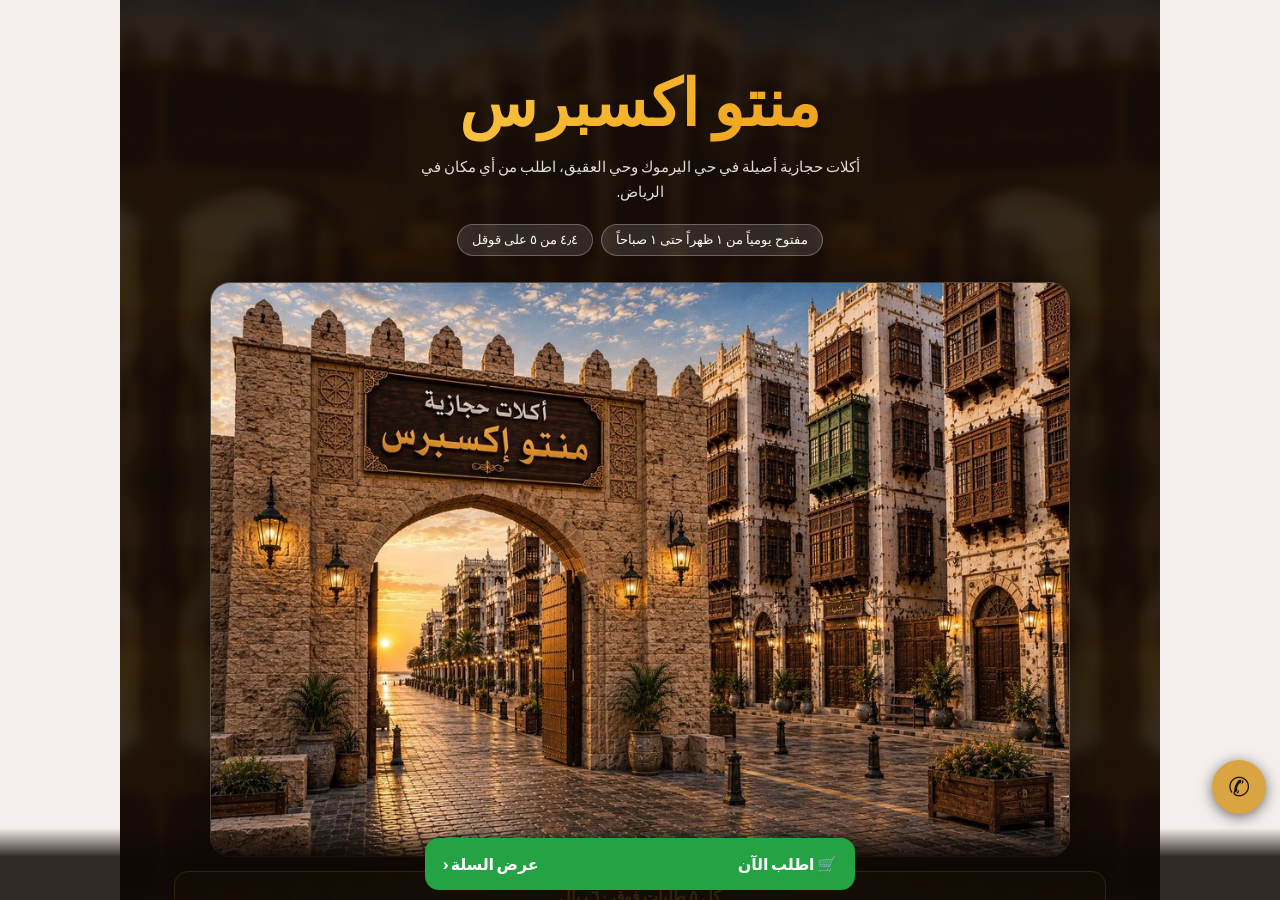
<file: index.html>
<!doctype html>
<html lang="ar" dir="rtl">
<head>
<!-- Google tag (gtag.js) -->
<script async src="https://www.googletagmanager.com/gtag/js?id=G-N0BZEYB4X1"></script>
<script>
  window.dataLayer = window.dataLayer || [];
  function gtag(){dataLayer.push(arguments);}
  gtag('js', new Date());
  gtag('config', 'G-N0BZEYB4X1');
</script>
<meta charset="utf-8">
<meta name="viewport" content="width=device-width,initial-scale=1,viewport-fit=cover">
<title>منتو اكسبرس</title>
<link rel="stylesheet" href="main.css">
<style>html,body{background:#f4efec}</style>
</head>
<body>
<div id="root"></div>
<script>window.instinctFile={initialRoute:"/",route:function(){},subscribe:function(){return function(){}},start:function(){},getOpen:function(){return null},setOpen:function(){},getData:function(){return {nodes:{}}}};</script>
<script src="main.js?v=20261127t"></script>
<script src="menu-data.js?v=1"></script>
<script src="menu-img.js?v=1"></script>
<script src="order.js?v=27" defer></script>
</body>
</html>
</file>
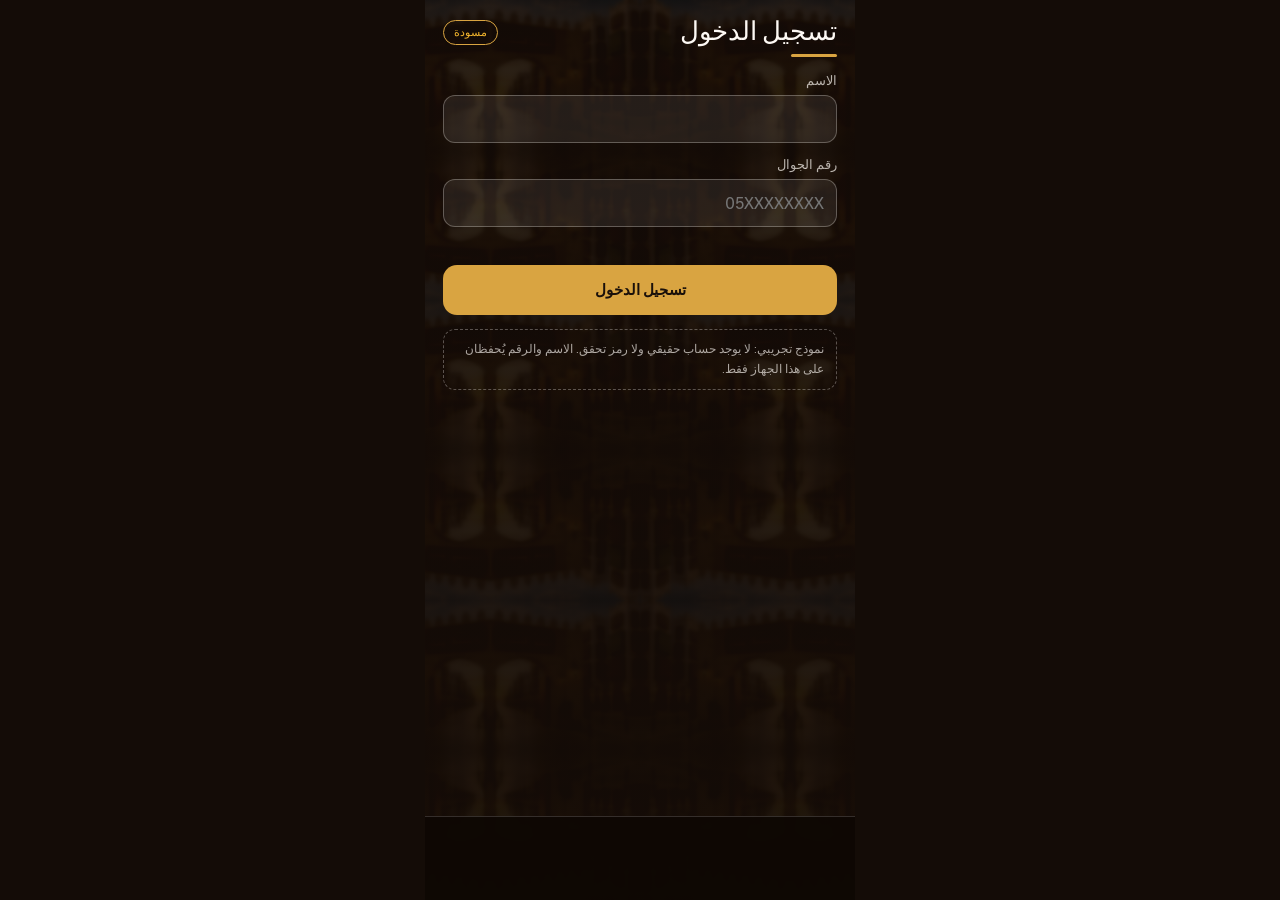
<file: app/index.html>
<!doctype html>
<html lang="ar" dir="rtl">
<head>
<meta charset="utf-8">
<meta name="viewport" content="width=device-width,initial-scale=1,viewport-fit=cover">
<meta name="robots" content="noindex,nofollow">
<title>منتو اكسبرس</title>
<meta name="theme-color" content="#140c07">
<meta name="apple-mobile-web-app-capable" content="yes">
<meta name="mobile-web-app-capable" content="yes">
<meta name="apple-mobile-web-app-title" content="منتو اكسبرس">
<meta name="apple-mobile-web-app-status-bar-style" content="black-translucent">
<link rel="apple-touch-icon" href="/app/icon-180.png">
<link rel="icon" href="/app/icon-180.png">
<link rel="manifest" href="/app/manifest.webmanifest">
<style>
@font-face{font-family:Aime;src:url(/RK4X2PXO.woff2)}
@font-face{font-family:KMR;src:url(/EDUFJISK.woff2)}
*{box-sizing:border-box;margin:0;-webkit-tap-highlight-color:transparent}
html,body{height:100%;background:#140c07}
body{font-family:KMR,"Noto Sans Arabic","Geeza Pro",sans-serif;color:#fdf9f4;display:flex;justify-content:center}
#app{position:relative;width:100%;max-width:430px;height:100dvh;overflow:hidden;background:linear-gradient(rgba(20,12,7,.86),rgba(20,12,7,.93)),url(/G4MONFL2.jpg) center/300px}
#view{position:absolute;inset:0;overflow-y:auto;padding:calc(env(safe-area-inset-top) + 16px) 18px calc(110px + env(safe-area-inset-bottom));-webkit-overflow-scrolling:touch}
.top{display:flex;justify-content:space-between;align-items:center}
.title{font-family:Aime,"Noto Sans Arabic";font-size:26px}
.badge{font-size:11px;border:1px solid #d9a441;color:#f5b72e;border-radius:99px;padding:4px 10px}
.uline{width:46px;height:3px;background:#d9a441;border-radius:2px;margin:6px 0 16px}
.gold{color:#f5b72e}
.sel{background:rgba(24,15,9,.6);border:1px solid rgba(253,249,244,.2);border-radius:14px;padding:10px 14px;display:flex;justify-content:space-between;align-items:center;font-size:14px;margin-bottom:16px;cursor:pointer}
.sel small{display:block;color:rgba(253,249,244,.6);font-size:11.5px}
.sec{display:flex;justify-content:space-between;font-size:15px;margin:4px 0 10px}
.cats{display:flex;gap:12px;margin:6px 0 18px}
.cat{flex:1;text-align:center;font-size:12.5px;cursor:pointer}
.cat img{width:100%;aspect-ratio:1;object-fit:cover;border-radius:50%;border:2px solid #d9a441;display:block;margin-bottom:6px}
.grid{display:grid;grid-template-columns:1fr 1fr;gap:10px}
.dish{position:relative;border-radius:14px;overflow:hidden;border:1px solid rgba(253,249,244,.16);background:rgba(24,15,9,.6);cursor:pointer}
.dish img{display:block;width:100%;aspect-ratio:1;object-fit:cover}
.dish b{display:block;padding:8px 10px 2px;font-size:13px;font-weight:600}
.pr{display:block;padding:0 10px 10px;font-size:12px;color:#f5b72e}
.pr em{font-style:normal;font-size:10px;color:rgba(253,249,244,.5);border:1px dashed rgba(253,249,244,.35);border-radius:6px;padding:1px 5px;margin-inline-start:4px}
.add{position:absolute;left:8px;bottom:8px;width:32px;height:32px;border:0;border-radius:50%;background:#d9a441;color:#1a100a;font-size:22px;line-height:1;font-family:inherit}
.chips{display:flex;gap:8px;margin-bottom:14px;font-size:12.5px;overflow-x:auto;scrollbar-width:none}
.chip{flex:none;padding:8px 14px;border-radius:99px;border:1px solid rgba(253,249,244,.28);background:rgba(253,249,244,.08);cursor:pointer}
.chip.a{background:#d9a441;color:#1a100a;border-color:#d9a441}
.row{position:relative;display:flex;gap:12px;align-items:center;background:rgba(24,15,9,.6);border:1px solid rgba(253,249,244,.16);border-radius:14px;padding:8px;margin-bottom:10px;cursor:pointer}
.row img{width:78px;height:78px;border-radius:10px;object-fit:cover}
.rt b{display:block;font-size:14px;font-weight:600;margin-bottom:6px}.rt .pr{padding:0}
.row .add{bottom:auto;top:50%;margin-top:-16px}
.back{position:fixed;top:calc(env(safe-area-inset-top) + 12px);right:calc(50% - min(50vw,215px) + 14px);width:38px;height:38px;border-radius:50%;border:0;background:rgba(14,8,4,.7);color:#fdf9f4;font-size:20px;z-index:5}
.hero{display:block;width:calc(100% + 36px);margin:calc(-16px - env(safe-area-inset-top)) -18px 0;height:300px;object-fit:cover}
.hero.full{object-fit:contain;background:#fff;height:auto;aspect-ratio:1}
.sheet{margin:-26px -18px 0;position:relative;background:#1a100a;border-radius:24px 24px 0 0;padding:20px 20px 10px;border-top:1px solid rgba(253,249,244,.2);min-height:60vh}
.dt{font-family:Aime,"Noto Sans Arabic";font-size:24px;margin-bottom:6px}
.sheet .pr{padding:0}
.in{background:rgba(253,249,244,.08);border:1px dashed rgba(253,249,244,.3);border-radius:12px;padding:12px;font-size:13px;color:rgba(253,249,244,.55);margin-top:14px}
.qty{display:flex;align-items:center;gap:16px;margin:18px 0;font-size:20px}
.qty button,.q button{width:36px;height:36px;border-radius:50%;border:1px solid #d9a441;background:none;color:#f5b72e;font-size:20px;font-family:inherit}
.cta{position:fixed;bottom:calc(92px + env(safe-area-inset-bottom));width:calc(min(100vw,430px) - 36px);height:52px;border-radius:14px;border:0;background:#d9a441;color:#1a100a;font-weight:700;font-size:15px;font-family:inherit;display:flex;justify-content:space-between;align-items:center;padding:0 18px;z-index:4}
.cta.wa{background:#25a244;color:#fff}
.card{background:rgba(24,15,9,.6);border:1px solid rgba(253,249,244,.2);border-radius:16px;padding:4px 14px}
.ci{display:flex;gap:10px;align-items:center;padding:10px 0;border-bottom:1px solid rgba(253,249,244,.14)}
.ci:last-child{border:0}.ci img{width:54px;height:54px;border-radius:10px;object-fit:cover}.ci div.n{flex:1;font-size:13.5px}.ci .pr{padding:0}
.q{display:flex;align-items:center;gap:10px}.q button{width:30px;height:30px;font-size:17px}
.tot{display:flex;justify-content:space-between;padding:10px 0;font-size:14px}.tot.b{font-size:16px;font-weight:700;color:#f5b72e}
.note2{font-size:11.5px;color:rgba(253,249,244,.6);margin:12px 0;text-align:center}
.br{background:rgba(24,15,9,.6);border:1.5px solid rgba(253,249,244,.2);border-radius:16px;padding:16px;margin-bottom:12px;cursor:pointer}
.br.on{border-color:#d9a441}
.br h4{font-size:16px;margin-bottom:6px;display:flex;justify-content:space-between}.br p{font-size:13px;color:rgba(253,249,244,.75);margin:3px 0}
.radio{width:20px;height:20px;border-radius:50%;border:2px solid #d9a441;display:inline-block}
.br.on .radio{background:radial-gradient(#d9a441 45%,transparent 50%)}
.empty{text-align:center;color:rgba(253,249,244,.6);padding:50px 0;font-size:14px}
.tabs{position:absolute;bottom:0;left:0;right:0;height:calc(84px + env(safe-area-inset-bottom));padding-bottom:env(safe-area-inset-bottom);background:rgba(14,8,4,.97);border-top:1px solid rgba(253,249,244,.16);display:flex;justify-content:space-around;padding-top:10px;font-size:11px;color:rgba(253,249,244,.6);z-index:6}
.tabs div{text-align:center;cursor:pointer;position:relative}.tabs u{display:block;text-decoration:none;font-size:20px;margin-bottom:3px}
.tabs .a{color:#f5b72e}
.cnt{position:absolute;top:-4px;right:-8px;min-width:18px;height:18px;border-radius:9px;background:#d9a441;color:#1a100a;font-size:11px;line-height:18px;font-weight:700}
.loy{background:rgba(24,15,9,.6);border:1px solid #d9a441;border-radius:16px;padding:14px;margin-bottom:16px}
.loy .lh{display:flex;justify-content:space-between;align-items:center;font-size:15px;font-weight:700;margin-bottom:12px}
.loy .lh em{font-style:normal;font-weight:400;font-size:10px;color:rgba(253,249,244,.6);border:1px dashed rgba(253,249,244,.35);border-radius:6px;padding:1px 6px}
.steps{display:flex;gap:8px;margin-bottom:10px}
.steps i{flex:1;height:34px;border-radius:10px;border:1.5px solid rgba(217,164,65,.6);display:flex;align-items:center;justify-content:center;font-style:normal;font-size:14px;color:rgba(253,249,244,.6)}
.steps i.f{background:#d9a441;color:#1a100a;font-weight:700;border-color:#d9a441}
.loy .lc{font-size:13px;color:#f5b72e;margin-bottom:6px}
.loy .lr{font-size:12px;line-height:1.7;color:rgba(253,249,244,.78)}
.freen{background:rgba(217,164,65,.14);border:1px solid #d9a441;border-radius:14px;padding:12px 14px;margin-bottom:12px;font-size:13px;line-height:1.7}
.freen b{color:#f5b72e}
.fld{display:block;margin-bottom:14px;font-size:12.5px;color:rgba(253,249,244,.7)}
.fld input{display:block;width:100%;margin-top:6px;height:48px;border-radius:12px;border:1px solid rgba(253,249,244,.28);background:rgba(253,249,244,.08);color:#fdf9f4;font-size:16px;font-family:inherit;padding:0 12px;direction:rtl}
.mockn{font-size:11.5px;line-height:1.7;color:rgba(253,249,244,.65);border:1px dashed rgba(253,249,244,.3);border-radius:12px;padding:10px 12px;margin:14px 0}
.btn{display:block;width:100%;height:50px;border-radius:14px;border:0;background:#d9a441;color:#1a100a;font-weight:700;font-size:15px;font-family:inherit;margin-top:6px}
.btn.o{background:none;border:1px solid #d9a441;color:#f5b72e}
.err{color:#ff8a7a;font-size:12px;min-height:18px;margin-bottom:6px}
.prow{display:flex;justify-content:space-between;align-items:center;padding:14px 0;border-bottom:1px solid rgba(253,249,244,.14);font-size:14px}
.prow:last-child{border:0}.prow span:first-child{color:rgba(253,249,244,.6)}
.prow.lk{cursor:pointer;color:#f5b72e}
.tg{width:46px;height:26px;border-radius:13px;background:rgba(253,249,244,.25);position:relative;flex:none;cursor:pointer}
.tg:after{content:"";position:absolute;top:3px;right:3px;width:20px;height:20px;border-radius:50%;background:#fdf9f4;transition:.2s}
.tg.on{background:#d9a441}.tg.on:after{right:23px;background:#1a100a}
.bk{color:#f5b72e;font-size:13px;margin-bottom:12px;cursor:pointer}
.ord{border-top:1px dashed rgba(253,249,244,.3);padding:12px 0;font-size:13.5px;line-height:1.9}
.ord em{font-style:normal;font-size:10px;color:rgba(253,249,244,.6);border:1px dashed rgba(253,249,244,.35);border-radius:6px;padding:1px 6px;margin-inline-start:6px}
.cl{display:flex;gap:8px;margin-top:6px}.cl a{flex:1;text-align:center;text-decoration:none;border:1px solid #d9a441;color:#f5b72e;border-radius:10px;padding:9px 0;font-size:13px}
.fld textarea{display:block;width:100%;margin-top:6px;height:130px;border-radius:12px;border:1px solid rgba(253,249,244,.28);background:rgba(253,249,244,.08);color:#fdf9f4;font-size:15px;font-family:inherit;padding:10px 12px;direction:rtl;resize:none}
.btn.d{border-color:#ff8a7a;color:#ff8a7a;margin-top:10px}
.x{color:#ff8a7a;font-size:20px;padding:0 6px;cursor:pointer}
.fld input.sm{height:44px}
.mapbox{height:380px;border-radius:14px;overflow:hidden;border:1px solid rgba(253,249,244,.2);background:#222}
.leaflet-container{font-family:inherit}
</style>
</head>
<body>
<div id="app"><div id="view"></div><div class="tabs" id="tabs"></div></div>
<script>
var BUILD="20261126-7";
(function(){try{if(sessionStorage.getItem("bchk"))return;sessionStorage.setItem("bchk","1");fetch(location.pathname,{cache:"reload"}).then(function(r){return r.text()}).then(function(t){if(t.indexOf('var BUILD="'+BUILD+'"')<0)location.reload()}).catch(function(){})}catch(e){}})();
</script>
<script src="/menu-data.js?v=1"></script>
<script src="/menu-img.js?v=1"></script>
<script>
var DISHES=window.MENU;
function IMG(s){return s.indexOf("data:")==0?s:"/"+s}
var CATS=[{k:"h",t:"الحجازيات",d:1},{k:"b",t:"البف",d:8},{k:"m",t:"ملفوف وورق عنب وبليلة",d:11}];
var BR={y:{n:"فرع حي اليرموك",a:"الرياض، حي اليرموك، شارع النجاح",p:"0551296445",w:"966551296445"},
a:{n:"فرع حي العقيق",a:"الرياض، حي العقيق، شارع السليمانية",p:"0509404366",w:"966509404366"}};
var HOURS="يومياً من ١ ظهراً حتى ١ صباحاً";
var S=JSON.parse(localStorage.getItem("mentu_app")||'{"cart":{},"br":null,"u":null}');
try{for(var _k in S.cart)if(_k.indexOf("_")<0){S.cart={};break}}catch(e){}
function save(){localStorage.setItem("mentu_app",JSON.stringify(S))}
var D=function(id){return DISHES.filter(function(x){return x.id==id})[0]};
function PRd(d){return '<span class="pr">من '+AR(d.o[0][1])+' ر.س - '+AR(d.k)+' سعرة '+(d.kn||"للحبة")+'</span>'}
function ck(k){var a=String(k).split("_");return {d:D(a[0]),o:+a[1]||0}}
function ctot(){var t=0;for(var k in S.cart){var x=ck(k);t+=x.d.o[x.o][1]*S.cart[k]}return t}
function olab(d,o){var x=d.o[o];return d.single?"":AR(x[0])+" حبة"}
var AR=function(n){return String(n).replace(/\d/g,function(d){return "٠١٢٣٤٥٦٧٨٩"[d]})};
function count(){var t=0;for(var k in S.cart)t+=S.cart[k];return t}
function addCart(id,q,o){var k=id+"_"+(o||0);S.cart[k]=(S.cart[k]||0)+(q||1);save();render()}
function quick(id){if(D(id).single)addCart(id,1,0);else go("dish/"+id)}
var so=0;
function pso(i){so=i;var y=document.getElementById("view").scrollTop;render();document.getElementById("view").scrollTop=y}
function route(){return (location.hash||"#home").slice(1).split("/")}
function go(h){location.hash=h}
function tabs(a){var t=[["home","⌂","الرئيسية"],["menu/b","▦","المنيو"],["cart","▤","السلة"],["branch","◎","الفروع"],["account","☺","حسابي"]];
return t.map(function(x){var on=a==x[0].split("/")[0];return '<div class="'+(on?"a":"")+'" onclick="go(\''+x[0]+'\')"><u>'+x[1]+'</u>'+x[2]+(x[0]=="cart"&&count()?'<span class="cnt">'+AR(count())+'</span>':'')+'</div>'}).join("")}
function hd(t){return '<div class="top"><div class="title">'+t+'</div><div class="badge">مسودة</div></div><div class="uline"></div>'}
function sel(){var b=S.br?BR[S.br].n:"اختر الفرع";return '<div class="sel" onclick="go(\'branch\')"><div><small>الطلب من</small>'+b+'</div><span class="gold">'+(S.br?"تغيير":"اختيار")+' ▾</span></div>'}
function card(d){return '<div class="dish" onclick="go(\'dish/'+d.id+'\')"><img src="'+IMG(d.i)+'"><b>'+d.n+'</b>'+PRd(d)+'<button class="add" onclick="event.stopPropagation();quick('+d.id+')">+</button></div>'}
function rowh(d){return '<div class="row" onclick="go(\'dish/'+d.id+'\')"><img src="'+IMG(d.i)+'"><div class="rt"><b>'+d.n+'</b>'+PRd(d)+'</div><button class="add" onclick="event.stopPropagation();quick('+d.id+')">+</button></div>'}
var dq=1;
var LOY=(location.search.match(/loy=(\d)/)||[0,3])[1]*1;
function loyCard(){var st="";for(var i=1;i<=5;i++)st+='<i class="'+(i<=LOY?"f":"")+'">'+AR(i)+'</i>';
return '<div class="loy"><div class="lh"><span>بطاقة الولاء</span><em>تجريبي</em></div><div class="steps">'+st+'</div><div class="lc">'+(LOY>=5?'طلبك القادم مجاني':AR(LOY)+' من ٥ طلبات')+'</div><div class="lr">كل طلب عبر التطبيق بقيمة أكثر من ٥٠ ريال يُحتسب في البطاقة. بعد ٥ طلبات يكون الطلب السادس مجانياً بقيمة حتى ٥٠ ريال، وما زاد على ذلك يدفعه العميل.</div></div>'}
function freeNote(){return LOY>=5?'<div class="freen"><b>هذا الطلب هو الطلب المجاني</b><br>القيمة المجانية حتى ٥٠ ريال، وما زاد على ذلك يدفعه العميل.</div>':''}
function doSignIn(){var n=document.getElementById("un").value.trim(),p=document.getElementById("up").value.replace(/\s/g,"");var e=document.getElementById("ue");
if(!n){e.textContent="الرجاء إدخال الاسم";return}
if(!/^05\d{8}$/.test(p)){e.textContent="الرجاء إدخال رقم جوال صحيح من ١٠ أرقام يبدأ بـ 05";return}
S.u={n:n,p:p};save();var same=location.hash=="#home";go("home");if(same)render()}
var esc=function(x){return String(x).replace(/[&<>"]/g,function(c){return {"&":"&amp;","<":"&lt;",">":"&gt;",'"':"&quot;"}[c]})};
function aadd(){var v=document.getElementById("na").value.trim();if(!v)return;S.ad=(S.ad||[]).concat(v);save();render()}
function adel(k){S.ad.splice(k,1);save();render()}
function fdel(k){S.fv=(S.fv||[2,8]).filter(function(x){return x!=k});save();render()}
function reord(){S.cart={"2_0":1,"7_1":2};save();go("cart")}
function doEdit(){var n=document.getElementById("un").value.trim(),p=document.getElementById("up").value.replace(/\s/g,""),e=document.getElementById("ue");
if(!n){e.textContent="الرجاء إدخال الاسم";return}
if(!/^05\d{8}$/.test(p)){e.textContent="الرجاء إدخال رقم جوال صحيح من ١٠ أرقام يبدأ بـ 05";return}
S.u={n:n,p:p};save();go("account")}
function delAcc(){localStorage.removeItem("mentu_app");S={"cart":{},"br":null,"u":null,"loc":null};go("home");render()}
function fsend(){document.getElementById("fm").innerHTML='<div class="mockn" style="font-size:13px;text-align:center">نموذج تجريبي: لم يتم إرسال أي شيء.</div>'}
function tgl(){S.nt=!S.nt;save();render()}
function signOut(){S.u=null;save();go("home");render()}
function render(){var r=route(),v=document.getElementById("view"),h="",a=r[0];
if(!S.u){h=hd("تسجيل الدخول")+'<label class="fld">الاسم<input id="un" type="text" autocomplete="off"></label><label class="fld">رقم الجوال<input id="up" type="tel" inputmode="numeric" placeholder="05XXXXXXXX" autocomplete="off"></label><div class="err" id="ue"></div><button class="btn" onclick="doSignIn()">تسجيل الدخول</button><div class="mockn">نموذج تجريبي: لا يوجد حساب حقيقي ولا رمز تحقق. الاسم والرقم يُحفظان على هذا الجهاز فقط.</div>';a="gate"}
else if(a=="home"||a==""){
h=hd("منتو اكسبرس")+sel()+loyCard()+'<div class="sec"><b>الأقسام</b></div><div class="cats">'+CATS.map(function(c){return '<div class="cat" onclick="go(\'menu/'+c.k+'\')"><img src="'+IMG(D(c.d).i)+'">'+c.t+'</div>'}).join("")+'</div><div class="sec"><b>أطباقنا</b><span class="gold" style="font-size:12.5px" onclick="go(\'menu/h\')">عرض الكل</span></div><div class="grid">'+[2,3].map(function(i){return card(D(i))}).join("")+'</div>';a="home"}
else if(a=="menu"){var k=r[1]||"h",ct=CATS.filter(function(c){return c.k==k})[0];
h=hd(ct.t)+'<div class="chips">'+CATS.map(function(c){return '<div class="chip '+(c.k==k?"a":"")+'" onclick="go(\'menu/'+c.k+'\')">'+c.t+'</div>'}).join("")+'</div>'+DISHES.filter(function(d){return d.c==k}).map(rowh).join("");a="menu"}
else if(a=="dish"){var d=D(r[1]);if(!window.__dq||window.__dqid!=d.id){dq=1;so=0;window.__dq=1;window.__dqid=d.id}
h='<button class="back" onclick="history.back()">›</button><img class="hero'+(d.id==1?" full":"")+'" src="'+IMG(d.i)+'"><div class="sheet"><div class="dt">'+d.n+'</div><span class="pr">'+AR(d.k)+' سعرة '+(d.kn||'للحبة')+'</span>'+(d.single?'':'<div class="chips" style="margin-top:14px;flex-wrap:wrap">'+d.o.map(function(x,i){return '<div class="chip '+(i==so?'a':'')+'" onclick="pso('+i+')">'+AR(x[0])+' حبة - '+AR(x[1])+' ر.س</div>'}).join('')+'</div>')+'<div class="qty"><button onclick="qd(-1)">−</button><b id="qn">'+AR(dq)+'</b><button onclick="qd(1)">+</button></div></div><button class="cta" onclick="addCart('+d.id+',dq,so);dq=1;go(\'cart\')"><span>أضف إلى السلة</span><span>'+AR(d.o[so][1]*dq)+' ر.س</span></button>';a="menu"}
else if(a=="cart"){var ids=Object.keys(S.cart).filter(function(k){return S.cart[k]>0});
if(!ids.length){h=hd("السلة")+'<div class="empty">السلة فارغة<br><br><span class="gold" onclick="go(\'menu/h\')">تصفح المنيو</span></div>'}
else{h=hd("السلة")+sel()+'<div class="sel" onclick="go(\'map\')"><div><small>موقع التوصيل</small>'+(S.loc?"تم تحديد الموقع على الخريطة":"اختر الموقع على الخريطة")+'</div><span class="gold">'+(S.loc?"تغيير":"اختيار")+'</span></div>'+'<div class="card">'+ids.map(function(k){var x=ck(k),d=x.d;return '<div class="ci"><img src="'+IMG(d.i)+'"><div class="n">'+d.n+(d.single?'':' - '+olab(d,x.o))+'<br><span class="pr">'+AR(d.o[x.o][1]*S.cart[k])+' ر.س</span></div><div class="q"><button onclick="cq(\''+k+'\',1)">+</button><b>'+AR(S.cart[k])+'</b><button onclick="cq(\''+k+'\',-1)">−</button></div></div>'}).join("")+'</div><div class="card" style="margin-top:12px"><div class="tot b"><span>مجموع الطلب</span><span>'+AR(ctot())+' ر.س</span></div></div>'+freeNote()+'<div class="note2">الطلب يصل إلى واتساب الفرع</div><button class="cta wa" onclick="send()"><span>إرسال الطلب عبر واتساب</span><span>✆</span></button>'}
a="cart"}
else if(a=="account"){
if(!S.u){h=hd("تسجيل الدخول")+'<label class="fld">الاسم<input id="un" type="text" autocomplete="off"></label><label class="fld">رقم الجوال<input id="up" type="tel" inputmode="numeric" placeholder="05XXXXXXXX" autocomplete="off"></label><div class="err" id="ue"></div><button class="btn" onclick="doSignIn()">تسجيل الدخول</button><div class="mockn">نموذج تجريبي: لا يوجد حساب حقيقي ولا رمز تحقق. الاسم والرقم يُحفظان على هذا الجهاز فقط.</div>'}
else{h=hd("حسابي")+'<div class="card"><div class="prow"><span>الاسم</span><span>'+S.u.n.replace(/</g,"&lt;")+'</span></div><div class="prow"><span>رقم الجوال</span><span dir="ltr">'+S.u.p+'</span></div></div><div class="card" style="margin-top:12px"><div class="prow lk" onclick="go(\'orders\')"><span class="gold">طلباتي</span><span>‹</span></div><div class="prow lk" onclick="go(\'reorder\')"><span class="gold">اطلب مرة ثانية</span><span>‹</span></div><div class="prow lk" onclick="go(\'fav\')"><span class="gold">الأطباق المفضلة</span><span>‹</span></div><div class="prow lk" onclick="go(\'addr\')"><span class="gold">عناويني</span><span>‹</span></div><div class="prow lk" onclick="go(\'home\')"><span class="gold">بطاقة الولاء</span><span>‹</span></div><div class="prow lk" onclick="go(\'promo\')"><span class="gold">كود خصم / دعوة صديق</span><span>‹</span></div><div class="prow lk" onclick="go(\'edit\')"><span class="gold">تعديل الاسم والرقم</span><span>‹</span></div><div class="prow lk" onclick="go(\'settings\')"><span class="gold">الإعدادات</span><span>‹</span></div><div class="prow lk" onclick="go(\'suggest\')"><span class="gold">اقتراحات</span><span>‹</span></div><div class="prow lk" onclick="go(\'complaint\')"><span class="gold">شكاوى</span><span>‹</span></div><div class="prow lk" onclick="go(\'privacy\')"><span class="gold">سياسة الخصوصية</span><span>‹</span></div><div class="prow lk" onclick="go(\'contact\')"><span class="gold">تواصل معنا</span><span>‹</span></div><div class="prow lk" onclick="go(\'about\')"><span class="gold">عن التطبيق</span><span>‹</span></div></div></div><div class="mockn">نموذج تجريبي: كل هذه الشاشات للعرض فقط، والبيانات محفوظة على هذا الجهاز فقط ولا تُرسل لأي جهة.</div><button class="btn o" onclick="signOut()">تسجيل الخروج</button><button class="btn o d" onclick="go(\'delete\')">حذف الحساب</button>'}
a="account"}
else if(a=="orders"||a=="privacy"||a=="contact"||a=="about"||a=="settings"||a=="suggest"||a=="complaint"||a=="addr"||a=="fav"||a=="reorder"||a=="promo"||a=="edit"||a=="delete"){var B='<div class="bk" onclick="go(\'account\')">› رجوع</div>';
if(a=="addr")h=hd("عناويني")+B+(S.ad&&S.ad.length?'<div class="card">'+S.ad.map(function(x,k){return '<div class="prow"><span style="color:#fdf9f4">'+esc(x)+'</span><span class="x" onclick="adel('+k+')">×</span></div>'}).join("")+'</div>':'<div class="empty" style="padding:20px 0">لا توجد عناوين محفوظة</div>')+'<label class="fld" style="margin-top:14px">عنوان جديد<input class="sm" id="na" type="text" autocomplete="off"></label><button class="btn" onclick="aadd()">إضافة عنوان</button><div class="mockn">نموذج تجريبي: العناوين تُحفظ على هذا الجهاز فقط ولا تُستخدم في الطلب حالياً.</div>';
else if(a=="fav"){var fv=S.fv||[2,8];h=hd("الأطباق المفضلة")+B+(fv.length?'<div class="card">'+fv.map(function(k){var d=D(k);return '<div class="ci"><img src="'+IMG(d.i)+'"><div class="n">'+d.n+'</div><span class="x" onclick="fdel('+k+')">×</span></div>'}).join("")+'</div>':'<div class="empty" style="padding:20px 0">لا توجد أطباق مفضلة</div>')+'<div class="mockn">نموذج تجريبي: الأطباق أعلاه أمثلة للعرض فقط، ولا يوجد زر إضافة للمفضلة حالياً.</div>'}
else if(a=="reorder")h=hd("اطلب مرة ثانية")+B+'<div class="card" style="padding:14px"><div class="ord" style="border:0;padding:0"><b>آخر طلب</b><em>مثال توضيحي</em><br>'+D(2).n+' × ١<br>'+D(7).n+' × ٢</div></div><button class="btn" onclick="reord()" style="margin-top:12px">أعد الطلب</button><div class="mockn">نموذج تجريبي: هذا مثال للعرض، والزر يضيف الأطباق أعلاه إلى السلة فقط.</div>';
else if(a=="promo")h=hd("كود خصم / دعوة صديق")+B+'<label class="fld">كود الخصم<input class="sm" id="pc" type="text" autocomplete="off"></label><div class="err" id="pe"></div><button class="btn" onclick="document.getElementById(\'pe\').style.color=\'#f5b72e\';document.getElementById(\'pe\').textContent=\'نموذج تجريبي: لا توجد أكواد خصم مفعّلة\'">تطبيق</button><div class="card" style="padding:14px;margin-top:16px;font-size:13.5px;line-height:1.9"><b>دعوة صديق</b><br>رابط التطبيق:<br><span dir="ltr" class="gold">https://mentuexpress.com/app/</span></div><div class="mockn">نموذج تجريبي: لا توجد مكافآت أو أكواد فعلية حالياً. شروط الخصم والدعوة تُحدد لاحقاً من المطعم.</div>';
else if(a=="edit")h=hd("تعديل الاسم والرقم")+B+'<label class="fld">الاسم<input id="un" type="text" value="'+esc(S.u.n)+'" autocomplete="off"></label><label class="fld">رقم الجوال<input id="up" type="tel" inputmode="numeric" value="'+esc(S.u.p)+'" autocomplete="off"></label><div class="err" id="ue"></div><button class="btn" onclick="doEdit()">حفظ</button><div class="mockn">نموذج تجريبي: التعديل يُحفظ على هذا الجهاز فقط ولا يوجد تحقق برمز.</div>';
else if(a=="delete")h=hd("حذف الحساب")+B+'<div class="card" style="padding:14px;font-size:13.5px;line-height:1.9">سيتم حذف الاسم والرقم وبيانات هذا النموذج المحفوظة على هذا الجهاز، وتعود إلى شاشة تسجيل الدخول.</div><button class="btn o d" onclick="delAcc()">تأكيد حذف الحساب</button><div class="mockn">نموذج تجريبي: لا يوجد حساب حقيقي على أي خادم، والحذف يمسح بيانات هذا الجهاز فقط.</div>';
else if(a=="settings")h=hd("الإعدادات")+B+'<div class="card"><div class="prow"><span style="color:#fdf9f4">الإشعارات</span><span class="tg '+(S.nt?"on":"")+'" onclick="tgl()"></span></div><div class="prow"><span style="color:#fdf9f4">اللغة</span><span>العربية</span></div></div><div class="mockn">نموذج تجريبي: لا تصل أي إشعارات فعلية، والاختيار محفوظ على هذا الجهاز فقط.</div>';
else if(a=="suggest"||a=="complaint"){var sg=a=="suggest";h=hd(sg?"اقتراحات":"شكاوى")+B+'<div id="fm"><label class="fld">'+(sg?"اقتراحك":"نص الشكوى")+'<textarea id="ft"></textarea></label><button class="btn" onclick="fsend()">إرسال</button><div class="mockn">نموذج تجريبي: لن يتم إرسال أي شيء، ولا يُحفظ النص.</div></div>'}
else if(a=="orders")h=hd("طلباتي")+B+'<div class="card" style="padding:14px"><div class="empty" style="padding:20px 0">لا توجد طلبات سابقة</div><div class="ord"><b>طلب رقم ٠٠٠١</b><em>مثال توضيحي</em><br>'+D(2).n+' × ١<br>'+D(7).n+' × ٢<br>'+BR.y.n+'</div></div><div class="mockn">نموذج تجريبي: الطلب أعلاه مثال للعرض فقط وليس طلباً حقيقياً. لا يوجد حفظ فعلي للطلبات حالياً.</div>';
else if(a=="privacy")h=hd("سياسة الخصوصية")+B+'<div class="card" style="padding:14px;font-size:13.5px;line-height:1.9">نص سياسة الخصوصية يُضاف لاحقاً بعد اعتماده من المطعم.</div><div class="mockn">نموذج تجريبي: هذا مكان مخصص للنص الرسمي ولا يحتوي على أي سياسة فعلية.</div>';
else if(a=="contact")h=hd("تواصل معنا")+B+Object.keys(BR).map(function(k){var b=BR[k];return '<div class="br" style="cursor:default"><h4>'+b.n+'</h4><p>'+b.a+'</p><p dir="ltr" style="text-align:right">'+b.p+'</p><div class="cl"><a href="tel:'+b.p+'">اتصال</a><a href="https://wa.me/'+b.w+'">واتساب</a></div></div>'}).join("")+'<div class="gold" style="font-size:12.5px;text-align:center">'+HOURS+'</div>';
else h=hd("عن التطبيق")+B+'<div class="card" style="padding:14px;font-size:13.5px;line-height:1.9">تطبيق منتو اكسبرس، الرياض.<br>'+HOURS+'</div><div class="mockn">نموذج تجريبي (مسودة) لعرض الفكرة فقط وليس النسخة النهائية.</div>';
a="account"}
else if(a=="map"){h=hd("موقع التوصيل")+'<div class="bk" onclick="go(\'cart\')">› رجوع</div><div class="mapbox" id="mp"></div><div class="mockn" id="lc" style="margin:10px 0">'+(S.loc?"الموقع المحدد: "+S.loc.lat.toFixed(5)+" ، "+S.loc.lng.toFixed(5):"اضغط على الخريطة لتحديد موقع التوصيل في الرياض")+'</div><button class="btn" onclick="locOk()">تأكيد الموقع</button><div class="mockn">نموذج تجريبي: لا توجد مناطق أو رسوم توصيل بعد، والموقع يُحفظ على هذا الجهاز ويُضاف لرسالة الطلب فقط.</div>';a="cart"}
else if(a=="branch"){h=hd("اختر الفرع")+Object.keys(BR).map(function(k){var b=BR[k];return '<div class="br '+(S.br==k?"on":"")+'" onclick="pick(\''+k+'\')"><h4>'+b.n+' <span class="radio"></span></h4><p>'+b.a+'</p><p>'+b.p+'</p><p class="gold">'+HOURS+'</p></div>'}).join("");a="branch"}
v.innerHTML=h;if(r[0]=="map")initMap();document.getElementById("tabs").innerHTML=a=="gate"?"":tabs(a);v.scrollTop=0}
function qd(x){dq=Math.max(1,dq+x);var y=document.getElementById('view').scrollTop;render();document.getElementById('view').scrollTop=y}
function cq(k,x){S.cart[k]=Math.max(0,(S.cart[k]||0)+x);if(!S.cart[k])delete S.cart[k];save();var y=document.getElementById("view").scrollTop;render();document.getElementById("view").scrollTop=y}
function pick(k){S.br=k;save();go(count()?'cart':'home')}
var TMP=null;
function locOk(){if(!TMP&&!S.loc){document.getElementById("lc").textContent="الرجاء تحديد الموقع على الخريطة أولاً";return}if(TMP)S.loc=TMP;save();go("cart")}
function initMap(){function run(){var c=S.loc?[S.loc.lat,S.loc.lng]:[24.7136,46.6753];var m=L.map("mp").setView(c,S.loc?15:11);
L.tileLayer("https://tile.openstreetmap.org/{z}/{x}/{y}.png",{maxZoom:19,attribution:"&copy; OpenStreetMap"}).addTo(m);TMP=null;var mk=S.loc?L.marker(c).addTo(m):null;
var cl=0;m.on("click",function(e){cl=1;TMP={lat:e.latlng.lat,lng:e.latlng.lng};if(mk)mk.setLatLng(e.latlng);else mk=L.marker(e.latlng).addTo(m);document.getElementById("lc").textContent="الموقع المحدد: "+TMP.lat.toFixed(5)+" ، "+TMP.lng.toFixed(5)});
var lc=function(t){var e=document.getElementById("lc");if(e)e.textContent=t};
if(!S.loc&&navigator.geolocation){lc("جاري تحديد موقعك الحالي...");navigator.geolocation.getCurrentPosition(function(p){if(cl)return;var ll=L.latLng(p.coords.latitude,p.coords.longitude);TMP={lat:ll.lat,lng:ll.lng};m.setView(ll,16);if(mk)mk.setLatLng(ll);else mk=L.marker(ll).addTo(m);lc("موقعك الحالي: "+ll.lat.toFixed(5)+" ، "+ll.lng.toFixed(5)+" (اضغط على الخريطة لتعديل الدبوس)")},function(){if(!cl)lc("تعذر تحديد موقعك. اختر موقع التوصيل على الخريطة")},{enableHighAccuracy:true,timeout:10000})}}
if(window.L){run();return}
var l=document.createElement("link");l.rel="stylesheet";l.href="https://unpkg.com/leaflet@1.9.4/dist/leaflet.css";document.head.appendChild(l);
var j=document.createElement("script");j.src="https://unpkg.com/leaflet@1.9.4/dist/leaflet.js";j.onload=run;document.head.appendChild(j)}
function send(){if(!S.br){go("branch");return}
var l=["السلام عليكم، أرغب بطلب من "+BR[S.br].n+":",""];
Object.keys(S.cart).forEach(function(k){var x=ck(k),d=x.d;l.push("- "+d.n+(d.single?"":" ("+olab(d,x.o)+")")+" × "+AR(S.cart[k])+" = "+AR(d.o[x.o][1]*S.cart[k])+" ر.س")});l.push("","مجموع الطلب: "+AR(ctot())+" ر.س");
if(S.loc)l.push("","موقع التوصيل: https://maps.google.com/?q="+S.loc.lat.toFixed(6)+","+S.loc.lng.toFixed(6));
l.push("","(طلب تجريبي من تطبيق منتو اكسبرس)");
window.location.href="https://wa.me/"+BR[S.br].w+"?text="+encodeURIComponent(l.join("\n"))}
window.addEventListener("hashchange",render);render();
</script>
</body>
</html>
</file>
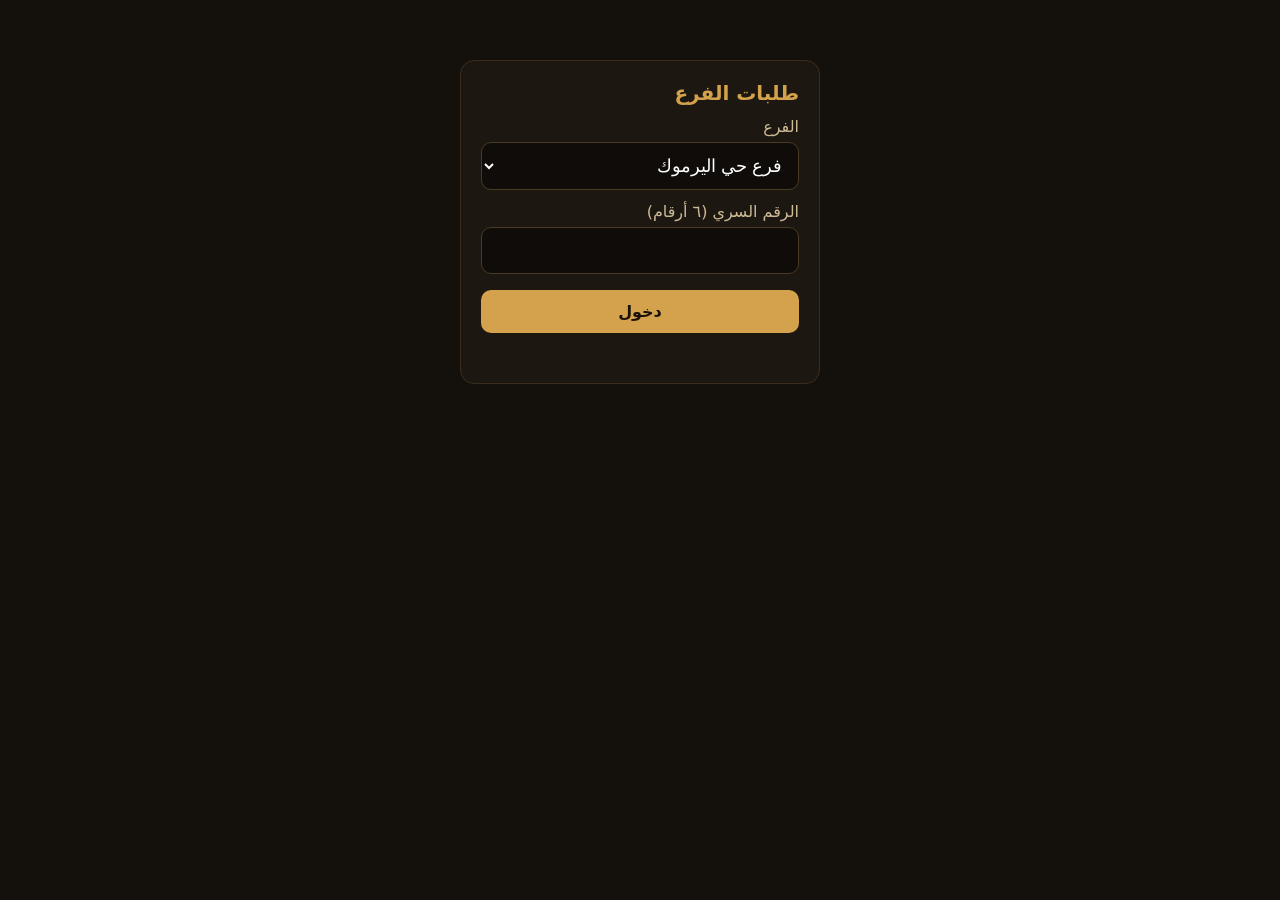
<file: staff.html>
<!doctype html>
<html lang="ar" dir="rtl"><head><meta charset="utf-8">
<meta name="viewport" content="width=device-width,initial-scale=1">
<meta name="robots" content="noindex,nofollow">
<title>طلبات الفرع | منتو اكسبرس</title>
<style>
*{box-sizing:border-box}body{margin:0;background:#14100c;color:#f4ead6;font-family:system-ui,-apple-system,"Segoe UI",Tahoma,sans-serif;font-size:16px}
h1{font-size:20px;margin:0;color:#d4a24c}
.top{display:flex;justify-content:space-between;align-items:center;padding:12px 14px;background:#1d1711;border-bottom:1px solid #3a2d1c;position:sticky;top:0}
.wrap{max-width:720px;margin:0 auto;padding:12px}
.login{max-width:360px;margin:60px auto;padding:20px;background:#1d1711;border:1px solid #3a2d1c;border-radius:14px}
label{display:block;margin:12px 0 6px;color:#cdbb97}
select,input{width:100%;padding:12px;border-radius:10px;border:1px solid #4a3a24;background:#0f0c09;color:#fff;font-size:18px}
button{font:inherit;cursor:pointer;border:0;border-radius:10px;padding:12px 16px;background:#d4a24c;color:#1a1208;font-weight:700}
button.g{background:#2b2218;color:#f4ead6;border:1px solid #4a3a24}button.r{background:#5a1f1a;color:#fff}
.login button{width:100%;margin-top:16px}
.err{color:#ff8a7a;margin-top:10px;min-height:20px}
.card{background:#1d1711;border:1px solid #3a2d1c;border-radius:14px;padding:14px;margin:12px 0}
.card.pending{border-color:#d4a24c;box-shadow:0 0 0 1px #d4a24c}
.row{display:flex;justify-content:space-between;gap:8px;margin:4px 0}
.badge{display:inline-block;padding:2px 10px;border-radius:99px;font-size:13px;background:#3a2d1c}
.badge.pending{background:#d4a24c;color:#1a1208}.badge.confirmed{background:#2d5a2d}.badge.cancelled,.badge.expired{background:#5a1f1a}
.gift{margin:8px 0;padding:8px;border-radius:8px;background:#2d3a1a;color:#e6f5b8}
.acts{display:flex;gap:8px;margin-top:10px;flex-wrap:wrap}
.items{margin:8px 0;padding:8px 0;border-top:1px dashed #4a3a24;border-bottom:1px dashed #4a3a24}
a{color:#d4a24c}.muted{color:#a8977a;font-size:14px}
#rc{display:none}
.tabs{display:flex;gap:8px;max-width:720px;margin:12px auto 0;padding:0 12px}.tabs button{flex:1;background:#2b2218;color:#f4ead6;border:1px solid #4a3a24}.tabs button.on{background:#d4a24c;color:#1a1208}
.rf{display:grid;grid-template-columns:1fr 1fr;gap:8px}.rf input{font-size:16px;padding:10px}.rq{display:flex;gap:8px;margin:8px 0;flex-wrap:wrap}
.card h3{margin:0 0 8px;font-size:17px;color:#d4a24c}.big{font-size:26px;font-weight:700;color:#e6f5b8}
.card.att{border-color:#5a4a2a;background:#17120d}
.rg td,.rg th{padding:4px 6px;text-align:right;border-bottom:1px solid #2b2218;font-weight:400}.rg{width:100%;border-collapse:collapse}.rg th{color:#a8977a;font-size:14px}
@media print{html,body{background:#fff!important;color:#000!important;margin:0!important;padding:0!important;height:auto!important}
body>*:not(#rc){display:none!important}
#rc{display:block!important;position:static!important;color:#000!important;background:#fff!important;width:100%!important;max-width:72mm;margin:0;font-size:14px;line-height:1.5;direction:rtl;text-align:right;padding:0}
#rc *{color:#000!important;background:none!important}
#rc .num{text-align:center;font-size:18px;font-weight:700}#rc h2{text-align:center;margin:0 0 4px}#rc div,#rc b{display:block}#rc hr{border:0;border-top:1px dashed #000;margin:4px 0}@page{size:80mm auto;margin:3mm}}
</style></head><body>
<div id="lg" class="login"><h1>طلبات الفرع</h1>
<label for="br">الفرع</label><select id="br"><option value="yarmouk">فرع حي اليرموك</option><option value="aqiq">فرع حي العقيق</option></select>
<label for="pin">الرقم السري (٦ أرقام)</label><input id="pin" type="password" inputmode="numeric" maxlength="6" autocomplete="off">
<button id="go">دخول</button><div class="err" id="er"></div></div>
<div id="ap" style="display:none"><div class="top"><h1 id="bn"></h1><div><span class="muted" id="st"></span> <button class="g" id="out">خروج</button></div></div><div class="tabs"><button id="t1" class="on">الطلبات</button><button id="t2" class="g">التقارير</button></div>
<div class="wrap" id="ls"></div>
<div class="wrap" id="rp" style="display:none"><div class="card"><div class="rf"><div><label for="rfrom" style="margin-top:0">من تاريخ</label><input type="date" id="rfrom"></div><div><label for="rto" style="margin-top:0">إلى تاريخ</label><input type="date" id="rto"></div></div>
<div class="rq"><button class="g" id="rtd">اليوم</button><button class="g" id="ryd">أمس</button><button class="g" id="r7">آخر ٧ أيام</button><button id="rgo">عرض التقرير</button></div>
<div class="muted">يوم العمل يبدأ ٦ صباحاً وينتهي ٦ صباحاً اليوم التالي، فطلبات ما بعد منتصف الليل تُحسب على اليوم السابق.</div></div>
<div id="rr"></div></div></div>
<div id="rc"></div>
<script>
(function(){
var U="https://cdqqxjbadgivujibehzt.supabase.co",K="sb_publishable_dpe06zJ0jZ68-ZEVonhqAQ_7DkEXOjS";
var NM={yarmouk:"فرع حي اليرموك",aqiq:"فرع حي العقيق"};
var $=function(i){return document.getElementById(i)};
var br,pin,seen=null,ac=null,timer=null,data=[];
function rpc(f,b){return fetch(U+"/rest/v1/rpc/"+f,{method:"POST",headers:{apikey:K,"Content-Type":"application/json"},body:JSON.stringify(b)}).then(function(r){return r.json()})}
function AR(x){return String(x).replace(/\d/g,function(d){return "٠١٢٣٤٥٦٧٨٩"[d]})}
function beep(){try{if(!ac)return;[0,.25,.5].forEach(function(t){var o=ac.createOscillator(),g=ac.createGain();o.frequency.value=880;o.connect(g);g.connect(ac.destination);g.gain.setValueAtTime(.3,ac.currentTime+t);g.gain.setValueAtTime(0,ac.currentTime+t+.15);o.start(ac.currentTime+t);o.stop(ac.currentTime+t+.2)})}catch(e){}}
function msg(e){return e==="bad"?"الرقم السري غير صحيح":e==="locked"?"الفرع مقفل مؤقتاً بسبب محاولات خاطئة، حاول بعد ١٥ دقيقة":"تعذر الاتصال، حاول مرة ثانية"}
function login(){var b=$("br").value,p=$("pin").value.trim();
 if(!/^\d{6}$/.test(p)){$("er").textContent="أدخل ٦ أرقام";return}
 try{ac=ac||new (window.AudioContext||window.webkitAudioContext)()}catch(e){}
 $("er").textContent="...";
 rpc("staff_orders",{p_branch:b,p_pin:p}).then(function(r){
  if(r.error){$("er").textContent=msg(r.error);return}
  br=b;pin=p;sessionStorage.setItem("sb",b);sessionStorage.setItem("sp",p);start(r)
 },function(){$("er").textContent=msg()})}
function start(r){$("lg").style.display="none";$("ap").style.display="";$("bn").textContent=NM[br];render(r.orders,true);timer=setInterval(poll,10000)}
function poll(){rpc("staff_orders",{p_branch:br,p_pin:pin}).then(function(r){if(r.error){$("st").textContent=msg(r.error);if(r.error==="bad")logout();return}$("st").textContent="";render(r.orders,false)},function(){$("st").textContent="لا يوجد اتصال"})}
function logout(){clearInterval(timer);sessionStorage.clear();location.reload()}
function t(el,tag,txt,cls){var e=document.createElement(tag);if(txt!=null)e.textContent=txt;if(cls)e.className=cls;el.appendChild(e);return e}
function tm(s){var d=new Date(s);return AR(d.toLocaleTimeString("ar-SA",{hour:"2-digit",minute:"2-digit",timeZone:"Asia/Riyadh"}))}
function render(o,first){data=o;var ids=o.filter(function(x){return x.status==="pending"}).map(function(x){return x.id});
 if(seen&&ids.some(function(i){return seen.indexOf(i)<0}))beep();
 seen=ids;var L=$("ls");L.textContent="";
 if(!o.length)t(L,"p","لا توجد طلبات في آخر ٢٤ ساعة","muted");
 o.forEach(function(x){var c=t(L,"div",null,"card "+x.status);
  var h=t(c,"div",null,"row");t(h,"b","طلب #"+AR(x.id));var sl={pending:"جديد",confirmed:"مؤكد",cancelled:"ملغي",expired:"منتهي"};t(h,"span",sl[x.status]||x.status,"badge "+x.status);
  t(c,"div",tm(x.created_at),"muted");
  t(c,"div",x.name);var p=t(c,"a",x.phone);p.href="tel:"+String(x.phone).replace(/[^\d+]/g,"");
  var it=t(c,"div",null,"items");(x.items||[]).forEach(function(i){t(it,"div","• "+i.n+(i.o?" ("+ol(i.o)+")":"")+" × "+AR(i.q)+" = "+AR(i.s)+" ر.س")});
  var f=Number(x.delivery_fee)||0,tt=Number(x.total)||0;
  r2(c,"المجموع",AR(tt)+" ر.س");r2(c,"التوصيل ("+AR(Number(x.distance_km||0).toFixed(1))+" كم)",f?AR(f)+" ر.س":"مجاني");r2(c,"الإجمالي",AR(tt+f)+" ر.س");
  if(x.lat&&x.lng){var m=t(c,"a","موقع التوصيل على الخريطة");m.href="https://maps.google.com/?q="+x.lat+","+x.lng;m.target="_blank";m.rel="noopener"}
  if(x.status==="pending"&&x.reward_eligible)t(c,"div","العميل مؤهل: مشكل حجازي ٤٠ حبة مجاناً مع هذا الطلب","gift");
  if(x.status==="confirmed"&&x.free_reward)t(c,"div","هذا الطلب فيه مشكل حجازي ٤٠ حبة مجاناً","gift");
  var a=t(c,"div",null,"acts");
  if(x.status==="pending"){t(a,"button","تأكيد وطباعة").onclick=function(){setS(x,"confirmed",true)};t(a,"button","إلغاء","r").onclick=function(){if(confirm("إلغاء الطلب؟"))setS(x,"cancelled",false)}}
  if(x.status==="confirmed")t(a,"button","طباعة","g").onclick=function(){pr(x)}
  t(a,"button","🗑 حذف","g").onclick=function(){if(confirm(x.status==="confirmed"?"حذف الطلب #"+AR(x.id)+" نهائياً؟ سيُحذف من احتساب الولاء أيضاً.":"حذف الطلب #"+AR(x.id)+" نهائياً؟"))del(x)}
 })}
function del(x){rpc("staff_delete_order",{p_branch:br,p_pin:pin,p_id:x.id}).then(function(r){if(r.error){alert("تعذر الحذف: "+r.error);return}poll()},function(){alert("لا يوجد اتصال")})}
function ol(o){return /^\d+$/.test(String(o))?AR(o)+" حبة":o}
function r2(c,a,b){var r=t(c,"div",null,"row");t(r,"span",a);t(r,"b",b)}
function setS(x,s,print){rpc("staff_set_status",{p_branch:br,p_pin:pin,p_id:x.id,p_status:s}).then(function(r){
 if(r.error){alert(r.error==="expired"?"الطلب منتهي (أكثر من ٢٤ ساعة)":"تعذر التنفيذ: "+r.error);poll();return}
 if(print){x.status="confirmed";x.free_reward=r.reward;pr(x)}poll()},function(){alert("لا يوجد اتصال")})}
function bc(txt){var P="212222,222122,222221,121223,121322,131222,122213,122312,132212,221213,221312,231212,112232,122132,122231,113222,123122,123221,223211,221132,221231,213212,223112,312131,311222,321122,321221,312212,322112,322211,212123,212321,232121,111323,131123,131321,112313,132113,132311,211313,231113,231311,112133,112331,132131,113123,113321,133121,313121,211331,231131,213113,213311,213131,311123,311321,331121,312113,312311,332111,314111,221411,431111,111224,111422,121124,121421,141122,141221,112214,112412,122114,122411,142112,142211,241211,221114,413111,241112,134111,111242,121142,121241,114212,124112,124211,411212,421112,421211,212141,214121,412121,111143,111341,131141,114113,114311,411113,411311,113141,114131,311141,411131,211412,211214,211232,2331112".split(",");var v=[104],i,sum=104;for(i=0;i<txt.length;i++){var c=txt.charCodeAt(i)-32;v.push(c);sum+=c*(i+1)}v.push(sum%103);v.push(106);
 var w=[];v.forEach(function(x){P[x].split("").forEach(function(d){w.push(+d)})});var N=10+w.reduce(function(a,b){return a+b},0)+10,X=10,ns="http://www.w3.org/2000/svg";
 var svg=document.createElementNS(ns,"svg");svg.setAttribute("viewBox","0 0 "+N+" 40");svg.setAttribute("preserveAspectRatio","none");svg.style.cssText="display:block;width:100%;height:16mm;margin:2mm 0";
 w.forEach(function(d,k){if(k%2===0){var r=document.createElementNS(ns,"rect");r.setAttribute("x",X);r.setAttribute("y",0);r.setAttribute("width",d);r.setAttribute("height",40);r.setAttribute("fill","#000");svg.appendChild(r)}X+=d});return svg}
function pr(x){var R=$("rc");R.textContent="";R.appendChild(bc(String(x.id)));t(R,"div","#"+x.id,"num");t(R,"h2","منتو اكسبرس");t(R,"div",NM[br]);t(R,"div","طلب #"+AR(x.id)+" - "+tm(x.created_at));t(R,"hr");
 t(R,"div",x.name);t(R,"div",x.phone);t(R,"hr");(x.items||[]).forEach(function(i){t(R,"div",i.n+(i.o?" ("+ol(i.o)+")":"")+" × "+AR(i.q)+" = "+AR(i.s))});
 var f=Number(x.delivery_fee)||0,tt=Number(x.total)||0;t(R,"hr");t(R,"div","المجموع: "+AR(tt)+" ر.س");if(f)t(R,"div","التوصيل: "+AR(f)+" ر.س");t(R,"b","الإجمالي: "+AR(tt+f)+" ر.س");
 setTimeout(function(){window.print()},100)}

var rd=null,rm=null;
function bday(off){var d=new Date(Date.now()+3*36e5-6*36e5-(off||0)*864e5);return d.toISOString().slice(0,10)}
function showTab(k){$("ls").style.display=k==="o"?"":"none";$("rp").style.display=k==="r"?"":"none";$("t1").className=k==="o"?"on":"g";$("t2").className=k==="r"?"on":"g";if(k==="r"&&!$("rfrom").value){$("rfrom").value=$("rto").value=bday(0);loadRep()}}
function money(x){return AR((Math.round(x*100)/100).toString().replace(".","٫"))+" ر.س"}
function loadRep(){var a=$("rfrom").value,b=$("rto").value;if(!a||!b){$("rr").textContent="";t($("rr"),"p","اختر التاريخ","muted");return}
 if(b<a){$("rr").textContent="";t($("rr"),"p","تاريخ النهاية قبل البداية","err");return}
 $("rr").textContent="";t($("rr"),"p","...","muted");
 rpc("staff_report",{p_branch:br,p_pin:pin,p_from:a,p_to:b}).then(function(r){
  if(r.error){$("rr").textContent="";t($("rr"),"p",r.error==="bad range"?"الفترة طويلة (أقصاها ٦٢ يوماً)":msg(r.error),"err");if(r.error==="bad")logout();return}
  rd=r.orders;buildRep(a,b);drawRep()},function(){$("rr").textContent="";t($("rr"),"p","لا يوجد اتصال","err")})}
function buildRep(a,b){var o=rd,cf=o.filter(function(x){return x.status==="confirmed"}),at=o.filter(function(x){return x.status!=="confirmed"});
 var F=function(x){return Number(x.delivery_fee)||0},T=function(x){return Number(x.total)||0};
 var sales=0,fees=0,fr=0,im={},dm={};
 cf.forEach(function(x){sales+=T(x);fees+=F(x);if(x.free_reward)fr++;
  var d=new Date(new Date(x.created_at).getTime()+3*36e5-6*36e5).toISOString().slice(0,10);dm[d]=dm[d]||{n:0,s:0,f:0};dm[d].n++;dm[d].s+=T(x);dm[d].f+=F(x);
  (x.items||[]).forEach(function(i){var k=i.n+(i.o?" ("+ol(i.o)+")":"");im[k]=im[k]||{q:0,s:0};im[k].q+=Number(i.q)||0;im[k].s+=Number(i.s)||0})});
 var pend=at.filter(function(x){return x.status==="pending"}),canc=at.filter(function(x){return x.status==="cancelled"});
 var sum=function(l){return l.reduce(function(a,x){return a+T(x)+F(x)},0)};
 var m=[];m.push({h:NM[br]+" - "+(a===b?"\u2066"+a+"\u2069":"من \u2066"+a+"\u2069 إلى \u2066"+b+"\u2069")});
 m.push({k:"عدد الطلبات المؤكدة",v:AR(cf.length),big:1});m.push({k:"المبيعات (بدون التوصيل)",v:money(sales)});m.push({k:"رسوم التوصيل",v:money(fees)});m.push({k:"الإجمالي المحصّل",v:money(sales+fees),big:1});
 if(cf.length)m.push({k:"متوسط الطلب",v:money((sales+fees)/cf.length)});
 if(fr)m.push({k:"مشكل حجازي مجاني (ولاء)",v:AR(fr)});
 if(a!==b){m.push({h:"حسب اليوم"});m.push({tb:["اليوم","طلبات","المبيعات","التوصيل"]});Object.keys(dm).sort().forEach(function(d){m.push({tb:[d,AR(dm[d].n),money(dm[d].s),money(dm[d].f)]})})}
 m.push({h:"الأصناف المباعة"});var ks=Object.keys(im).sort(function(x,y){return im[y].q-im[x].q});
 if(!ks.length)m.push({x:"لا توجد مبيعات"});else{m.push({tb:["الصنف","الكمية","القيمة"]});ks.forEach(function(k){m.push({tb:[k,AR(im[k].q),money(im[k].s)]})})}
 m.push({h:"محاولات غير مؤكدة (لا تُحسب مبيعات)",att:1});m.push({k:"جديد/لم يُؤكد",v:AR(pend.length)+" ("+money(sum(pend))+")",att:1});m.push({k:"ملغي",v:AR(canc.length)+" ("+money(sum(canc))+")",att:1});
 rm=m;rm.conf=cf}
function drawRep(){var R=$("rr");R.textContent="";var c=null,tb=null;
 var a=t(R,"div",null,"rq");t(a,"button","🖨 طباعة").onclick=prRep;t(a,"button","⬇ تصدير CSV","g").onclick=csvRep;
 rm.forEach(function(e){if(e.h){c=t(R,"div",null,"card"+(e.att?" att":""));t(c,"h3",e.h);tb=null;return}
  if(!c)c=t(R,"div",null,"card");
  if(e.k){tb=null;var r=t(c,"div",null,"row");t(r,"span",e.k);t(r,"b",e.v,e.big?"big":"");return}
  if(e.x){t(c,"div",e.x,"muted");return}
  if(e.tb){if(!tb)tb=t(c,"table",null,"rg");var tr=t(tb,"tr");e.tb.forEach(function(v){t(tr,tb.rows.length===1?"th":"td",v)})}})}
function prRep(){var Rc=$("rc");Rc.textContent="";t(Rc,"h2","منتو اكسبرس");t(Rc,"div","تقرير المبيعات","num");
 rm.forEach(function(e){if(e.h){t(Rc,"hr");t(Rc,"b",e.h);return}if(e.k){t(Rc,"div",e.k+": "+e.v);return}if(e.x){t(Rc,"div",e.x);return}if(e.tb)t(Rc,"div",e.tb.join(" | "))});
 t(Rc,"hr");t(Rc,"div","طُبع: "+AR(new Date().toLocaleString("en-GB",{timeZone:"Asia/Riyadh"})));setTimeout(function(){window.print()},100)}
function csvRep(){var q=function(v){return '"'+String(v==null?"":v).replace(/"/g,'""')+'"'};
 var rows=[["رقم الطلب","التاريخ","الوقت","الاسم","الجوال","الحالة","المجموع","التوصيل","الإجمالي","المسافة كم","الأصناف"]];
 var sl={pending:"جديد",confirmed:"مؤكد",cancelled:"ملغي"};
 rd.forEach(function(x){var d=new Date(x.created_at),f=Number(x.delivery_fee)||0,tt=Number(x.total)||0;
  rows.push([x.id,d.toLocaleDateString("en-CA",{timeZone:"Asia/Riyadh"}),d.toLocaleTimeString("en-GB",{timeZone:"Asia/Riyadh",hour:"2-digit",minute:"2-digit"}),x.name,x.phone,sl[x.status]||x.status,tt,f,tt+f,x.distance_km==null?"":x.distance_km,(x.items||[]).map(function(i){return i.n+(i.o?" ("+i.o+")":"")+" x"+i.q}).join(" + ")])});
 var blob=new Blob(["\ufeff"+rows.map(function(r){return r.map(q).join(",")}).join("\r\n")],{type:"text/csv;charset=utf-8"});
 var a=document.createElement("a");a.href=URL.createObjectURL(blob);a.download="mentu-"+br+"-"+$("rfrom").value+"_"+$("rto").value+".csv";document.body.appendChild(a);a.click();setTimeout(function(){a.remove()},500)}
$("t1").onclick=function(){showTab("o")};$("t2").onclick=function(){showTab("r")};$("rgo").onclick=loadRep;
$("rtd").onclick=function(){$("rfrom").value=$("rto").value=bday(0);loadRep()};$("ryd").onclick=function(){$("rfrom").value=$("rto").value=bday(1);loadRep()};$("r7").onclick=function(){$("rfrom").value=bday(6);$("rto").value=bday(0);loadRep()};
$("go").onclick=login;$("pin").onkeydown=function(e){if(e.key==="Enter")login()};$("out").onclick=logout;
var sb=sessionStorage.getItem("sb"),sp=sessionStorage.getItem("sp");if(sb&&sp){$("br").value=sb;$("pin").value=sp;login()}
})();
</script></body></html>
</file>
<file: main.css>
/* ../../opt/files/kit/design.css */
*,
:after,
:before {
  --tw-border-spacing-x:0;
  --tw-border-spacing-y:0;
  --tw-translate-x:0;
  --tw-translate-y:0;
  --tw-rotate:0;
  --tw-skew-x:0;
  --tw-skew-y:0;
  --tw-scale-x:1;
  --tw-scale-y:1;
  --tw-pan-x: ;
  --tw-pan-y: ;
  --tw-pinch-zoom: ;
  --tw-scroll-snap-strictness:proximity;
  --tw-gradient-from-position: ;
  --tw-gradient-via-position: ;
  --tw-gradient-to-position: ;
  --tw-ordinal: ;
  --tw-slashed-zero: ;
  --tw-numeric-figure: ;
  --tw-numeric-spacing: ;
  --tw-numeric-fraction: ;
  --tw-ring-inset: ;
  --tw-ring-offset-width:0px;
  --tw-ring-offset-color:#fff;
  --tw-ring-color:rgba(59,130,246,.5);
  --tw-ring-offset-shadow:0 0 #0000;
  --tw-ring-shadow:0 0 #0000;
  --tw-shadow:0 0 #0000;
  --tw-shadow-colored:0 0 #0000;
  --tw-blur: ;
  --tw-brightness: ;
  --tw-contrast: ;
  --tw-grayscale: ;
  --tw-hue-rotate: ;
  --tw-invert: ;
  --tw-saturate: ;
  --tw-sepia: ;
  --tw-drop-shadow: ;
  --tw-backdrop-blur: ;
  --tw-backdrop-brightness: ;
  --tw-backdrop-contrast: ;
  --tw-backdrop-grayscale: ;
  --tw-backdrop-hue-rotate: ;
  --tw-backdrop-invert: ;
  --tw-backdrop-opacity: ;
  --tw-backdrop-saturate: ;
  --tw-backdrop-sepia: ;
  --tw-contain-size: ;
  --tw-contain-layout: ;
  --tw-contain-paint: ;
  --tw-contain-style: ;
}
::backdrop {
  --tw-border-spacing-x:0;
  --tw-border-spacing-y:0;
  --tw-translate-x:0;
  --tw-translate-y:0;
  --tw-rotate:0;
  --tw-skew-x:0;
  --tw-skew-y:0;
  --tw-scale-x:1;
  --tw-scale-y:1;
  --tw-pan-x: ;
  --tw-pan-y: ;
  --tw-pinch-zoom: ;
  --tw-scroll-snap-strictness:proximity;
  --tw-gradient-from-position: ;
  --tw-gradient-via-position: ;
  --tw-gradient-to-position: ;
  --tw-ordinal: ;
  --tw-slashed-zero: ;
  --tw-numeric-figure: ;
  --tw-numeric-spacing: ;
  --tw-numeric-fraction: ;
  --tw-ring-inset: ;
  --tw-ring-offset-width:0px;
  --tw-ring-offset-color:#fff;
  --tw-ring-color:rgba(59,130,246,.5);
  --tw-ring-offset-shadow:0 0 #0000;
  --tw-ring-shadow:0 0 #0000;
  --tw-shadow:0 0 #0000;
  --tw-shadow-colored:0 0 #0000;
  --tw-blur: ;
  --tw-brightness: ;
  --tw-contrast: ;
  --tw-grayscale: ;
  --tw-hue-rotate: ;
  --tw-invert: ;
  --tw-saturate: ;
  --tw-sepia: ;
  --tw-drop-shadow: ;
  --tw-backdrop-blur: ;
  --tw-backdrop-brightness: ;
  --tw-backdrop-contrast: ;
  --tw-backdrop-grayscale: ;
  --tw-backdrop-hue-rotate: ;
  --tw-backdrop-invert: ;
  --tw-backdrop-opacity: ;
  --tw-backdrop-saturate: ;
  --tw-backdrop-sepia: ;
  --tw-contain-size: ;
  --tw-contain-layout: ;
  --tw-contain-paint: ;
  --tw-contain-style: ;
}
*,
:after,
:before {
  box-sizing: border-box;
  border: 0 solid #e5e7eb;
}
:after,
:before {
  --tw-content:"";
}
:host,
html {
  line-height: 1.5;
  -webkit-text-size-adjust: 100%;
  -moz-tab-size: 4;
  -o-tab-size: 4;
  tab-size: 4;
  font-family:
    GT America,
    -apple-system,
    BlinkMacSystemFont,
    sans-serif;
  font-feature-settings: normal;
  font-variation-settings: normal;
  -webkit-tap-highlight-color: transparent;
}
body {
  margin: 0;
  line-height: inherit;
}
hr {
  height: 0;
  color: inherit;
  border-top-width: 1px;
}
abbr:where([title]) {
  -webkit-text-decoration: underline dotted;
  text-decoration: underline dotted;
}
h1,
h2,
h3,
h4,
h5,
h6 {
  font-size: inherit;
  font-weight: inherit;
}
a {
  color: inherit;
  text-decoration: inherit;
}
b,
strong {
  font-weight: bolder;
}
code,
kbd,
pre,
samp {
  font-family:
    ui-monospace,
    SFMono-Regular,
    Menlo,
    Monaco,
    Consolas,
    Liberation Mono,
    Courier New,
    monospace;
  font-feature-settings: normal;
  font-variation-settings: normal;
  font-size: 1em;
}
small {
  font-size: 80%;
}
sub,
sup {
  font-size: 75%;
  line-height: 0;
  position: relative;
  vertical-align: baseline;
}
sub {
  bottom: -.25em;
}
sup {
  top: -.5em;
}
table {
  text-indent: 0;
  border-color: inherit;
  border-collapse: collapse;
}
button,
input,
optgroup,
select,
textarea {
  font-family: inherit;
  font-feature-settings: inherit;
  font-variation-settings: inherit;
  font-size: 100%;
  font-weight: inherit;
  line-height: inherit;
  letter-spacing: inherit;
  color: inherit;
  margin: 0;
  padding: 0;
}
button,
select {
  text-transform: none;
}
button,
input:where([type=button]),
input:where([type=reset]),
input:where([type=submit]) {
  -webkit-appearance: button;
  background-color: transparent;
  background-image: none;
}
:-moz-focusring {
  outline: auto;
}
:-moz-ui-invalid {
  box-shadow: none;
}
progress {
  vertical-align: baseline;
}
::-webkit-inner-spin-button,
::-webkit-outer-spin-button {
  height: auto;
}
[type=search] {
  -webkit-appearance: textfield;
  outline-offset: -2px;
}
::-webkit-search-decoration {
  -webkit-appearance: none;
}
::-webkit-file-upload-button {
  -webkit-appearance: button;
  font: inherit;
}
summary {
  display: list-item;
}
blockquote,
dd,
dl,
figure,
h1,
h2,
h3,
h4,
h5,
h6,
hr,
p,
pre {
  margin: 0;
}
fieldset {
  margin: 0;
}
fieldset,
legend {
  padding: 0;
}
menu,
ol,
ul {
  list-style: none;
  margin: 0;
  padding: 0;
}
dialog {
  padding: 0;
}
textarea {
  resize: vertical;
}
input::-moz-placeholder,
textarea::-moz-placeholder {
  opacity: 1;
  color: #9ca3af;
}
input::placeholder,
textarea::placeholder {
  opacity: 1;
  color: #9ca3af;
}
[role=button],
button {
  cursor: pointer;
}
:disabled {
  cursor: default;
}
audio,
canvas,
embed,
iframe,
img,
object,
svg,
video {
  display: block;
  vertical-align: middle;
}
img,
video {
  max-width: 100%;
  height: auto;
}
[hidden]:where(:not([hidden=until-found])) {
  display: none;
}
.font-text {
  font-variant-numeric: proportional-nums;
}
:root {
  --text-primary:#101113;
  --text-secondary:rgba(16,17,19,.6);
  --text-tertiary:rgba(16,17,19,.35);
  --text-placeholder:rgba(16,17,19,.25);
  --background:30 33.3% 98.82%;
  --background-2:#faf9f7;
  --background-3:#f6f5f3;
  --foreground:220 9% 7%;
  --card:0 0% 100%;
  --card-foreground:220 9% 7%;
  --popover:0 0% 100%;
  --popover-foreground:220 9% 7%;
  --primary:220 9% 7%;
  --primary-foreground:0 0% 100%;
  --secondary:220 14% 96%;
  --secondary-foreground:220 9% 7%;
  --muted:220 14% 96%;
  --muted-foreground:220 9% 46%;
  --accent:217 91% 60%;
  --accent-foreground:0 0% 100%;
  --destructive:0 84% 60%;
  --destructive-foreground:0 0% 100%;
  --border:220 13% 91%;
  --input:220 13% 91%;
  --ring:217 91% 60%;
  --radius:0.375rem;
  --hover:rgba(16,17,19,.05);
  --active:rgba(16,17,19,.1);
  --selected:rgba(16,17,19,.05);
  --badge:rgba(16,17,19,.05);
  --loading:rgba(16,17,19,.05);
}
* {
  border-color: hsl(var(--border));
}
body,
html {
  position: fixed;
  width: 100%;
  height: 100%;
  overflow: hidden;
  overscroll-behavior: none;
  scroll-behavior: auto;
}
#root {
  position: fixed;
  top: 0;
  left: 0;
  right: 0;
  height: var(--app-height,100%);
  overflow-x: hidden;
  overflow-y: auto;
}
body {
  background-color: hsl(var(--background));
  color: var(--text-primary);
  font-family:
    GT America,
    -apple-system,
    BlinkMacSystemFont,
    system-ui,
    sans-serif;
  -webkit-font-smoothing: antialiased;
  -moz-osx-font-smoothing: grayscale;
  font-feature-settings: "cv11", "ss01";
  letter-spacing: -.011em;
}
.container {
  width: 100%;
}
@media (min-width: 640px) {
  .container {
    max-width: 640px;
  }
}
@media (min-width: 768px) {
  .container {
    max-width: 768px;
  }
}
@media (min-width: 1024px) {
  .container {
    max-width: 1024px;
  }
}
@media (min-width: 1280px) {
  .container {
    max-width: 1280px;
  }
}
@media (min-width: 1536px) {
  .container {
    max-width: 1536px;
  }
}
.m-px {
  margin: 1px;
}
.box-border {
  box-sizing: border-box;
}
.flex {
  display: flex;
}
.inline-flex {
  display: inline-flex;
}
.h-10 {
  height: 2.5rem;
}
.h-11 {
  height: 2.75rem;
}
.h-8 {
  height: 2rem;
}
.h-9 {
  height: 2.25rem;
}
.h-\[var\(--ds-control\)\] {
  height: var(--ds-control);
}
.h-\[var\(--ds-control-compact\)\] {
  height: var(--ds-control-compact);
}
.w-8 {
  width: 2rem;
}
.w-9 {
  width: 2.25rem;
}
.w-\[calc\(100\%-2px\)\] {
  width: calc(100% - 2px);
}
.flex-none {
  flex: none;
}
.cursor-pointer {
  cursor: pointer;
}
.select-none {
  -webkit-user-select: none;
  -moz-user-select: none;
  user-select: none;
}
.items-center {
  align-items: center;
}
.justify-center {
  justify-content: center;
}
.gap-2 {
  gap: .5rem;
}
.overflow-hidden {
  overflow: hidden;
}
.whitespace-nowrap {
  white-space: nowrap;
}
.rounded {
  border-radius: .25rem;
}
.rounded-\[2px\] {
  border-radius: 2px;
}
.rounded-\[var\(--ds-radius\)\] {
  border-radius: var(--ds-radius);
}
.rounded-\[var\(--ds-radius-compact\)\] {
  border-radius: var(--ds-radius-compact);
}
.rounded-full {
  border-radius: 9999px;
}
.rounded-lg {
  border-radius: var(--radius);
}
.border {
  border-width: 1px;
}
.border-0 {
  border-width: 0;
}
.border-border {
  border-color: hsl(var(--border));
}
.border-destructive\/40 {
  border-color: hsl(var(--destructive)/.4);
}
.border-ds-foreground1 {
  border-color: var(--ds-foreground-1);
}
.border-transparent {
  border-color: transparent;
}
.bg-card {
  background-color: hsl(var(--card));
}
.bg-destructive\/10 {
  background-color: hsl(var(--destructive)/.1);
}
.bg-ds-background1 {
  background-color: var(--ds-background-1);
}
.bg-ds-dangerWash {
  background-color: var(--ds-danger-wash);
}
.bg-ds-foreground1 {
  background-color: var(--ds-foreground-1);
}
.bg-ds-successWash {
  background-color: var(--ds-success-wash);
}
.bg-foreground {
  background-color: hsl(var(--foreground));
}
.bg-red-600 {
  --tw-bg-opacity:1;
  background-color: rgb(220 38 38/var(--tw-bg-opacity,1));
}
.bg-secondary {
  background-color: hsl(var(--secondary));
}
.bg-transparent {
  background-color: transparent;
}
.p-0 {
  padding: 0;
}
.p-2 {
  padding: .5rem;
}
.px-2\.5 {
  padding-left: .625rem;
  padding-right: .625rem;
}
.px-3 {
  padding-left: .75rem;
  padding-right: .75rem;
}
.px-3\.5 {
  padding-left: .875rem;
  padding-right: .875rem;
}
.px-4 {
  padding-left: 1rem;
  padding-right: 1rem;
}
.px-6 {
  padding-left: 1.5rem;
  padding-right: 1.5rem;
}
.py-2 {
  padding-top: .5rem;
  padding-bottom: .5rem;
}
.font-text {
  font-family:
    KMR Melange Grotesk,
    -apple-system,
    Helvetica Neue,
    Arial,
    sans-serif;
}
.text-sizeBody {
  font-size: .875rem;
}
.text-sizeSm {
  font-size: .75rem;
}
.text-sm {
  font-size: .8125rem;
  line-height: 1.5;
}
.text-xs {
  font-size: .75rem;
  line-height: 1.5;
}
.font-\[350\] {
  font-weight: 350;
}
.font-medium {
  font-weight: 500;
}
.font-normal {
  font-weight: 400;
}
.font-semibold {
  font-weight: 600;
}
.leading-none {
  line-height: 1;
}
.text-background {
  color: hsl(var(--background));
}
.text-card-foreground {
  color: hsl(var(--card-foreground));
}
.text-destructive {
  color: hsl(var(--destructive));
}
.text-ds-danger {
  color: var(--ds-danger);
}
.text-ds-foreground1 {
  color: var(--ds-foreground-1);
}
.text-ds-ink {
  color: var(--ds-ink);
}
.text-ds-onPrimary {
  color: var(--ds-on-primary);
}
.text-ds-success {
  color: var(--ds-success);
}
.text-textPrimary {
  color: var(--text-primary);
}
.text-textSecondary {
  color: var(--text-secondary);
}
.text-white {
  --tw-text-opacity:1;
  color: rgb(255 255 255/var(--tw-text-opacity,1));
}
.underline {
  text-decoration-line: underline;
}
.underline-offset-4 {
  text-underline-offset: 4px;
}
.shadow-\[0_0_0_1px_var\(--ds-hairline\)\] {
  --tw-shadow:0 0 0 1px var(--ds-hairline);
  --tw-shadow-colored:0 0 0 1px var(--tw-shadow-color);
}
.shadow-\[0_0_0_1px_var\(--ds-hairline\)\],
.shadow-sm {
  box-shadow:
    var(--tw-ring-offset-shadow,0 0 #0000),
    var(--tw-ring-shadow,0 0 #0000),
    var(--tw-shadow);
}
.shadow-sm {
  --tw-shadow:0 1px 2px 0 rgba(0,0,0,.05);
  --tw-shadow-colored:0 1px 2px 0 var(--tw-shadow-color);
}
.outline {
  outline-style: solid;
}
.ring {
  --tw-ring-offset-shadow:var(--tw-ring-inset) 0 0 0 var(--tw-ring-offset-width) var(--tw-ring-offset-color);
  --tw-ring-shadow:var(--tw-ring-inset) 0 0 0 calc(3px + var(--tw-ring-offset-width)) var(--tw-ring-color);
  box-shadow:
    var(--tw-ring-offset-shadow),
    var(--tw-ring-shadow),
    var(--tw-shadow,0 0 #0000);
}
.transition-\[background-color\,border-color\,color\,transform\] {
  transition-property:
    background-color,
    border-color,
    color,
    transform;
  transition-timing-function: cubic-bezier(.4, 0, .2, 1);
  transition-duration: .15s;
}
.transition-\[background-color\,color\,transform\] {
  transition-property:
    background-color,
    color,
    transform;
  transition-timing-function: cubic-bezier(.4, 0, .2, 1);
  transition-duration: .15s;
}
.transition-all {
  transition-property: all;
  transition-timing-function: cubic-bezier(.4, 0, .2, 1);
  transition-duration: .15s;
}
@keyframes enter {
  0% {
    opacity: var(--tw-enter-opacity,1);
    transform: translate3d(var(--tw-enter-translate-x,0), var(--tw-enter-translate-y,0), 0) scale3d(var(--tw-enter-scale,1), var(--tw-enter-scale,1), var(--tw-enter-scale,1)) rotate(var(--tw-enter-rotate,0));
  }
}
@keyframes exit {
  to {
    opacity: var(--tw-exit-opacity,1);
    transform: translate3d(var(--tw-exit-translate-x,0), var(--tw-exit-translate-y,0), 0) scale3d(var(--tw-exit-scale,1), var(--tw-exit-scale,1), var(--tw-exit-scale,1)) rotate(var(--tw-exit-rotate,0));
  }
}
.running {
  animation-play-state: running;
}
.\[text-decoration-skip-ink\:none\] {
  -webkit-text-decoration-skip-ink: none;
  text-decoration-skip-ink: none;
}
.\[text-decoration-thickness\:from-font\] {
  text-decoration-thickness: from-font;
}
.\[text-underline-position\:from-font\] {
  text-underline-position: from-font;
}
.\[transition-duration\:120ms\] {
  transition-duration: .12s;
}
.draggable-region {
  display: none;
}
@font-face {
  font-family: GT America;
  src: url("2L3TNOC4.woff2") format("woff2");
  font-weight: 400;
  font-style: normal;
  font-display: swap;
}
@font-face {
  font-family: GT America;
  src: url("GWBPHQBQ.woff2") format("woff2");
  font-weight: 500;
  font-style: normal;
  font-display: swap;
}
@font-face {
  font-family: GT America;
  src: url("6HBTCF3E.woff2") format("woff2");
  font-weight: 700;
  font-style: normal;
  font-display: swap;
}
@font-face {
  font-family: Season Mix;
  src: url("7UAGB34N.woff2") format("woff2");
  font-weight: 400;
  font-style: normal;
  font-display: swap;
  font-feature-settings: "ss03", "ss06";
}
@font-face {
  font-family: Season Mix;
  src: url("ZITNQAWX.woff2") format("woff2");
  font-weight: 500;
  font-style: normal;
  font-display: swap;
  font-feature-settings: "ss03", "ss06";
}
@font-face {
  font-family: Aime;
  src: url("RK4X2PXO.woff2") format("woff2");
  font-weight: 300;
  font-style: normal;
  font-display: swap;
}
@font-face {
  font-family: Aime;
  src: url("E34RMFMI.woff2") format("woff2");
  font-weight: 700;
  font-style: normal;
  font-display: swap;
}
@font-face {
  font-family: Aime;
  src: url("DCUCO6EG.woff2") format("woff2");
  font-weight: 800;
  font-style: normal;
  font-display: swap;
}
@font-face {
  font-family: KMR Melange Grotesk;
  src: url("WM77GZQE.ttf") format("truetype");
  font-weight: 350;
  font-style: normal;
  font-display: swap;
  font-feature-settings: "pnum";
}
@font-face {
  font-family: KMR Melange Grotesk;
  src: url("EDUFJISK.woff2") format("woff2");
  font-weight: 400;
  font-style: normal;
  font-display: swap;
  font-feature-settings: "pnum";
}
@font-face {
  font-family: KMR Melange Grotesk;
  src: url("ESVYJHOG.woff2") format("woff2");
  font-weight: 500;
  font-style: normal;
  font-display: swap;
  font-feature-settings: "pnum";
}
@font-face {
  font-family: KMR Melange Grotesk;
  src: url("PQNVRRKH.otf") format("opentype");
  font-weight: 600;
  font-style: normal;
  font-display: swap;
  font-feature-settings: "pnum";
}
:root {
  --ds-terracotta:#c95f5b;
  --ds-orange:#e36d42;
  --ds-ochre:#d8b76a;
  --ds-olive:#a8af6d;
  --ds-seafoam:#7f9c7d;
  --ds-mint:#c0e1dc;
  --ds-blue:#5c76ad;
  --ds-indigo:#706f9c;
  --ds-purple:#987fa0;
  --ds-salmon:#d99091;
  --ds-pink:#fac7c2;
  --ds-background-1:#fff;
  --ds-background-2:#fdfcfb;
  --ds-background-3:#dacbc0;
  --ds-foreground-1:#4d3533;
  --ds-foreground-2:rgba(77,53,51,.7);
  --ds-foreground-3:rgba(77,53,51,.5);
  --ds-foreground-4:rgba(77,53,51,.2);
  --ds-foreground-5:rgba(77,53,51,.05);
  --ds-border:var(--ds-foreground-4);
  --ds-hairline:rgba(77,53,51,.1);
  --ds-muted:#f6f2ef;
  --ds-primary:var(--ds-foreground-1);
  --ds-on-primary:#fdfcfb;
  --ds-success:#73a89a;
  --ds-success-wash:rgba(115,168,154,.1);
  --ds-danger:#ed313e;
  --ds-danger-wash:rgba(237,49,62,.1);
  --ds-radius:12px;
  --ds-radius-compact:8px;
  --ds-control:44px;
  --ds-control-compact:32px;
  --ds-fg1:var(--ds-foreground-1);
  --ds-fg2:var(--ds-foreground-2);
  --ds-fg3:var(--ds-foreground-3);
  --ds-fg4:var(--ds-foreground-4);
  --ds-fg5:var(--ds-foreground-5);
  --ds-bg1:var(--ds-background-1);
  --ds-bg2:var(--ds-background-2);
  --ds-bg3:var(--ds-background-3);
  --ds-white:var(--ds-background-1);
  --ds-page:var(--ds-background-2);
  --ds-raised:var(--ds-muted);
  --ds-ink:var(--ds-foreground-1);
  --ds-ink-2:var(--ds-foreground-2);
  --ds-ink-3:var(--ds-foreground-3);
  --ds-ink-4:var(--ds-foreground-4);
  --ds-teal:var(--ds-success);
  --ds-red:var(--ds-danger);
  --ds-red-border:var(--ds-danger);
  --ds-hover:var(--ds-foreground-5);
  --ds-hover-strong:color-mix(in srgb,#4d3533 10%,transparent);
  --ds-hover-red:color-mix(in srgb,#ed313e 5%,transparent);
  --ds-scrim:rgba(77,53,51,.4);
  --ds-shadow-control:0 1px 2px color-mix(in srgb,#251f21 5%,transparent);
  --ds-ring:0 0 0 1px rgba(77,53,51,.05);
  --ds-elevation-0:0 1px 2px rgba(77,53,51,.05);
  --ds-elevation-1:0 2px 5px rgba(77,53,51,.075),0 9px 10px rgba(77,53,51,.064),0 21px 13px rgba(77,53,51,.038),0 38px 16px rgba(77,53,51,.011),0 59px 16px rgba(77,53,51,0);
  --ds-elevation-2:var(--ds-ring),0 6px 12px rgba(77,53,51,.1),0 22px 23px rgba(77,53,51,.085),0 50px 31px rgba(77,53,51,.05),0 88px 37px rgba(77,53,51,.015),0 138px 38px rgba(77,53,51,0);
  --ds-elevation-3:0 11px 24px rgba(77,53,51,.13),0 44px 45px rgba(77,53,51,.111),0 99px 62px rgba(77,53,51,.065),0 176px 73px rgba(77,53,51,.019),0 275px 77px rgba(77,53,51,0);
  --ds-lift:var(--ds-elevation-0);
  --ds-shadow-modal:var(--ds-elevation-3);
  --ds-font-display:"Aime",Georgia,serif;
  --ds-font-text:"KMR Melange Grotesk",-apple-system,"Helvetica Neue",Arial,sans-serif;
}
.font-serif {
  font-feature-settings: "ss03", "ss06";
}
@keyframes fade-in-up {
  0% {
    opacity: 0;
    transform: translateY(10px);
  }
  to {
    opacity: 1;
    transform: translateY(0);
  }
}
@keyframes fade-in-scale {
  0% {
    opacity: 0;
    transform: scale(.95);
  }
  to {
    opacity: 1;
    transform: scale(1);
  }
}
@keyframes page-enter {
  0% {
    opacity: 0;
    transform: translateY(8px);
  }
  to {
    opacity: 1;
    transform: translateY(0);
  }
}
.ds-tooltip[data-flash],
.ds-tooltip[data-state=delayed-open] {
  transform-origin: var(--radix-tooltip-content-transform-origin);
  animation: ds-tooltip-pop .5s linear(0, .092, .296, .528, .736, .897, 1.004, 1.063, 1.085, 1.084, 1.068, 1.049, 1.029, 1.014, 1.003, .996, .993, .993, .993, .995, .997, .998, .999, 1), ds-tooltip-fade .12s linear;
}
@keyframes ds-tooltip-pop {
  0% {
    scale: .6;
  }
}
@keyframes ds-tooltip-fade {
  0% {
    opacity: 0;
  }
}
@keyframes otp-caret-blink {
  0%, 49% {
    opacity: 1;
  }
  50%, to {
    opacity: 0;
  }
}
.scrollbar-hide {
  -ms-overflow-style: none;
  scrollbar-width: none;
}
.scrollbar-hide::-webkit-scrollbar {
  display: none;
}
.scrollbar-subtle {
  scrollbar-width: thin;
  scrollbar-color: hsl(var(--border)) transparent;
  scrollbar-gutter: stable;
}
.scrollbar-subtle::-webkit-scrollbar {
  width: 8px;
  height: 8px;
}
.scrollbar-subtle::-webkit-scrollbar-track {
  background: transparent;
}
.scrollbar-subtle::-webkit-scrollbar-thumb {
  background: hsl(var(--border));
  border-radius: 9999px;
  border: 2px solid transparent;
  background-clip: padding-box;
}
.dark .bg-white {
  background-color: hsl(var(--card));
}
.dark .bg-white\/20 {
  background-color: hsl(var(--card)/.2);
}
.dark .bg-gray-100,
.dark .bg-gray-50 {
  background-color: hsl(var(--muted));
}
.dark .bg-gray-200 {
  background-color: hsl(var(--muted)/.85);
}
.dark .bg-gray-800,
.dark .bg-gray-900 {
  background-color: hsl(var(--background));
}
.dark .text-black {
  color: hsl(var(--foreground));
}
.dark .text-black\/80 {
  color: hsl(var(--foreground)/.8);
}
.dark .text-black\/70 {
  color: hsl(var(--foreground)/.7);
}
.dark .text-black\/40,
.dark .text-black\/50,
.dark .text-black\/60 {
  color: hsl(var(--muted-foreground));
}
.dark .text-black\/15,
.dark .text-black\/20,
.dark .text-black\/25,
.dark .text-black\/30 {
  color: hsl(var(--muted-foreground)/.85);
}
.dark .border-black,
.dark .border-black\/10,
.dark .border-black\/15,
.dark .border-black\/20,
.dark .border-black\/25,
.dark .border-black\/30,
.dark .border-black\/40,
.dark .border-black\/5,
.dark .border-black\/50,
.dark .border-gray-100,
.dark .border-gray-200,
.dark .border-gray-300 {
  border-color: hsl(var(--border));
}
.dark .bg-black {
  background-color: hsl(var(--foreground));
}
.dark .bg-black\/5 {
  background-color: hsl(var(--foreground)/.08);
}
.dark .bg-black\/10 {
  background-color: hsl(var(--foreground)/.12);
}
.dark .bg-black\/20 {
  background-color: hsl(var(--foreground)/.18);
}
.dark .bg-black\/25 {
  background-color: hsl(var(--foreground)/.22);
}
.dark .hover\:bg-gray-100:hover,
.dark .hover\:bg-gray-50:hover {
  background-color: hsl(var(--muted));
}
.dark .hover\:bg-gray-200:hover {
  background-color: hsl(var(--muted)/.85);
}
.dark .hover\:bg-white:hover {
  background-color: hsl(var(--card));
}
.dark .hover\:border-black\/20:hover,
.dark .hover\:border-gray-300:hover {
  border-color: hsl(var(--border));
}
.dark .hover\:text-black:hover {
  color: hsl(var(--foreground));
}
@font-face {
  font-family: Aime;
  src: url("KZYIEKM3.woff2") format("woff2");
  font-weight: 400;
  font-style: normal;
  font-display: swap;
}
.ds-top-fade:before {
  content: "";
  position: absolute;
  inset: -32px calc(50% - 50vw - 32px) auto;
  z-index: -1;
  height: calc(100% + 56px);
  pointer-events: none;
  background:
    linear-gradient(
      to bottom,
      var(--ds-background-2) calc(100% - 24px),
      color-mix(in srgb, var(--ds-background-2) 60%, transparent) calc(100% - 12px),
      transparent 100%);
}
html.ds-sheet-frame,
html.ds-sheet-frame body {
  position: fixed;
  width: 100%;
  overflow: hidden;
  overscroll-behavior: none;
}
.hover\:bg-destructive\/20:hover {
  background-color: hsl(var(--destructive)/.2);
}
.hover\:bg-destructive\/5:hover {
  background-color: hsl(var(--destructive)/.05);
}
.hover\:bg-ds-hover:hover {
  background-color: var(--ds-hover);
}
.hover\:bg-foreground\/90:hover {
  background-color: hsl(var(--foreground)/.9);
}
.hover\:bg-muted:hover {
  background-color: hsl(var(--muted));
}
.hover\:bg-red-700:hover {
  --tw-bg-opacity:1;
  background-color: rgb(185 28 28/var(--tw-bg-opacity,1));
}
.hover\:bg-secondary\/80:hover {
  background-color: hsl(var(--secondary)/.8);
}
.hover\:text-textPrimary:hover {
  color: var(--text-primary);
}
.hover\:underline:hover {
  text-decoration-line: underline;
}
.hover\:opacity-70:hover {
  opacity: .7;
}
.focus-visible\:outline-none:focus-visible {
  outline: 2px solid transparent;
  outline-offset: 2px;
}
.focus-visible\:ring-2:focus-visible {
  --tw-ring-offset-shadow:var(--tw-ring-inset) 0 0 0 var(--tw-ring-offset-width) var(--tw-ring-offset-color);
  --tw-ring-shadow:var(--tw-ring-inset) 0 0 0 calc(2px + var(--tw-ring-offset-width)) var(--tw-ring-color);
  box-shadow:
    var(--tw-ring-offset-shadow),
    var(--tw-ring-shadow),
    var(--tw-shadow,0 0 #0000);
}
.focus-visible\:ring-ds-foreground4:focus-visible {
  --tw-ring-color:var(--ds-foreground-4);
}
.focus-visible\:ring-ds-ink4:focus-visible {
  --tw-ring-color:var(--ds-ink-4);
}
.focus-visible\:ring-ring\/40:focus-visible {
  --tw-ring-color:hsl(var(--ring)/0.4);
}
.focus-visible\:ring-offset-2:focus-visible {
  --tw-ring-offset-width:2px;
}
.active\:bg-ds-hoverStrong:active {
  background-color: var(--ds-hover-strong);
}
.disabled\:pointer-events-none:disabled {
  pointer-events: none;
}
.disabled\:cursor-default:disabled {
  cursor: default;
}
.disabled\:border-transparent:disabled {
  border-color: transparent;
}
.disabled\:bg-ds-background2:disabled {
  background-color: var(--ds-background-2);
}
.disabled\:bg-ds-muted:disabled {
  background-color: var(--ds-muted);
}
.disabled\:bg-transparent:disabled {
  background-color: transparent;
}
.disabled\:font-medium:disabled {
  font-weight: 500;
}
.disabled\:text-ds-foreground4:disabled {
  color: var(--ds-foreground-4);
}
.disabled\:text-ds-ink4:disabled {
  color: var(--ds-ink-4);
}
.disabled\:opacity-50:disabled {
  opacity: .5;
}
.disabled\:shadow-\[0_0_0_1px_var\(--ds-hairline\)\]:disabled {
  --tw-shadow:0 0 0 1px var(--ds-hairline);
  --tw-shadow-colored:0 0 0 1px var(--tw-shadow-color);
  box-shadow:
    var(--tw-ring-offset-shadow,0 0 #0000),
    var(--tw-ring-shadow,0 0 #0000),
    var(--tw-shadow);
}
.disabled\:shadow-none:disabled {
  --tw-shadow:0 0 #0000;
  --tw-shadow-colored:0 0 #0000;
  box-shadow:
    var(--tw-ring-offset-shadow,0 0 #0000),
    var(--tw-ring-shadow,0 0 #0000),
    var(--tw-shadow);
}
.\[\&_svg\]\:pointer-events-none svg {
  pointer-events: none;
}
.\[\&_svg\]\:size-4 svg {
  width: 1rem;
  height: 1rem;
}
.\[\&_svg\]\:h-4 svg {
  height: 1rem;
}
.\[\&_svg\]\:w-4 svg {
  width: 1rem;
}
.\[\&_svg\]\:shrink-0 svg {
  flex-shrink: 0;
}
:is(p, span, li, label) > .\[\:is\(p\,span\,li\,label\)\>\&\]\:text-inherit {
  color: inherit;
}
:is(p, span, li, label) > .\[\:is\(p\,span\,li\,label\)\>\&\]\:\[font\:inherit\] {
  font: inherit;
}
@media (prefers-reduced-motion: no-preference) {
  [data-app-motion] .\[\[data-app-motion\]_\&\]\:motion-safe\:enabled\:active\:scale-\[0\.94\]:active:enabled {
    --tw-scale-x:0.94;
    --tw-scale-y:0.94;
    transform: translate(var(--tw-translate-x), var(--tw-translate-y)) rotate(var(--tw-rotate)) skewX(var(--tw-skew-x)) skewY(var(--tw-skew-y)) scaleX(var(--tw-scale-x)) scaleY(var(--tw-scale-y));
  }
  [data-app-motion] .\[\[data-app-motion\]_\&\]\:motion-safe\:enabled\:active\:scale-\[0\.98\]:active:enabled {
    --tw-scale-x:0.98;
    --tw-scale-y:0.98;
    transform: translate(var(--tw-translate-x), var(--tw-translate-y)) rotate(var(--tw-rotate)) skewX(var(--tw-skew-x)) skewY(var(--tw-skew-y)) scaleX(var(--tw-scale-x)) scaleY(var(--tw-scale-y));
  }
}

/* ../../opt/files/kit/library.css */
:root {
  --file-font-scripts:
    "Noto Sans Hebrew",
    "Noto Sans Arabic",
    "Noto Naskh Arabic",
    "Noto Sans Devanagari",
    "Noto Sans Tamil",
    "Noto Color Emoji";
  --file-font-text: var(--ds-font-text), var(--file-font-scripts);
  --file-font-display: var(--ds-font-display), var(--file-font-scripts);
  --file-shadow: 0 1px 2px rgb(37 31 33 / 6%), 0 6px 18px rgb(37 31 33 / 5%);
  --file-pad-x: 24px;
  --file-col: 200px;
  --file-product-col: 300px;
  --file-text: 14px;
  --file-small: 12px;
  --file-button-roll: 320ms;
  --file-low-stock: #d59b53;
  --file-photo-max-height: 600px;
  --file-strip-height: min(320px, 48vw);
  --file-tracking: 1;
  --file-label-col: min(var(--file-col), 38%);
}
.file-ground {
  box-sizing: border-box;
  min-height: 100%;
  padding: 24px 16px;
  background: var(--ds-raised);
  color: var(--ds-ink);
  font-family: var(--file-font-text);
  font-size: var(--file-text);
  font-weight: 350;
  line-height: 24px;
  letter-spacing: calc(-0.01em * var(--file-tracking));
  -webkit-font-smoothing: antialiased;
}
.file-card {
  box-sizing: border-box;
  width: 100%;
  max-width: 1040px;
  margin: 0 auto;
  padding: 24px var(--file-pad-x);
  background: var(--ds-page);
  color: var(--ds-ink);
  display: flex;
  flex-direction: column;
  gap: 48px;
  font-family: var(--file-font-text);
  font-size: var(--file-text);
  font-weight: 350;
  line-height: 24px;
  letter-spacing: calc(-0.01em * var(--file-tracking));
  overflow-wrap: break-word;
}
.file-card[data-width=phone] {
  max-width: 390px;
}
.file-ground .file-card {
  border-radius: 24px;
  box-shadow: var(--file-shadow);
}
.file-card > * {
  min-width: 0;
}
:where(.file-card) a {
  color: var(--ds-ink);
}
.file-card :focus-visible {
  outline: 2px solid var(--ds-ink);
  outline-offset: 2px;
}
.file-strong {
  font-weight: 600;
}
.file-secondary {
  color: var(--ds-ink-2);
}
.file-known {
  color: var(--ds-teal);
  font-weight: 600;
}
.file-unavailable {
  color: var(--ds-ink-4);
  text-decoration: line-through;
}
.file-visually-hidden {
  position: absolute;
  width: 1px;
  height: 1px;
  margin: -1px;
  padding: 0;
  overflow: hidden;
  clip: rect(0 0 0 0);
  white-space: nowrap;
  border: 0;
}
[data-live-enter] {
  animation: file-live-enter 360ms cubic-bezier(0.2, 0.7, 0.2, 1) var(--file-live-enter-delay, 0ms) both;
}
@keyframes file-live-enter {
  from {
    opacity: 0;
    transform: translateY(10px);
  }
}
@media (prefers-reduced-motion: reduce) {
  [data-live-enter] {
    animation: none;
  }
}
[data-live-marks] {
  position: absolute;
  top: 0;
  left: 0;
  width: 0;
  height: 0;
  pointer-events: none;
}
[data-live-drawn] {
  position: absolute;
  overflow: visible;
  pointer-events: none;
  mix-blend-mode: multiply;
  opacity: 0;
}
[data-live-drawn][data-phase=shown] {
  opacity: 1;
}
[data-live-drawn][data-phase=leaving] {
  transition: opacity var(--file-live-mark-fade) ease;
}
[data-live-drawn=stroke] {
  fill: var(--ds-background-3);
  clip-path: inset(0 100% 0 0);
}
[data-live-drawn=stroke][data-rtl] {
  clip-path: inset(0 0 0 100%);
}
[data-live-drawn=stroke][data-phase] {
  clip-path: inset(0 0% 0 0%);
}
[data-live-drawn=stroke][data-phase=shown] {
  transition: clip-path var(--file-live-mark-ms) cubic-bezier(0.33, 1, 0.68, 1) var(--file-live-mark-wait);
}
[data-live-drawn=loop] path {
  fill: none;
  stroke: var(--ds-background-3);
  stroke-width: 6px;
  stroke-linecap: round;
  stroke-linejoin: round;
  stroke-dasharray: 1 2;
  stroke-dashoffset: 1;
}
[data-live-drawn=loop][data-phase] path {
  stroke-dashoffset: 0;
}
[data-live-drawn=loop][data-phase=shown] path {
  transition: stroke-dashoffset var(--file-live-mark-ms) cubic-bezier(0.4, 0, 0.2, 1);
}
@media (prefers-reduced-motion: reduce) {
  [data-live-drawn][data-phase],
  [data-live-drawn][data-phase] path {
    transition: none;
  }
}
.file-header {
  display: flex;
  flex-direction: column;
  gap: 24px;
}
.file-title {
  margin: 0;
  font-family: var(--file-font-display);
  font-weight: 400;
  font-size: 28px;
  line-height: 1.1;
  letter-spacing: calc(-0.025em * var(--file-tracking));
  text-wrap: balance;
}
.file-fact {
  margin: 0;
  color: var(--ds-ink-2);
  font-weight: 400;
}
.file-fact.is-known {
  color: var(--ds-teal);
  font-weight: 600;
}
.file-intro {
  margin: 12px 0 0;
  line-height: 24px;
  text-wrap: pretty;
}
.file-group {
  display: flex;
  flex-direction: column;
  gap: 24px;
}
.file-group-label {
  margin: 0;
  font: inherit;
  color: var(--ds-ink-2);
}
.file-group-head {
  display: flex;
  flex-direction: column;
  gap: 4px;
  margin: 0;
}
.file-group-heading {
  margin: 0;
  font-family: var(--file-font-display);
  font-weight: 400;
  font-size: 21px;
  line-height: 1.1;
  letter-spacing: calc(-0.025em * var(--file-tracking));
}
.file-rows {
  display: flex;
  flex-direction: column;
  margin: 0;
  padding: 0;
  list-style: none;
}
.file-rows.is-numbered {
  counter-reset: file-row;
}
.file-rows.is-numbered .file-row {
  counter-increment: file-row;
}
.file-row-slot.is-counted::before {
  content: counter(file-row);
}
.file-row {
  display: flex;
  align-items: flex-start;
  gap: 16px;
  padding: 12px 0;
  border-bottom: 1px solid var(--ds-hairline);
}
.file-row:last-child {
  border-bottom: 0;
}
.file-row-slot {
  position: relative;
  flex: none;
  width: 40px;
  height: 40px;
  border-radius: 3px;
  background: var(--ds-raised);
  overflow: hidden;
}
.file-list {
  --file-list-motion: 320ms cubic-bezier(0.32, 0.72, 0, 1);
  --file-list-open-max: min(480px, 70vh);
  display: flex;
  flex-direction: column;
  margin: 0;
  padding: 0;
  list-style: none;
  line-height: 22px;
}
.file-list-row {
  position: relative;
  transition: transform var(--file-list-motion), margin var(--file-list-motion);
}
.file-list-row + .file-list-row::before {
  content: "";
  position: absolute;
  inset: 0 0 auto;
  height: 1px;
  background: var(--ds-hairline);
  pointer-events: none;
  transition: opacity var(--file-list-motion);
}
.file-list-row[data-quiet-line]::before {
  opacity: 0;
}
.file-list-row[data-above] {
  transform: translateY(-16px);
}
.file-list-row[data-lifted] {
  margin-bottom: 16px;
}
.file-list-pillow {
  position: absolute;
  inset: -4px -16px 0;
  border-radius: 16px;
  background: var(--ds-white);
  box-shadow: var(--file-shadow);
  opacity: 0;
  transform: scale(0.97);
  pointer-events: none;
  transition: opacity var(--file-list-motion), transform var(--file-list-motion);
}
[data-lifted] > .file-list-pillow {
  opacity: 1;
  transform: none;
  pointer-events: auto;
}
.file-list-card,
.file-list-editor {
  position: relative;
}
.file-list-stack {
  position: relative;
  display: grid;
  grid-template-columns: minmax(0, 1fr);
}
.file-list-stack > * {
  grid-area: 1 / 1;
  min-width: 0;
}
.file-list-summary {
  position: relative;
  display: flex;
  align-items: flex-start;
  gap: 12px;
  padding: 12px 0;
}
[data-lifted] .file-list-summary {
  pointer-events: none;
}
.file-list-hit,
.file-list-add,
.file-list-more,
.file-list-menu-item {
  -webkit-tap-highlight-color: transparent;
}
.file-list-hit {
  position: absolute;
  inset: 0;
  width: 100%;
  padding: 0;
  border: 0;
  background: transparent;
  cursor: pointer;
}
.file-list-hit:focus-visible {
  outline: 2px solid var(--ds-ink-4);
  outline-offset: 2px;
  border-radius: 8px;
}
.file-list-text {
  display: flex;
  flex: 1;
  flex-direction: column;
  justify-content: center;
  min-width: 0;
  pointer-events: none;
}
.file-list-summary[data-card] .file-list-text {
  min-height: 44px;
}
.file-list-title {
  font-weight: 600;
  color: var(--ds-ink);
  overflow-wrap: anywhere;
}
.file-list-sub {
  color: var(--ds-ink-2);
  overflow-wrap: anywhere;
}
.file-list-sub[data-note] {
  color: var(--ds-ink);
}
.file-list-text > * {
  overflow: hidden;
  text-overflow: ellipsis;
  white-space: nowrap;
}
.file-list-thumb {
  flex: none;
  width: 44px;
  height: 44px;
  border-radius: 10px;
  object-fit: cover;
  background: var(--ds-white);
  box-shadow: inset 0 0 0 1px var(--ds-hairline);
  pointer-events: none;
}
.file-list-fades,
.file-list-shows {
  transition: opacity var(--file-list-motion);
}
[data-lifted] .file-list-fades,
.file-list-shows {
  opacity: 0;
}
[data-lifted] .file-list-held,
.file-list-swap {
  visibility: hidden;
}
[data-lifted] .file-list-swap {
  visibility: visible;
}
[data-lifted] .file-list-shows {
  opacity: 1;
}
.file-list-reveal {
  display: grid;
  grid-template-rows: 0fr;
  pointer-events: none;
  transition: grid-template-rows var(--file-list-motion);
}
[data-lifted] .file-list-reveal {
  grid-template-rows: 1fr;
  pointer-events: auto;
}
.file-list-reveal-inner,
.file-list-detail-inner {
  margin-inline: -16px;
  padding-inline: 16px;
  overflow: hidden;
}
.file-list-reveal-inner {
  min-height: 68px;
}
.file-list-details {
  display: flex;
  flex-direction: column;
  padding: 23px 0 16px;
}
.file-list-details[data-two-lines] {
  padding-top: 12px;
}
.file-list-head {
  display: flex;
  align-items: flex-start;
  gap: 8px;
}
.file-list-head > .file-list-title {
  flex: 1;
  min-width: 0;
}
.file-list-head > .file-list-shows:last-child {
  flex: none;
  margin: -5px 0;
}
.file-list-copy,
.file-list-body {
  display: contents;
}
.file-list-group {
  display: flex;
  flex-direction: column;
}
.file-list-body > :is(.file-list-group, .file-list-action, .file-list-foot) {
  margin-top: 12px;
}
.file-list-head {
  order: 0;
}
.file-list-body > .file-list-group {
  order: 1;
}
.file-list-details > .file-list-photos {
  order: 2;
}
.file-list-body > .file-list-words {
  order: 3;
}
.file-list-body > :is(.file-list-action, .file-list-foot) {
  order: 4;
}
:is(.file-list-body > :not(.file-list-head), .file-list-details > .file-list-photos, .file-list-photo-arrows) {
  transition: opacity var(--file-list-motion);
}
.file-list-card:not([data-lifted]) :is(.file-list-body > :not(.file-list-head), .file-list-details > .file-list-photos, .file-list-photo-arrows) {
  opacity: 0;
}
.file-list-price {
  color: var(--ds-teal);
  font-weight: 600;
}
.file-list-price-line {
  display: flex;
  flex-wrap: wrap;
  align-items: baseline;
  gap: 2px 8px;
}
.file-list-was {
  color: var(--ds-ink-3);
}
.file-list-rating {
  display: inline-flex;
  align-items: baseline;
  gap: 4px;
  color: var(--ds-ink-2);
}
.file-list-stars {
  position: relative;
  display: inline-flex;
  gap: 1px;
  align-self: center;
  color: var(--ds-ink-4);
}
.file-list-stars-on {
  position: absolute;
  inset: 0 auto 0 0;
  display: flex;
  gap: 1px;
  overflow: hidden;
  color: var(--ds-ink-2);
}
.file-list-stars svg {
  flex: none;
}
.file-list-photos {
  margin-top: 12px;
}
.file-list-strip {
  --file-pad-x: 16px;
}
.file-list-strip.file-product-gallery .file-photos {
  border-radius: 0;
}
.file-list-photo-stack {
  display: none;
  flex-direction: column;
  gap: 8px;
}
.file-list-photo-arrows {
  display: none;
}
.file-list-photo-arrows > .file-strip-arrow {
  pointer-events: auto;
}
.file-list-photo-arrows svg {
  transform: rotate(90deg);
}
.file-list-photo {
  position: relative;
  display: block;
  width: 100%;
  padding: 0;
  border: 0;
  border-radius: 8px;
  overflow: hidden;
  background: var(--ds-raised);
  cursor: zoom-in;
}
.file-list-photo > img {
  display: block;
  width: 100%;
  height: auto;
}
.file-list-badge {
  position: absolute;
  top: 12px;
  inset-inline-start: 12px;
  max-width: calc(100% - 24px);
  padding: 2px 8px;
  border-radius: 4px;
  background: var(--ds-white);
  box-shadow: var(--ds-ring);
  color: var(--ds-ink);
  font-size: var(--file-small);
  font-weight: 500;
  line-height: 20px;
  white-space: nowrap;
  overflow: hidden;
  text-overflow: ellipsis;
}
.file-list-action {
  display: flex;
}
.file-list-foot {
  display: flex;
  justify-content: flex-start;
}
.file-list-source {
  display: inline-flex;
  align-items: center;
  gap: 4px;
  color: var(--ds-ink-2);
  text-decoration: underline;
  text-decoration-color: color-mix(in srgb, currentColor 50%, transparent);
  text-underline-offset: 2px;
}
.file-list-editor {
  display: flex;
  align-items: flex-start;
  gap: 8px;
  padding: 12px 0;
  transition: padding var(--file-list-motion);
}
.file-list-editor[data-lifted] {
  padding-bottom: 16px;
}
.file-list-fields {
  position: relative;
  display: flex;
  flex: 1;
  flex-direction: column;
  min-width: 0;
}
.file-list-field {
  display: block;
  width: 100%;
  min-width: 0;
  height: 22px;
  margin: 0;
  padding: 0;
  border: 0;
  background: transparent;
  font: inherit;
  line-height: 22px;
  letter-spacing: inherit;
  resize: none;
  overflow: hidden;
  outline: none;
  transition: height var(--file-list-motion), opacity var(--file-list-motion);
}
.file-list .file-list-field:focus-visible {
  outline: none;
}
.file-list-field.file-list-title {
  font-weight: 600;
}
.file-list-field::placeholder {
  color: var(--ds-ink-3);
  font-weight: 350;
}
.file-list-lead {
  position: relative;
  display: grid;
  flex: none;
  place-items: center;
  width: 16px;
  height: 22px;
  color: var(--ds-ink-3);
  overflow: hidden;
  transition:
    width var(--file-list-motion),
    margin var(--file-list-motion),
    opacity var(--file-list-motion);
}
.file-list-lead[data-gone] {
  width: 0;
  margin-inline-end: -8px;
  opacity: 0;
}
.file-list-note {
  color: var(--ds-ink);
}
.file-list-editor > .file-list-fades-in {
  position: relative;
  flex: none;
  margin: -5px 0;
  opacity: 0;
  pointer-events: none;
  transition: opacity var(--file-list-motion);
}
.file-list-editor[data-lifted] > .file-list-fades-in {
  opacity: 1;
  pointer-events: auto;
}
.file-list-ghost {
  position: absolute;
  inset: 0 0 auto;
  display: flex;
  flex-direction: column;
  pointer-events: none;
}
.file-list-ghost > * {
  overflow: hidden;
  text-overflow: ellipsis;
  white-space: nowrap;
}
[data-lifted] > .file-list-fields > .file-list-ghost {
  visibility: hidden;
}
.file-list-field[data-hidden] {
  visibility: hidden;
}
.file-list-detail {
  display: grid;
  grid-template-rows: 0fr;
  transition: grid-template-rows var(--file-list-motion);
}
.file-list-detail[data-open] {
  grid-template-rows: 1fr;
}
.file-list-detail-inner {
  min-height: 0;
}
.file-list-menu-anchor {
  position: relative;
  display: inline-flex;
}
.file-list-more {
  display: grid;
  place-items: center;
  width: 32px;
  height: 32px;
  padding: 0;
  border: 0;
  border-radius: 999px;
  background: transparent;
  color: var(--ds-ink-2);
  cursor: pointer;
}
.file-list-more:hover,
.file-list-more[aria-expanded=true] {
  background: var(--ds-raised);
  color: var(--ds-ink);
}
.file-list-menu {
  position: absolute;
  z-index: 3;
  top: calc(100% + 4px);
  inset-inline-end: 0;
  display: flex;
  flex-direction: column;
  min-width: 160px;
  padding: 4px;
  border-radius: 12px;
  background: var(--ds-white);
  box-shadow: var(--ds-shadow-modal);
}
.file-list-menu-item {
  display: block;
  padding: 8px 12px;
  border: 0;
  border-radius: 8px;
  background: transparent;
  color: var(--ds-ink);
  font: inherit;
  text-align: start;
  text-decoration: none;
  cursor: pointer;
}
.file-list-menu-item:hover,
.file-list-menu-item:focus-visible {
  background: var(--ds-raised);
  outline: none;
}
.file-list-menu-item[data-destructive] {
  color: var(--ds-red);
}
.file-list-add-row[data-hidden] .file-list-add {
  opacity: 0;
  transform: scale(0.9);
}
.file-list-add {
  transition: opacity var(--file-list-motion), transform var(--file-list-motion);
  transform-origin: left center;
  display: flex;
  align-items: center;
  gap: 8px;
  width: 100%;
  min-height: 44px;
  margin: 0;
  padding: 12px 0;
  border: 0;
  background: transparent;
  color: var(--ds-ink-3);
  font: inherit;
  text-align: start;
  cursor: pointer;
}
.file-list-add[data-returning] {
  animation: file-list-add-in var(--file-list-motion) both;
}
@keyframes file-list-add-in {
  from {
    opacity: 0;
  }
}
.file-list-add:hover {
  color: var(--ds-ink-2);
}
.file-list-add:disabled {
  cursor: default;
  color: var(--ds-ink-4);
}
.file-list[data-checks] :is(.file-list-card, .file-list-editor) {
  padding-inline-start: 32px;
}
.file-list-check {
  position: absolute;
  z-index: 1;
  inset-inline-start: 0;
  top: 13px;
  display: grid;
  place-items: center;
  box-sizing: border-box;
  width: 20px;
  height: 20px;
  padding: 0;
  border: 1.5px solid var(--ds-ink-3);
  border-radius: 999px;
  background: transparent;
  color: var(--ds-page);
  cursor: pointer;
  -webkit-tap-highlight-color: transparent;
}
.file-list-check::before {
  content: "";
  position: absolute;
  inset: -12px;
}
.file-list-check-fill {
  position: absolute;
  inset: -1.5px;
  border-radius: 999px;
  background: var(--ds-teal);
  visibility: hidden;
}
.file-list-check > svg {
  position: relative;
  visibility: hidden;
}
.file-list-check path {
  stroke-dasharray: 1;
  stroke-dashoffset: 1;
}
.file-list-check:disabled {
  border-color: var(--ds-ink-4);
  cursor: default;
}
.file-list-check[data-done] {
  border-color: var(--ds-teal);
}
.file-list-check[data-done] > .file-list-check-fill {
  visibility: visible;
}
.file-list-check[data-done] path {
  stroke-dashoffset: 0;
  transition: stroke-dashoffset 180ms cubic-bezier(0.33, 1, 0.68, 1);
}
.file-list-check[data-done] > svg {
  visibility: visible;
}
[data-done] .file-list-title,
[data-done] .file-list-sub {
  color: var(--ds-ink-3);
  transition: color 120ms ease;
}
[data-done] .file-list-title {
  text-decoration: line-through;
  text-decoration-color: color-mix(in srgb, currentColor 60%, transparent);
}
.file-list[data-checks] .file-list-add {
  position: relative;
  padding-inline-start: 32px;
}
.file-list[data-checks] .file-list-add > svg {
  position: absolute;
  inset-inline-start: 2px;
  top: 15px;
}
.file-list[data-checks] .file-list-lead,
.file-list[data-checks] .file-list-lead[data-gone] {
  position: absolute;
  inset-inline-start: 0;
  top: 12px;
  width: 20px;
  margin: 0;
  opacity: 1;
  overflow: visible;
}
.file-list-lead > svg {
  transition: opacity var(--file-list-motion);
}
.file-list-lead-check {
  display: none;
}
.file-list[data-checks] .file-list-lead-check {
  position: absolute;
  inset: 1px 0;
  display: block;
  box-sizing: border-box;
  border: 1.5px solid var(--ds-ink-3);
  border-radius: 999px;
  opacity: 0;
  transition: opacity var(--file-list-motion);
}
.file-list[data-checks] .file-list-lead[data-gone] > svg {
  opacity: 0;
}
.file-list[data-checks] .file-list-lead[data-gone] > .file-list-lead-check {
  opacity: 1;
}
@media (min-width: 768px) {
  .file-list-reveal-inner {
    max-height: var(--file-list-open-max);
    margin-top: -4px;
    padding-top: 4px;
    border-radius: 16px;
  }
  [data-lifted] .file-list-reveal-inner {
    overflow-y: auto;
    overscroll-behavior: contain;
    scrollbar-width: none;
  }
  .file-list-strip {
    display: none;
  }
  .file-list-photo-stack {
    display: flex;
  }
  .file-list-details:has(.file-list-photo) > .file-list-photo-arrows {
    grid-column: 1;
    grid-row: 1;
    align-self: start;
    position: sticky;
    top: 12px;
    z-index: 1;
    display: block;
    height: 0;
    pointer-events: none;
  }
  .file-list-photo-arrows > .file-strip-arrow {
    position: absolute;
    left: 50%;
    translate: -50% 0;
  }
  .file-list-photo-arrows > .file-strip-arrow:first-child {
    top: 12px;
  }
  .file-list-photo-arrows > .file-strip-arrow:last-child {
    top: calc(var(--file-list-open-max) - 32px - 48px);
  }
  .file-list-card[data-product] .file-list-held {
    transition: opacity var(--file-list-motion);
  }
  .file-list-card[data-product][data-lifted] .file-list-held {
    visibility: visible;
    opacity: 0;
  }
  .file-list-details:has(.file-list-photo) {
    display: grid;
    grid-template-columns: minmax(0, 1fr) minmax(0, 1fr);
    column-gap: 28px;
    align-items: start;
    padding-top: 12px;
  }
  .file-list-details:has(.file-list-photo) > .file-list-photos {
    grid-column: 1;
    grid-row: 1;
    position: sticky;
    top: 12px;
    margin: 0;
  }
  .file-list-details:has(.file-list-photo) > .file-list-copy {
    display: block;
    grid-column: 2;
    grid-row: 1;
    align-self: stretch;
  }
  .file-list-details:has(.file-list-photo) .file-list-body {
    position: sticky;
    top: 12px;
    display: flex;
    flex-direction: column;
    min-height: min(100%, calc(var(--file-list-open-max) - 32px));
  }
  .file-list-details:has(.file-list-photo) .file-list-body > .file-list-group:first-of-type {
    margin-top: 12px;
  }
  .file-list-details:has(.file-list-photo) .file-list-foot {
    margin-top: auto;
    padding-top: 12px;
  }
  .file-list-details:has(.file-list-photo) .file-list-swap {
    visibility: visible;
    opacity: 0;
    transition: opacity var(--file-list-motion);
  }
  [data-lifted] .file-list-details:has(.file-list-photo) .file-list-swap {
    opacity: 1;
  }
}
@media (prefers-reduced-motion: reduce) {
  .file-list,
  .file-list * {
    transition: none !important;
  }
}
.file-row-slot img {
  display: block;
  width: 100%;
  height: 100%;
  object-fit: cover;
}
[data-live-id] :is(.file-row-slot, .file-photo-card-photo) img {
  animation: file-image-arrive 240ms ease both;
}
@keyframes file-image-arrive {
  from {
    opacity: 0;
  }
}
@property --file-placeholder-draw { syntax: "<number>"; inherits: true; initial-value: 1; }
.file-placeholder {
  position: absolute;
  inset: 0;
  display: grid;
  place-items: center;
  color: var(--ds-ink-3);
}
.file-placeholder:empty {
  background:
    linear-gradient(
      100deg,
      transparent 40%,
      color-mix(in srgb, var(--ds-white) 75%, transparent) 50%,
      transparent 60%) 100% 0 / 250% 100% no-repeat;
  animation: file-placeholder-sheen 1.6s ease-in-out 12;
}
@keyframes file-placeholder-sheen {
  to {
    background-position: 0 0;
  }
}
.file-placeholder-icon {
  width: 40px;
  height: 40px;
  opacity: 0.7;
  animation: file-placeholder-draw 2.6s linear 7.55 both;
}
.file-row-slot .file-placeholder-icon {
  width: 20px;
  height: 20px;
}
.file-placeholder-icon > * {
  --file-drawn: clamp(0, (var(--file-placeholder-draw) * var(--file-strokes) - var(--file-stroke)) / 0.88, 1);
  --file-erased: clamp(0, ((var(--file-placeholder-draw) - 1) * var(--file-strokes) - var(--file-stroke)) / 0.88, 1);
  stroke-dasharray: 1.2 2.6;
  stroke-dashoffset: calc(1.224 - 1.224 * var(--file-drawn) * var(--file-drawn) * (3 - 2 * var(--file-drawn)) - 1.2 * var(--file-erased) * var(--file-erased) * (3 - 2 * var(--file-erased)));
}
@keyframes file-placeholder-draw {
  0% {
    --file-placeholder-draw: 0;
  }
  46%, 65% {
    --file-placeholder-draw: 1;
  }
  92%, 100% {
    --file-placeholder-draw: 2;
  }
}
:is(.file-row-slot, .file-photo-card-photo):has(> img:not([data-instinct-loading])) > .file-placeholder {
  display: none;
}
:is(.file-row-slot, .file-photo-card-photo) > img {
  position: relative;
}
:is(.file-row-slot, .file-photo-card-photo) > img[data-instinct-loading] {
  opacity: 0;
  background: none;
  animation: none;
}
@media (prefers-reduced-motion: reduce) {
  [data-live-id] :is(.file-row-slot, .file-photo-card-photo) img,
  .file-placeholder,
  .file-placeholder-icon {
    animation: none;
  }
}
.file-row-slot.is-number {
  width: 24px;
  height: auto;
  background: none;
  color: var(--ds-ink-2);
}
.file-photo-cards {
  display: grid;
  grid-template-columns: repeat(auto-fill, minmax(min(100%, max(150px, 22%)), 1fr));
  gap: 20px 12px;
  min-width: 0;
}
.file-photo-card {
  display: flex;
  flex-direction: column;
  gap: 8px;
  min-width: 0;
}
.file-photo-card-photo {
  position: relative;
  display: block;
  aspect-ratio: 4 / 3;
  border-radius: 8px;
  background: var(--ds-raised);
  overflow: hidden;
}
.file-photo-card-photo img {
  display: block;
  width: 100%;
  height: 100%;
  object-fit: cover;
}
.file-photo-card-text {
  display: flex;
  flex-direction: column;
  min-width: 0;
}
.file-photo-card-open {
  display: flex;
  flex-direction: column;
  gap: 8px;
  min-width: 0;
  margin: 0;
  padding: 0;
  border: 0;
  background: none;
  color: inherit;
  font: inherit;
  text-align: start;
  cursor: pointer;
}
.file-photo-card-open:focus-visible {
  outline: 2px solid var(--ds-ink);
  outline-offset: 4px;
  border-radius: 8px;
}
.file-drawer {
  box-sizing: border-box;
  inset: 0;
  width: 100%;
  max-width: none;
  height: 100dvh;
  max-height: none;
  margin: 0;
  border-radius: 0;
  padding: 0 24px 24px;
  border: 0;
  background: var(--ds-white);
  color: var(--ds-ink);
  overflow: auto;
  overscroll-behavior: contain;
  font-family: var(--file-font-text);
}
.file-drawer:focus {
  outline: none;
}
.file-drawer::backdrop {
  background: var(--ds-white);
}
.file-drawer :focus-visible {
  outline: 2px solid var(--ds-ink);
  outline-offset: 2px;
}
.file-drawer-header {
  position: sticky;
  top: 0;
  z-index: 1;
  display: flex;
  align-items: center;
  justify-content: flex-end;
  margin-inline: -24px;
  padding: 12px;
  background: var(--ds-white);
}
.file-drawer-photo {
  display: block;
  width: 100%;
  aspect-ratio: 16 / 9;
  object-fit: cover;
  border-radius: 8px;
  background: var(--ds-raised);
}
.file-drawer-title {
  display: flex;
  flex-direction: column;
  gap: 4px;
  margin: 20px 0;
}
.file-drawer-title > * {
  margin: 0;
}
.file-drawer-body {
  display: flex;
  flex-direction: column;
  gap: 28px;
}
.file-row-check {
  position: relative;
  flex: none;
  width: 20px;
  height: 20px;
  margin-top: 2px;
  border: 1.5px solid var(--ds-ink-3);
  border-radius: 5px;
  transition: background-color 200ms ease, border-color 200ms ease;
}
.file-row-check::after {
  content: "";
  position: absolute;
  left: 5.5px;
  top: 1.5px;
  width: 5px;
  height: 10px;
  border: solid var(--ds-white);
  border-width: 0 2px 2px 0;
  transform: rotate(45deg) scale(0);
  transition: transform 200ms cubic-bezier(0.2, 0.7, 0.2, 1);
}
.file-row-check[aria-checked=true] {
  background: var(--ds-ink);
  border-color: var(--ds-ink);
}
.file-row-check[aria-checked=true]::after {
  transform: rotate(45deg) scale(1);
}
.file-photo-card-check {
  position: absolute;
  top: 8px;
  inset-inline-end: 8px;
  margin: 0;
  box-shadow: 0 0 0 2px var(--ds-white);
}
.file-row-slot.is-number::after,
.file-step-n::after {
  content: ".";
}
.file-row-body {
  display: flex;
  flex-wrap: wrap;
  align-items: flex-start;
  gap: 4px 16px;
  flex: 1;
  min-width: 0;
}
.file-row-main {
  display: flex;
  flex-direction: column;
  flex: 1 1 60%;
  min-width: 0;
}
.file-row-detail {
  color: var(--ds-ink-2);
}
.file-row-value {
  flex: 0 1 auto;
  min-width: 0;
  font-weight: 600;
}
.file-facts {
  display: flex;
  flex-direction: column;
  margin: 0;
}
.file-facts > div {
  display: grid;
  grid-template-columns: var(--file-label-col) minmax(0, 1fr);
  padding: 12px 0;
  border-bottom: 1px solid var(--ds-hairline);
}
.file-facts > div:last-child {
  border-bottom: 0;
}
.file-facts dt,
.file-table.is-stacking td > .file-cell-label {
  padding-inline-end: 16px;
}
.file-facts dt {
  color: var(--ds-ink-2);
}
.file-facts dd {
  margin: 0;
}
.file-text {
  display: flex;
  flex-direction: column;
  gap: 32px;
}
.file-heading {
  display: flex;
  flex-direction: column;
}
.file-p {
  margin: 0;
  line-height: 24px;
  text-wrap: pretty;
}
.file-bullets {
  margin: 0;
  padding: 0;
  padding-inline-start: 20px;
  list-style: disc;
  display: flex;
  flex-direction: column;
  gap: 8px;
  line-height: 24px;
}
.file-bullets li {
  display: list-item;
  padding-inline-start: 2px;
}
.file-bar {
  position: relative;
  padding-inline-start: 16px;
}
.file-bar::before {
  content: "";
  position: absolute;
  inset-block: 0;
  inset-inline-start: 0;
  width: 2px;
  border-radius: 1px;
  background: var(--ds-hairline);
}
.file-key {
  margin: 0;
  font-weight: 600;
  line-height: 24px;
}
.file-figure {
  margin: 0;
  display: flex;
  flex-direction: column;
  gap: 12px;
}
.file-figure img {
  display: block;
  align-self: flex-start;
  width: auto;
  max-width: 100%;
  height: auto;
  max-height: var(--file-photo-max-height);
  border-radius: 4px;
  background: var(--ds-raised);
}
.file-figure[data-fit=cover] img {
  width: 100%;
  max-height: none;
  aspect-ratio: 3 / 2;
  object-fit: cover;
}
.file-caption,
.file-figure figcaption {
  margin: 0;
  color: var(--ds-ink-2);
  font-size: var(--file-small);
  line-height: 20px;
  text-wrap: pretty;
}
.file-photos + .file-caption,
.file-strip + .file-caption {
  margin-top: 12px;
}
.file-card > :is(.file-photos, .file-strip) + .file-caption {
  margin-top: -36px;
}
.file-text > :is(.file-photos, .file-strip) + .file-caption {
  margin-top: -20px;
}
.file-group > :is(.file-photos, .file-strip) + .file-caption,
.file-chart + .file-caption,
.file-table-scroll + .file-caption {
  margin-top: -12px;
}
.file-rule {
  margin: 8px 0;
  border: 0;
  height: 1px;
  background: var(--ds-hairline);
}
.file-link {
  color: var(--ds-ink);
  overflow-wrap: anywhere;
  text-decoration: underline;
  text-underline-offset: 3px;
  text-decoration-color: var(--ds-ink-4);
}
.file-link:hover {
  text-decoration-color: currentColor;
}
.file-callout {
  display: flex;
  flex-direction: column;
  gap: 4px;
  text-wrap: pretty;
}
.file-callout[data-tone=warning] {
  padding: 16px;
  border-radius: 8px;
  background: var(--ds-raised);
  color: var(--ds-ink);
}
.file-callout[data-tone=warning]::before {
  display: none;
}
.file-callout[data-tone=danger] {
  color: var(--ds-red);
}
.file-callout[data-tone=danger]::before {
  background: var(--ds-red);
}
.file-steps {
  margin: 0;
  padding: 0;
  list-style: none;
  display: flex;
  flex-direction: column;
}
.file-steps li {
  display: flex;
  gap: 8px;
  padding: 12px 0;
  border-bottom: 1px solid var(--ds-hairline);
  text-wrap: pretty;
}
.file-steps li:last-child {
  border-bottom: 0;
}
.file-steps li > span:last-child {
  min-width: 0;
  flex: 1;
  overflow-wrap: anywhere;
}
.file-step-n {
  flex: none;
  width: 24px;
  color: var(--ds-ink-2);
}
.file-table-scroll {
  position: relative;
  overflow-x: auto;
  margin-inline: calc(-1 * var(--file-pad-x));
  padding-inline: var(--file-pad-x);
  scroll-padding-inline: var(--file-pad-x);
}
.file-table {
  table-layout: fixed;
  border-collapse: collapse;
}
.file-table th,
.file-table td {
  padding-block: 12px;
  padding-inline: 0 16px;
  border-bottom: 1px solid var(--ds-hairline);
  text-align: start;
  vertical-align: top;
  font-weight: 350;
  overflow-wrap: anywhere;
}
.file-table tbody tr:last-child th,
.file-table tbody tr:last-child td {
  border-bottom: 0;
}
.file-table :is(th, td):last-child {
  padding-inline-end: 0;
}
.file-table thead th {
  padding-top: 0;
}
.file-table thead th > span {
  unicode-bidi: isolate;
}
.file-table thead th .file-secondary {
  margin-inline-start: 8px;
}
.file-table tbody th {
  color: var(--ds-ink-2);
}
.file-table td.is-best,
.file-table td.file-product-price {
  font-weight: 600;
}
.file-table.is-options {
  width: max(100%, calc(var(--file-table-columns) * var(--file-col)));
}
.file-table.is-options .file-cell-label {
  display: none;
}
.file-table.is-products {
  width: max(100%, calc(var(--file-table-columns) * var(--file-product-col)));
}
.file-table.is-products thead th {
  padding-bottom: 20px;
  vertical-align: top;
}
.file-cell-label {
  display: block;
  color: var(--ds-ink-2);
  font-size: var(--file-small);
  line-height: 20px;
  font-weight: 350;
}
.file-product-head {
  display: flex;
  flex-direction: column;
}
.file-product-head-photo {
  position: relative;
  display: block;
  margin-bottom: 12px;
}
.file-product-head-photo img {
  display: block;
  width: 100%;
  aspect-ratio: 1;
  object-fit: cover;
  border-radius: 12px;
  background: var(--ds-raised);
}
.file-product-head-photo > .file-product-empty {
  display: grid;
  aspect-ratio: 1;
  border-radius: 12px;
  background: var(--ds-raised);
  padding: 16px;
}
@media (max-width: 640px) {
  .file-table.is-stacking {
    display: flex;
    flex-direction: column;
    width: 100%;
  }
  .file-table.is-stacking :is(thead, tbody, tr) {
    display: contents;
  }
  .file-table.is-stacking :is(.file-table-corner, tbody th) {
    display: none;
  }
  .file-table.is-stacking thead th {
    display: block;
    padding-block: 32px 4px;
    border-bottom: 0;
  }
  .file-table.is-stacking thead th:first-of-type,
  .file-table.is-stacking .file-table-corner + th {
    padding-top: 0;
  }
  .file-table.is-stacking td {
    display: grid;
    grid-template-columns: var(--file-label-col) minmax(0, 1fr);
    padding-inline: 0;
  }
  .file-table.is-stacking td > .file-cell-label {
    display: block;
    font-size: var(--file-text);
    line-height: 24px;
  }
  .file-table.is-stacking td > bdi {
    justify-self: start;
  }
  .file-table.is-stacking td.file-product-price {
    display: block;
  }
  .file-table.is-products thead th {
    padding-bottom: 12px;
  }
  .file-table.is-products .file-product-head {
    display: grid;
    grid-template-columns: 128px minmax(0, 1fr);
    align-content: start;
    column-gap: 16px;
  }
  .file-table.is-products .file-product-head-photo {
    grid-row: span 3;
    margin-bottom: 0;
  }
  .file-table.is-products thead .file-dots {
    margin-inline-start: 144px;
  }
}
.file-photos {
  display: grid;
  grid-template-columns: repeat(auto-fit, minmax(min(100%, 180px), 1fr));
  gap: 8px;
  min-width: 0;
}
.file-photos img {
  display: block;
  width: 100%;
  min-width: 0;
  height: auto;
  aspect-ratio: 4 / 3;
  object-fit: cover;
  border-radius: 8px;
  background: var(--ds-raised);
}
.file-photos[data-layout=strip] {
  display: flex;
  align-items: flex-start;
  overflow-x: auto;
  scroll-snap-type: x mandatory;
  scrollbar-width: none;
}
.file-photos[data-layout=strip]::-webkit-scrollbar {
  display: none;
}
.file-photos[data-layout=strip]:not(.is-single) {
  height: var(--file-strip-height);
}
.file-photos[data-layout=strip]:not(.is-single) > .file-photo-zoom img {
  width: auto;
  height: 100%;
  max-width: 100%;
  aspect-ratio: auto;
}
.file-photo-zoom {
  all: unset;
  box-sizing: border-box;
  display: block;
  min-width: 0;
  border-radius: 8px;
  cursor: zoom-in;
}
.file-photos[data-layout=strip] > .file-photo-zoom {
  flex: 0 0 auto;
  max-width: 85%;
  scroll-snap-align: start;
}
.file-photos[data-layout=strip]:not(.is-single) > .file-photo-zoom {
  height: 100%;
  overflow: hidden;
}
.file-photos.is-single > .file-photo-zoom {
  justify-self: stretch;
  width: auto;
  max-width: 100%;
}
.file-photo-zoom:focus-visible {
  outline: 2px solid var(--ds-ink);
  outline-offset: -2px;
}
[data-can-drag],
[data-can-drag] .file-product-toggle,
[data-can-drag] .file-product-zoom,
[data-can-drag] .file-photo-zoom {
  cursor: grab;
}
[data-drag-scroll] {
  position: relative;
}
[data-drag-scroll][data-dragging] {
  scroll-snap-type: none;
  user-select: none;
}
[data-dragging],
[data-dragging] .file-product-toggle,
[data-dragging] .file-product-zoom,
[data-dragging] .file-photo-zoom {
  cursor: grabbing;
}
.file-photos.is-single > .file-photo-zoom img {
  width: auto;
  max-width: 100%;
  max-height: var(--file-photo-max-height);
  aspect-ratio: auto;
}
.file-bleed {
  margin-inline: calc(-1 * var(--file-pad-x));
  padding-inline: var(--file-pad-x);
  scroll-padding-inline: var(--file-pad-x);
}
.file-strip {
  position: relative;
  min-width: 0;
}
.file-strip[data-bleed] {
  margin-inline: calc(-1 * var(--file-pad-x));
}
.file-strip > .file-bleed {
  margin-inline: 0;
}
.file-strip-arrows {
  position: absolute;
  inset: 50% var(--file-strip-arrows-inset, 12px) auto;
  z-index: 1;
  display: flex;
  justify-content: space-between;
  transform: translateY(-50%);
  pointer-events: none;
}
.file-strip-arrow {
  all: unset;
  box-sizing: border-box;
  display: grid;
  place-items: center;
  width: 36px;
  height: 36px;
  border-radius: 50%;
  background: var(--ds-page);
  color: var(--ds-ink);
  box-shadow: var(--ds-elevation-0);
  cursor: pointer;
  pointer-events: auto;
  transition:
    opacity 160ms ease-out,
    transform 160ms ease-out,
    visibility 0s;
  animation: file-strip-arrow-in 160ms ease-out;
}
.file-strip-arrow:disabled {
  opacity: 0;
  transform: scale(0.95);
  visibility: hidden;
  transition:
    opacity 160ms ease-out,
    transform 160ms ease-out,
    visibility 0s 160ms;
}
@keyframes file-strip-arrow-in {
  from {
    opacity: 0;
    transform: scale(0.95);
  }
}
@media (prefers-reduced-motion: reduce) {
  .file-strip-arrow,
  .file-strip-arrow:disabled {
    transition: none;
    animation: none;
  }
}
.file-strip-arrow:focus-visible {
  outline: 2px solid var(--ds-ink);
  outline-offset: 2px;
}
.file-recommendations {
  display: grid;
  grid-template-columns: repeat(auto-fit, minmax(min(100%, 360px), 1fr));
  gap: 20px;
  align-items: start;
}
.file-recommendation {
  min-width: 0;
  padding: 20px;
  border: 1px solid var(--ds-hairline);
  border-radius: 18px;
  background: var(--ds-white);
}
.file-recommendation-header {
  margin-bottom: 20px;
}
.file-recommendation-meta {
  display: flex;
  align-items: center;
  gap: 8px;
  min-height: 24px;
  margin-bottom: 10px;
}
.file-recommendation-number {
  flex: none;
  margin-inline-end: 4px;
  color: var(--ds-ink-2);
  font-size: var(--file-small);
  font-weight: 500;
}
.file-recommendation-eyebrow {
  min-width: 0;
  margin: 0;
  color: var(--ds-ink-2);
  font-size: var(--file-small);
  line-height: 18px;
  overflow-wrap: anywhere;
}
.file-recommendation-badge {
  flex: none;
  margin-inline-start: auto;
  padding: 2px 7px;
  border: 1px solid var(--ds-hairline);
  border-radius: 4px;
  background: var(--ds-page);
  color: var(--ds-ink);
  font-size: var(--file-small);
  line-height: 18px;
  font-weight: 500;
}
.file-recommendation-title {
  margin: 0;
  font-family: var(--file-font-display);
  font-size: 24px;
  line-height: 1.15;
  font-weight: 400;
  letter-spacing: calc(-0.025em * var(--file-tracking));
  overflow-wrap: anywhere;
}
.file-recommendation-photos {
  margin: 0 0 20px;
}
.file-recommendation-photos .file-photos:not(.is-single) img {
  aspect-ratio: 4 / 3;
}
.file-recommendation-photos > figcaption {
  margin-top: 12px;
}
.file-recommendation-content {
  display: flex;
  flex-direction: column;
  gap: 24px;
}
.file-recommendation-content > * {
  min-width: 0;
}
.file-recommendation-links {
  display: flex;
  flex-wrap: wrap;
  gap: 12px 20px;
  margin-top: 24px;
  padding-top: 16px;
  border-top: 1px solid var(--ds-hairline);
}
.file-recommendation-links a {
  display: inline-flex;
  align-items: center;
  min-height: 44px;
}
.file-chart {
  --file-pad-x: 16px;
  --file-range-label: clamp(104px, 30%, 200px);
  display: flex;
  flex-direction: column;
  gap: 12px;
  padding: 16px;
  border-radius: 8px;
  background: var(--ds-white);
  font-size: var(--file-small);
  line-height: 20px;
}
.file-chart-head {
  display: flex;
  flex-wrap: wrap;
  justify-content: space-between;
  align-items: baseline;
  gap: 0 16px;
  color: var(--ds-ink-2);
}
.file-chart-head > span:first-child {
  flex: 1 1 60%;
  min-width: 0;
  text-wrap: pretty;
}
.file-chart-head > span + span {
  flex: 0 1 auto;
  min-width: 0;
}
.file-chart-head.is-headline {
  color: var(--ds-ink);
  font-size: var(--file-text);
  line-height: 24px;
}
.file-chart svg {
  display: block;
  width: 100%;
  height: auto;
  overflow: visible;
}
.file-line-plot {
  touch-action: pan-y;
  user-select: none;
  -webkit-user-select: none;
  -webkit-touch-callout: none;
}
.file-line-plot g:focus {
  outline: none;
}
.file-chart-axis {
  display: flex;
  justify-content: space-between;
  gap: 12px;
  color: var(--ds-ink-2);
  font-size: var(--file-text);
  line-height: 24px;
  white-space: nowrap;
  direction: ltr;
}
.file-chart-axis > span,
.file-bar-labels > span {
  unicode-bidi: plaintext;
}
.file-sparklines {
  display: flex;
  flex-direction: column;
}
.file-sparkline {
  display: grid;
  grid-template-columns: 1fr 110px 56px;
  gap: 16px;
  align-items: center;
  padding: 8px 0;
  border-bottom: 1px solid var(--ds-hairline);
}
.file-sparkline:last-child {
  border-bottom: 0;
}
.file-sparkline svg {
  width: 110px;
  height: 32px;
}
.file-sparkline-delta {
  justify-self: end;
  font-weight: 600;
}
.file-sparkline.is-highlight .file-sparkline-name {
  font-weight: 600;
}
.file-sparkline.is-highlight .file-sparkline-delta {
  color: var(--ds-teal);
  font-weight: 600;
}
.file-ranges {
  display: flex;
  flex-direction: column;
  gap: 28px;
}
.file-range {
  display: grid;
  grid-template-columns: var(--file-range-label) minmax(0, 1fr);
  gap: 12px;
  align-items: center;
}
.file-range-label {
  display: -webkit-box;
  -webkit-box-orient: vertical;
  -webkit-line-clamp: 2;
  overflow: hidden;
  line-height: 16px;
}
.file-range-track {
  position: relative;
  height: 20px;
}
.file-range-line {
  position: absolute;
  left: 0;
  right: 0;
  top: 9px;
  height: 1px;
  background: var(--ds-hairline);
}
.file-range-band {
  position: absolute;
  top: 7px;
  height: 6px;
  border-radius: 3px;
  background: var(--ds-page);
}
.file-range-now {
  position: absolute;
  top: 4px;
  width: 12px;
  height: 12px;
  margin-left: -6px;
  border-radius: 50%;
  background: var(--file-series, var(--ds-ink-2));
}
.file-range.is-highlight .file-range-now {
  background: var(--ds-teal);
}
.file-range-scale {
  display: grid;
  grid-template-columns: var(--file-range-label) minmax(0, 1fr);
  gap: 12px;
}
.file-stack-bar {
  display: flex;
  height: 36px;
  gap: 2px;
  border-radius: 6px;
  overflow: hidden;
}
.file-stack-parts {
  display: flex;
  flex-direction: column;
  color: var(--ds-ink);
  font-size: var(--file-text);
  line-height: 24px;
}
.file-stack-part {
  display: flex;
  align-items: center;
  gap: 12px;
  padding: 8px 0;
  border-bottom: 1px solid var(--ds-hairline);
}
.file-stack-part:last-child {
  border-bottom: 0;
}
.file-stack-swatch {
  flex: none;
  width: 10px;
  height: 10px;
  border-radius: 2px;
  box-shadow: inset 0 0 0 1px var(--ds-hairline);
}
.file-stack-part span:nth-child(2) {
  flex: 1;
}
.file-button {
  box-sizing: border-box;
  display: inline-flex;
  align-items: center;
  justify-content: center;
  gap: 8px;
  height: 32px;
  padding: 0 16px;
  border: 1px solid var(--ds-hairline);
  border-radius: 4px;
  background: var(--ds-white);
  color: var(--ds-ink);
  font: inherit;
  font-weight: 400;
  line-height: 1;
  letter-spacing: calc(-0.01em * var(--file-tracking));
  white-space: nowrap;
  text-decoration: none;
  align-self: flex-start;
  max-width: 100%;
  box-shadow: var(--ds-shadow-control);
  cursor: pointer;
  transition:
    background-color 120ms,
    border-color 120ms,
    color 120ms;
}
.file-button.is-compact {
  padding: 0 16px;
}
.file-close {
  position: relative;
  flex: none;
  align-self: center;
  width: 32px;
  padding: 0;
}
.file-close::before {
  content: "";
  position: absolute;
  inset: -6px;
}
.file-button.is-pill {
  border-radius: 999px;
  --file-button-icon-pad: 10px;
}
.file-button.is-pill:has(> svg:first-child, > .file-button-slot > .file-button-face:last-child > svg:first-child) {
  padding-inline-start: var(--file-button-icon-pad);
}
.file-button.is-pill:has(> svg:last-child, > .file-button-slot > .file-button-face:last-child > svg:last-child) {
  padding-inline-end: var(--file-button-icon-pad);
}
.file-button[data-state] {
  overflow: hidden;
  --file-button-inset: 8px;
}
.file-button-slot {
  display: inline-grid;
  grid-template-columns: minmax(0, auto);
  min-width: 0;
  transition: width var(--file-button-roll) cubic-bezier(0.2, 0.8, 0.2, 1);
}
.file-button-face {
  grid-area: 1 / 1;
  display: inline-flex;
  align-items: center;
  gap: 8px;
  width: max-content;
  max-width: 100%;
  justify-self: start;
}
.file-button-label.is-short {
  display: none;
}
@container file-actions (width < 150px) {
  .file-button-face:has(> .is-short) > .file-button-label:not(.is-short) {
    display: none;
  }
  .file-button-label.is-short {
    display: inline;
  }
}
.file-button-face.is-leaving {
  animation: file-button-out var(--file-button-roll) cubic-bezier(0.2, 0.8, 0.2, 1) forwards;
}
.file-button-face.is-entering {
  animation: file-button-in var(--file-button-roll) cubic-bezier(0.2, 0.8, 0.2, 1);
}
@keyframes file-button-out {
  to {
    transform: translateY(calc(-100% - var(--file-button-inset)));
    opacity: 0;
  }
}
@keyframes file-button-in {
  from {
    transform: translateY(calc(100% + var(--file-button-inset)));
  }
}
.file-spin {
  animation: file-spin 900ms linear infinite;
}
@keyframes file-spin {
  to {
    transform: rotate(360deg);
  }
}
@media (prefers-reduced-motion: reduce) {
  .file-button-slot {
    transition: none;
  }
  .file-button-face.is-entering,
  .file-spin {
    animation: none;
  }
  .file-button-face.is-leaving {
    display: none;
  }
}
.file-button svg {
  flex: none;
}
.file-button > span:not(.file-button-slot),
.file-button-label {
  min-width: 0;
  overflow-x: clip;
  text-overflow: ellipsis;
}
.file-button[data-variant=primary] {
  background: var(--ds-ink);
  border-color: var(--ds-ink);
  color: var(--ds-page);
}
.file-button[data-variant=ghost] {
  background: transparent;
  border-color: transparent;
  box-shadow: none;
}
.file-button[aria-pressed=true] {
  background: var(--ds-teal);
  border-color: var(--ds-teal);
  color: var(--ds-white);
}
.file-button:disabled:not([data-state]) {
  background: transparent;
  border-color: var(--ds-hairline);
  color: var(--ds-ink-4);
  box-shadow: none;
  cursor: default;
}
.file-button[data-state]:disabled {
  cursor: default;
}
.file-button.is-unavailable:disabled {
  text-decoration: line-through;
}
.file-control {
  display: flex;
  flex-direction: column;
  gap: 24px;
}
.file-control-head {
  display: flex;
  justify-content: space-between;
  gap: 16px;
}
.file-control-label {
  color: var(--ds-ink-2);
}
.file-choice-row {
  display: flex;
  gap: 8px;
  flex-wrap: wrap;
}
.file-field {
  box-sizing: border-box;
  width: 100%;
  min-width: 0;
  height: 40px;
  padding: 0 16px;
  border: 1px solid var(--ds-hairline);
  border-radius: 4px;
  background: var(--ds-white);
  color: inherit;
  font: inherit;
  font-size: 16px;
  font-weight: 400;
  letter-spacing: calc(-0.01em * var(--file-tracking));
  outline: none;
}
.file-field:focus {
  border-color: var(--ds-teal);
}
.file-slider:dir(rtl) {
  --file-slider-direction: to left;
}
.file-slider {
  display: block;
  width: 100%;
  height: 24px;
  margin: 0;
  appearance: none;
  -webkit-appearance: none;
  background: transparent;
  outline: none;
  accent-color: var(--ds-ink);
}
.file-slider::-webkit-slider-runnable-track {
  height: 2px;
  border-radius: 1px;
  background:
    linear-gradient(
      var(--file-slider-direction, to right),
      var(--ds-ink) var(--file-slider-fill, 50%),
      var(--ds-hairline) var(--file-slider-fill, 50%));
}
.file-slider::-moz-range-track {
  height: 2px;
  border-radius: 1px;
  background:
    linear-gradient(
      var(--file-slider-direction, to right),
      var(--ds-ink) var(--file-slider-fill, 50%),
      var(--ds-hairline) var(--file-slider-fill, 50%));
}
.file-slider::-webkit-slider-thumb {
  appearance: none;
  -webkit-appearance: none;
  width: 18px;
  height: 18px;
  margin-top: -8px;
  border-radius: 50%;
  background: var(--ds-white);
  border: 1px solid var(--ds-hairline);
  box-shadow: var(--ds-shadow-control);
  cursor: pointer;
}
.file-slider::-moz-range-thumb {
  width: 18px;
  height: 18px;
  border-radius: 50%;
  background: var(--ds-white);
  border: 1px solid var(--ds-hairline);
  cursor: pointer;
}
.file-closing {
  margin: 0;
  color: var(--ds-ink-2);
}
.file-wordmark {
  display: block;
  color: var(--ds-ink);
}
.file-product {
  position: relative;
  display: flex;
  flex-direction: column;
  min-width: 0;
}
.file-product-toggle,
.file-product-preview {
  all: unset;
  box-sizing: border-box;
  display: flex;
  flex-direction: column;
  gap: 8px;
  width: 100%;
  color: inherit;
  font: inherit;
  text-align: start;
  cursor: pointer;
}
.file-product-preview {
  cursor: default;
}
@media (hover: hover) {
  :is(a, button):hover .file-hover-underline {
    text-decoration: underline;
    text-underline-offset: 3px;
  }
}
.file-product.is-card {
  gap: 20px;
}
.file-group > .file-product.is-card + .file-product.is-card {
  margin-top: 24px;
  padding-top: 48px;
  border-top: 1px solid var(--ds-hairline);
}
.file-product-media {
  position: relative;
  min-width: 0;
  display: flex;
  flex-direction: column;
  gap: 8px;
  container-type: inline-size;
}
.file-product-media .file-photos:not(.is-single) {
  height: min(420px, 100cqw);
}
.file-product-media .file-photos img {
  width: auto;
  height: 100%;
  max-width: none;
  object-fit: contain;
  border-radius: 12px;
}
.file-product-media .file-photos.is-single img {
  width: 100%;
  height: auto;
  max-height: calc(100cqw * 4 / 3);
  object-fit: cover;
}
.file-product-zoom {
  all: unset;
  box-sizing: border-box;
  display: block;
  flex: none;
  border-radius: 12px;
  cursor: zoom-in;
}
.file-photos:not(.is-single) > .file-product-zoom {
  height: 100%;
}
.file-photos.is-single > .file-product-zoom {
  width: 100%;
}
.file-photos > .file-product-zoom {
  scroll-snap-align: start;
}
.file-photos > .file-product-zoom img {
  aspect-ratio: auto;
}
.file-product-thumbs {
  display: none;
  gap: 8px;
  overflow-x: auto;
  scrollbar-width: none;
  padding: 1px;
  margin: -1px;
}
.file-product-thumbs::-webkit-scrollbar {
  display: none;
}
.file-product-thumb {
  all: unset;
  box-sizing: border-box;
  flex: 0 0 auto;
  display: block;
  width: 48px;
  height: 48px;
  border-radius: 12px;
  overflow: hidden;
  cursor: pointer;
  box-shadow: 0 0 0 1px var(--ds-hairline);
}
.file-product-thumb[aria-pressed=true] {
  box-shadow: 0 0 0 1px var(--ds-ink-3);
}
.file-product-thumbs img {
  display: block;
  width: 100%;
  height: 100%;
  object-fit: contain;
  background: var(--ds-raised);
}
.file-product-photo {
  position: relative;
  display: block;
  width: 100%;
  container-type: inline-size;
}
.file-product-photo img,
.file-product-photo .file-product-empty {
  width: 100%;
  aspect-ratio: 1;
  object-fit: contain;
  border-radius: 12px;
  background: var(--ds-raised);
}
.file-product-photo img {
  display: block;
  height: auto;
  max-height: calc(100cqw * 4 / 3);
  aspect-ratio: auto;
}
.file-product.is-tile .file-product-photo img {
  aspect-ratio: 1;
  object-fit: cover;
}
.file-product.is-tile .file-product-photo .file-product-empty {
  aspect-ratio: 1;
}
.file-product-empty {
  display: grid;
  place-items: center;
  color: var(--ds-ink-2);
  text-align: center;
  padding: 40px 16px 16px;
  box-sizing: border-box;
}
.file-tags {
  position: absolute;
  top: 8px;
  inset-inline: 8px;
  display: flex;
  gap: 4px;
  align-items: center;
}
.file-pill {
  box-sizing: border-box;
  min-width: 24px;
  height: 24px;
  padding: 0 8px;
  display: inline-flex;
  align-items: center;
  justify-content: center;
  border-radius: 4px;
  background: var(--ds-ink);
  color: var(--ds-white);
  font-size: var(--file-text);
  font-weight: 500;
  line-height: 1;
  letter-spacing: calc(-0.01em * var(--file-tracking));
}
.file-pill.is-pick {
  background: var(--ds-ink);
}
.file-badge {
  box-sizing: border-box;
  height: 24px;
  padding: 0 8px;
  display: inline-flex;
  align-items: center;
  border-radius: 4px;
  background: var(--ds-white);
  color: var(--ds-ink);
  font-size: var(--file-text);
  font-weight: 500;
  line-height: 1;
  letter-spacing: calc(-0.01em * var(--file-tracking));
  box-shadow: var(--ds-elevation-0);
  min-width: 0;
  white-space: nowrap;
  overflow: hidden;
  text-overflow: ellipsis;
}
.file-product-line {
  display: flex;
  flex-wrap: wrap;
  justify-content: space-between;
  align-items: baseline;
  gap: 0 8px;
  width: 100%;
  min-width: 0;
}
.file-product-name {
  flex: 1 1 60%;
  min-width: 0;
  font-weight: 600;
  text-wrap: pretty;
}
.file-product .file-product-name {
  overflow-wrap: break-word;
}
.file-product-toggle .file-product-note,
.file-product-preview .file-product-note {
  display: -webkit-box;
  -webkit-box-orient: vertical;
  -webkit-line-clamp: 2;
  overflow: hidden;
}
.file-product-price {
  flex: 0 1 auto;
  min-width: 0;
  font-weight: 600;
  color: var(--ds-teal);
}
.file-product-brand {
  color: var(--ds-ink-2);
  font-size: var(--file-small);
  line-height: 20px;
}
.file-product.is-tile .file-product-brand {
  overflow: hidden;
  white-space: nowrap;
  text-overflow: ellipsis;
}
.file-product-grid {
  display: grid;
  grid-template-columns: 1fr 1fr;
  gap: 20px 16px;
}
.file-product-carousel {
  display: flex;
  gap: 16px;
  overflow-x: auto;
  scroll-snap-type: x mandatory;
  scrollbar-width: none;
}
.file-product-carousel::-webkit-scrollbar {
  display: none;
}
.file-product-carousel > .file-product {
  flex: none;
  width: clamp(200px, 29vw, 320px);
  scroll-snap-align: start;
}
.file-product-detail {
  display: flex;
  flex-direction: column;
  gap: 24px;
}
.file-product-gallery {
  position: relative;
  min-width: 0;
  container-type: inline-size;
}
.file-product-gallery .file-photos {
  overscroll-behavior-x: contain;
  scroll-snap-type: none;
  border-radius: 12px;
}
.file-product-gallery .file-photos:not(.is-single) {
  height: min(360px, 100cqw);
}
.file-product-gallery .file-photos img {
  object-fit: contain;
  max-width: none;
  scroll-snap-align: none;
  border-radius: 12px;
}
.file-product-gallery .file-photos:not(.is-single) img {
  width: auto;
  height: 100%;
}
.file-product-gallery .file-photos.is-single img {
  width: 100%;
  max-height: calc(100cqw * 4 / 3);
  object-fit: cover;
}
.file-product-gallery > .file-product-empty {
  width: 100%;
  aspect-ratio: 1;
  background: var(--ds-raised);
  border-radius: 12px;
}
.file-product-info {
  min-width: 0;
  display: flex;
  flex-direction: column;
  gap: 24px;
}
.file-product-copy {
  display: flex;
  flex-direction: column;
}
.file-product-note {
  margin: 8px 0 0;
  text-wrap: pretty;
}
.file-product-actions {
  display: flex;
  flex-direction: column;
  align-items: flex-start;
  gap: 8px;
  width: 100%;
  container: file-actions / inline-size;
}
.file-product > .file-product-actions {
  margin-top: auto;
  padding-top: 14px;
}
.file-product.is-card > .file-product-actions {
  padding-top: 2px;
}
.file-product-actions .file-caption {
  margin: 0;
  font-size: var(--file-small);
  line-height: 18px;
}
.file-product-actions .file-caption button {
  border: 0;
  padding: 0;
  background: transparent;
  color: inherit;
  font: inherit;
  text-decoration: underline;
  text-underline-offset: 3px;
  cursor: pointer;
  min-height: 44px;
}
.file-product-source {
  display: block;
}
.file-product-source svg {
  display: inline-block;
  vertical-align: -0.125em;
  margin-inline-start: 3px;
}
.file-product-source .file-link {
  display: inline-flex;
  align-items: center;
  min-block-size: 24px;
}
.file-product-detail .file-product-name {
  font-size: 22px;
  line-height: 1.25;
}
.file-product-modal {
  box-sizing: border-box;
  inset: 0;
  width: 100%;
  max-width: none;
  height: 100dvh;
  max-height: none;
  margin: 0;
  border-radius: 0;
  padding: 0 24px 24px;
  border: 0;
  background: var(--ds-white);
  color: var(--ds-ink);
  overflow: auto;
  overscroll-behavior: contain;
  font-family: var(--file-font-text);
  font-size: var(--file-text);
  font-weight: 350;
  line-height: 24px;
  letter-spacing: calc(-0.01em * var(--file-tracking));
}
.file-product-modal:focus {
  outline: none;
}
.file-product-modal::backdrop {
  background: var(--ds-white);
}
.file-product-modal-header {
  position: sticky;
  top: 0;
  z-index: 1;
  display: flex;
  align-items: center;
  justify-content: flex-end;
  margin-inline: -24px;
  padding: 12px;
  background: var(--ds-white);
}
.file-product-modal :focus-visible {
  outline: 2px solid var(--ds-ink);
  outline-offset: 2px;
}
@media (max-width: 767px) {
  html[data-instinct-modal-viewport] :is(.file-drawer, .file-product-modal):modal {
    bottom: calc(var(--instinct-modal-bottom) - 160px) !important;
    height: auto;
    max-height: calc(var(--instinct-modal-height) + 160px) !important;
    padding-bottom: 184px;
    scroll-padding-bottom: 160px;
  }
}
.file-product-zoom:focus-visible {
  outline-offset: -2px;
}
.file-variants {
  display: flex;
  flex-direction: column;
  gap: 14px;
}
.file-variant {
  display: flex;
  flex-direction: column;
  gap: 6px;
  min-width: 0;
  margin: 0;
  padding: 0;
  border: 0;
}
.file-variant-label {
  display: flex;
  gap: 6px;
  align-items: baseline;
  color: var(--ds-ink-2);
}
.file-variant-label b {
  font-weight: 400;
  color: var(--ds-ink);
}
.file-variant-label em {
  font-style: normal;
  color: var(--ds-ink-3);
}
.file-swatches {
  display: flex;
  flex-wrap: wrap;
  gap: 10px;
  padding: 0;
  padding-block-start: 3px;
  padding-inline-start: 3px;
}
.file-swatch,
.file-dot {
  all: unset;
  position: relative;
  box-sizing: border-box;
  flex: none;
  border-radius: 50%;
  box-shadow: inset 0 0 0 1px color-mix(in srgb, var(--ds-ink) 12%, transparent);
}
.file-swatch {
  width: 24px;
  height: 24px;
  cursor: pointer;
}
.file-swatch::after,
.file-dot::after {
  content: "";
  position: absolute;
  inset: -3px;
  border-radius: 50%;
  box-shadow: 0 0 0 1px transparent;
  transition: box-shadow 120ms;
}
.file-swatch[aria-pressed=true]::after {
  box-shadow: 0 0 0 1.25px var(--ds-ink);
}
.file-swatch.is-out::before {
  content: "";
  position: absolute;
  left: 50%;
  top: -2px;
  bottom: -2px;
  width: 1.5px;
  background: var(--ds-white);
  transform: translateX(-50%) rotate(45deg);
  box-shadow: 0 0 0 0.5px color-mix(in srgb, var(--ds-ink) 25%, transparent);
}
.file-swatch:focus-visible,
.file-dot:focus-visible {
  outline: none;
}
.file-swatch:focus-visible::after,
.file-dot:focus-visible::after {
  box-shadow: 0 0 0 2px var(--ds-ink);
}
.file-sizes {
  display: flex;
  flex-wrap: wrap;
  gap: 6px;
}
.file-size {
  height: 28px;
  min-width: 36px;
  padding: 0 10px;
  font-size: var(--file-small);
}
.file-size[aria-pressed=true] {
  background: var(--ds-ink);
  border-color: var(--ds-ink);
  color: var(--ds-page);
}
.file-stock {
  display: flex;
  align-items: center;
  gap: 8px;
  margin: 0;
  color: var(--ds-ink-2);
  font-size: var(--file-small);
  line-height: 20px;
}
.file-stock::before {
  content: "";
  flex: none;
  width: 6px;
  height: 6px;
  border-radius: 50%;
  background: var(--ds-ink-4);
}
.file-stock.is-in::before {
  background: var(--ds-teal);
}
.file-stock.is-low::before {
  background: var(--file-low-stock);
}
.file-stock.is-out {
  color: var(--ds-ink);
}
.file-stock.is-out::before {
  background: var(--ds-ink);
}
.file-price-was {
  margin-inline-start: 6px;
  color: var(--ds-ink-3);
  font-weight: 350;
  text-decoration: line-through;
}
.file-dots {
  display: flex;
  align-items: center;
  gap: 6px;
  min-width: 0;
  min-height: 20px;
}
.file-dot {
  width: 16px;
  height: 16px;
}
button.file-dot {
  cursor: pointer;
}
.file-dot.is-current::after {
  box-shadow: 0 0 0 1px var(--ds-ink);
}
.file-dots-more {
  margin-inline-start: 2px;
  color: var(--ds-ink-3);
  font-size: var(--file-small);
  line-height: 20px;
}
.file-dots-label {
  min-width: 0;
  margin-inline-start: 4px;
  overflow: hidden;
  color: var(--ds-ink-2);
  font-size: var(--file-small);
  line-height: 20px;
  white-space: nowrap;
  text-overflow: ellipsis;
}
.file-product.is-tile > .file-dots,
.file-table.is-products thead .file-dots {
  margin-top: 8px;
}
.file-viewer {
  box-sizing: border-box;
  position: fixed;
  inset: 0;
  width: 100%;
  max-width: none;
  height: 100dvh;
  max-height: none;
  margin: 0;
  padding: 0;
  border: 0;
  flex-direction: column;
  overflow: hidden;
  background: transparent;
  color: var(--ds-white);
  font-family: var(--file-font-text);
  font-size: var(--file-text);
  font-weight: 350;
  line-height: 24px;
  letter-spacing: calc(-0.01em * var(--file-tracking));
  touch-action: none;
  overscroll-behavior: contain;
}
.file-viewer[open] {
  display: flex;
}
.file-viewer:focus {
  outline: none;
}
.file-viewer::backdrop {
  background: color-mix(in srgb, var(--ds-ink) 80%, transparent);
  transition: background-color 200ms ease-out;
}
.file-viewer[data-zoomed]::backdrop {
  background: var(--ds-ink);
}
.file-viewer-bar,
.file-viewer-footer {
  transition: opacity 200ms ease-out;
}
.file-viewer[data-zoomed] :is(.file-viewer-bar, .file-viewer-footer) {
  opacity: 0;
  visibility: hidden;
  transition: opacity 200ms ease-out, visibility 0s 200ms;
}
.file-viewer-bar {
  display: flex;
  justify-content: flex-end;
  padding: calc(12px + env(safe-area-inset-top, 0px)) 12px 8px;
}
.file-viewer-stage {
  position: relative;
  flex: 1;
  min-height: 0;
  display: flex;
  align-items: center;
  justify-content: center;
  padding: 8px 16px;
  overflow: hidden;
  touch-action: none;
}
.file-viewer-stage img {
  display: block;
  max-width: 100%;
  max-height: 100%;
  border-radius: 12px;
  object-fit: contain;
  user-select: none;
  -webkit-user-drag: none;
  cursor: zoom-in;
  will-change: transform;
  animation: file-viewer-in 200ms ease-out;
}
.file-viewer[data-zoomed] .file-viewer-stage {
  overflow: visible;
}
.file-viewer[data-zoomed] .file-viewer-stage img {
  cursor: zoom-out;
}
@keyframes file-viewer-in {
  from {
    opacity: 0.35;
  }
}
.file-viewer-footer {
  display: flex;
  flex-direction: column;
  align-items: center;
  gap: 2px;
  padding: 4px 20px calc(16px + env(safe-area-inset-bottom, 0px));
  text-align: center;
  font-size: var(--file-text);
  line-height: 20px;
}
.file-viewer-steps {
  display: flex;
  align-items: center;
  gap: 8px;
  font-variant-numeric: tabular-nums;
}
.file-viewer-title {
  max-width: 100%;
  overflow: hidden;
  white-space: nowrap;
  text-overflow: ellipsis;
  color: color-mix(in srgb, var(--ds-white) 72%, transparent);
}
.file-viewer-count {
  min-width: 64px;
  text-align: center;
}
.file-viewer .file-viewer-button {
  width: 32px;
  padding: 0;
  align-self: center;
  color: var(--ds-white);
}
@media (hover: hover) {
  .file-viewer .file-viewer-button:not(:disabled):hover {
    background: color-mix(in srgb, var(--ds-white) 12%, transparent);
  }
}
.file-viewer .file-viewer-button:disabled {
  border-color: transparent;
  background: transparent;
  color: color-mix(in srgb, var(--ds-white) 30%, transparent);
}
.file-viewer .file-viewer-button:focus-visible {
  outline: 2px solid var(--ds-white);
  outline-offset: 2px;
}
@media (prefers-reduced-motion: reduce) {
  .file-viewer-stage img {
    animation: none;
  }
  .file-viewer::backdrop,
  .file-viewer-bar,
  .file-viewer-footer,
  .file-viewer[data-zoomed] :is(.file-viewer-bar, .file-viewer-footer) {
    transition: none;
  }
}
:is(.file-drawer, .file-product-modal):modal {
  animation: file-dialog-rise-in 400ms cubic-bezier(0.32, 0.72, 0, 1) both, file-dialog-fade-in 200ms ease-out both;
}
:is(.file-drawer, .file-product-modal)[data-leaving] {
  animation: file-dialog-fall-out 200ms ease-in both, file-dialog-fade-out 200ms ease-in both;
}
.file-viewer:modal,
.file-viewer:modal::backdrop {
  animation: file-dialog-fade-in 250ms ease-out both;
}
.file-viewer:modal .file-viewer-stage {
  animation: file-dialog-grow-in 400ms cubic-bezier(0.32, 0.72, 0, 1) both;
}
.file-viewer[data-leaving],
.file-viewer[data-leaving]::backdrop {
  animation: file-dialog-fade-out 200ms ease-in both;
}
.file-viewer[data-leaving] .file-viewer-stage {
  animation: file-dialog-shrink-out 200ms ease-in both;
}
html[data-instinct-modal-ack][data-instinct-modal-pending] :modal:not([data-leaving]),
html[data-instinct-modal-ack][data-instinct-modal-pending] :modal:not([data-leaving])::backdrop,
html[data-instinct-modal-ack][data-instinct-modal-pending] :modal:not([data-leaving]) * {
  animation-play-state: paused;
}
@keyframes file-dialog-rise-in {
  from {
    transform: translateY(48px);
  }
}
@keyframes file-dialog-fall-out {
  to {
    transform: translateY(48px);
  }
}
@keyframes file-drawer-in {
  from {
    transform: translateX(var(--file-drawer-from));
  }
}
@keyframes file-drawer-out {
  to {
    transform: translateX(var(--file-drawer-from));
  }
}
@keyframes file-dialog-grow-in {
  from {
    transform: scale(0.96);
  }
}
@keyframes file-dialog-shrink-out {
  to {
    transform: scale(0.96);
  }
}
@keyframes file-dialog-fade-in {
  from {
    opacity: 0;
  }
}
@keyframes file-dialog-fade-out {
  to {
    opacity: 0;
  }
}
@media (min-width: 768px) {
  .file-drawer {
    --file-drawer-from: 100%;
  }
  .file-drawer:dir(rtl) {
    --file-drawer-from: -100%;
  }
  .file-drawer:modal {
    animation: file-drawer-in 500ms cubic-bezier(0.32, 0.72, 0, 1) both;
  }
  .file-drawer[data-leaving] {
    animation: file-drawer-out 360ms cubic-bezier(0.32, 0.72, 0, 1) both;
  }
  .file-product-modal:modal {
    animation: file-dialog-grow-in 400ms cubic-bezier(0.32, 0.72, 0, 1) both, file-dialog-fade-in 150ms ease-out both;
  }
  .file-product-modal[data-leaving] {
    animation: file-dialog-shrink-out 200ms ease-in both, file-dialog-fade-out 200ms ease-in both;
  }
  .file-product-modal:modal::backdrop {
    animation: file-dialog-fade-in 250ms ease-out both;
  }
  .file-product-modal[data-leaving]::backdrop {
    animation: file-dialog-fade-out 200ms ease-in both;
  }
}
@media (prefers-reduced-motion: reduce) {
  :is(.file-drawer, .file-product-modal, .file-viewer):modal,
  :is(.file-drawer, .file-product-modal, .file-viewer):modal::backdrop {
    animation: file-dialog-fade-in 150ms ease-out both;
  }
  :is(.file-drawer, .file-product-modal, .file-viewer)[data-leaving],
  :is(.file-drawer, .file-product-modal, .file-viewer)[data-leaving]::backdrop {
    animation: file-dialog-fade-out 150ms ease-in both;
  }
  :is(.file-viewer:modal, .file-viewer[data-leaving]) .file-viewer-stage {
    animation: none;
  }
}
[data-quiet-focus]:focus {
  outline: none !important;
}
.file-image {
  box-sizing: border-box;
  display: flex;
  flex-direction: column;
  gap: 16px;
  padding: 16px 16px 16px;
  background: var(--ds-white);
  color: var(--ds-ink);
  border-radius: 24px;
  overflow: hidden;
  font-family: var(--file-font-text);
  font-size: var(--file-text);
  font-weight: 350;
  line-height: 24px;
  letter-spacing: calc(-0.01em * var(--file-tracking));
}
.file-image[data-ratio=portrait] {
  width: 390px;
  height: 480px;
}
.file-image[data-ratio=square] {
  width: 390px;
  height: 390px;
}
.file-image[data-ratio=landscape] {
  width: 480px;
  height: 360px;
}
.file-image-body {
  display: flex;
  flex-direction: column;
  gap: 36px;
  flex: 1;
  min-height: 0;
  overflow: hidden;
}
.file-image-body > .file-card {
  min-height: 0;
  padding: 0;
  max-width: none;
  background: transparent;
}
.file-image-footer {
  display: flex;
  justify-content: space-between;
  align-items: center;
  gap: 16px;
  flex: none;
  margin: 0 0 -2px;
  padding: 16px 0 4px;
  border-top: 1px solid var(--ds-hairline);
  color: var(--ds-ink-2);
}
.file-image-footer > span {
  color: var(--ds-ink-3);
}
.file-image-footer > span:empty {
  display: none;
}
.file-image-footer > span:empty + .file-wordmark {
  margin-inline-start: auto;
}
.file-product-image-photo {
  position: relative;
  flex: 1;
  min-height: 0;
}
.file-product-image-photo img,
.file-product-image-photo .file-product-empty {
  width: 100%;
  height: 100%;
  border-radius: 20px;
  background: var(--ds-raised);
  aspect-ratio: auto;
}
.file-product-image-photo img {
  display: block;
  object-fit: cover;
}
.file-product-image-tag {
  position: absolute;
  top: 12px;
  inset-inline-start: 12px;
  box-sizing: border-box;
  min-width: 32px;
  height: 32px;
  padding: 0 8px;
  display: inline-flex;
  align-items: center;
  justify-content: center;
  border-radius: 8px;
  background: var(--ds-ink);
  color: var(--ds-white);
  font-size: 18px;
  font-weight: 500;
  line-height: 1;
  letter-spacing: calc(-0.01em * var(--file-tracking));
}
.file-product-image-tag.is-pick {
  background: var(--ds-ink);
}
.file-product-image-copy {
  display: flex;
  flex-direction: column;
  gap: 2px;
  flex: none;
}
.file-product-image .file-image-body {
  gap: 16px;
}
.file-product-image .file-image-footer {
  padding-top: 10px;
  font-size: var(--file-small);
  line-height: 18px;
}
.file-product-image .file-product-name {
  overflow-wrap: break-word;
}
.file-product-image-variant {
  display: flex;
  align-items: center;
  gap: 12px;
  min-width: 0;
  margin-top: 6px;
}
.file-product-image-variant .file-dots {
  gap: 5px;
  padding-block: 1px;
  padding-inline: 4px 0;
}
.file-product-image-variant .file-dot {
  width: 14px;
  height: 14px;
}
.file-product-image-size {
  flex: none;
  margin-inline-start: auto;
  color: var(--ds-ink-2);
  font-size: var(--file-small);
  line-height: 20px;
}
.file-image .file-card {
  font-size: var(--file-small);
  line-height: 20px;
}
.file-image .file-title {
  font-size: 24px;
}
.file-image .file-group-heading {
  font-size: 18px;
}
.file-image .file-intro,
.file-image .file-p,
.file-image .file-bullets,
.file-image .file-key {
  line-height: 20px;
}
.file-image .file-figure {
  min-height: 0;
}
.file-image .file-figure img {
  min-height: 0;
}
.file-image .file-figure:not([data-fit=cover]) img {
  object-fit: contain;
}
.file-image .file-figure figcaption {
  flex: none;
}
@media (min-width: 768px) {
  .file-ground {
    padding: 36px;
  }
  .file-card {
    --file-pad-x: 36px;
    padding: 36px;
  }
  .file-card[data-width=phone] {
    --file-pad-x: 24px;
    padding: 24px 24px;
  }
  .file-title {
    font-size: 36px;
  }
  .file-intro,
  .file-closing,
  .file-p {
    max-width: 72ch;
  }
  .file-product-grid {
    grid-template-columns: repeat(auto-fill, minmax(200px, 1fr));
  }
  .file-product-detail {
    display: grid;
    grid-template-columns: minmax(0, 1fr) minmax(0, 1fr);
    gap: 16px 28px;
    align-items: start;
  }
  .file-product-modal {
    width: min(920px, calc(100% - 32px));
    height: auto;
    max-height: calc(100dvh - 32px);
    margin: auto;
    border-radius: 16px;
    box-shadow: var(--ds-shadow-modal);
  }
  .file-product-modal::backdrop {
    background: var(--ds-scrim);
  }
  .file-drawer {
    inset-inline: auto 0;
    width: min(520px, 46%);
    box-shadow: var(--ds-shadow-modal);
  }
  .file-drawer::backdrop {
    background: transparent;
  }
  .file-product.is-card {
    display: grid;
    grid-template-columns: minmax(0, 1fr) minmax(0, 1fr);
    gap: 28px;
    align-items: start;
  }
  .file-bleed {
    padding-inline: var(--file-pad-x) 0;
    scroll-padding-inline: var(--file-pad-x) 0;
  }
  .file-product-media .file-photos,
  .file-product-gallery .file-photos {
    margin-inline: 0;
    padding-inline: 0;
  }
  .file-product-media > .file-strip,
  .file-product-gallery > .file-strip {
    margin-inline: 0;
  }
  .file-product-detail .file-product-info {
    position: sticky;
    top: 56px;
  }
  .file-product-gallery .file-photos {
    display: grid;
    grid-template-columns: minmax(0, 1fr);
    height: auto;
    overflow: visible;
  }
  .file-product-gallery .file-photos:not(.is-single) {
    height: auto;
  }
  .file-product-gallery .file-photos img,
  .file-product-gallery .file-photos:not(.is-single) img {
    width: 100%;
    height: auto;
  }
  .file-product-media .file-photos {
    display: block;
    overflow: visible;
    height: auto;
  }
  .file-product-media .file-photos:not(.is-single) {
    height: auto;
  }
  .file-product-media .file-photos > .file-product-zoom:not(:first-child) {
    display: none;
  }
  .file-product-media .file-photos > .file-product-zoom,
  .file-product-gallery .file-photos > .file-product-zoom {
    width: 100%;
    height: auto;
  }
  .file-product-media .file-photos img {
    width: 100%;
    height: auto;
    max-height: calc(100cqw * 4 / 3);
    object-fit: cover;
  }
  .file-product-thumbs {
    display: flex;
  }
}
@media (max-width: 600px) {
  .file-card .file-button,
  .file-card .file-product-toggle {
    min-height: 44px;
  }
  .file-card .file-button[data-state] {
    --file-button-inset: 14px;
  }
  .file-card .file-button.is-pill {
    --file-button-icon-pad: 14px;
  }
  .file-viewer .file-viewer-button:not(.file-close) {
    width: 44px;
    height: 44px;
  }
  .file-close,
  .file-card .file-close {
    height: 32px;
    min-height: 32px;
  }
  .file-swatches {
    gap: 12px;
  }
  .file-size,
  .file-card .file-size {
    height: 32px;
    min-height: 32px;
    min-width: 38px;
  }
}
.file-data-table {
  min-width: 100%;
}
.file-data-table caption {
  text-align: start;
  color: var(--ds-ink-2);
  padding-bottom: 16px;
}
.file-data-table th,
.file-data-table td {
  min-width: 120px;
  max-width: 32ch;
  white-space: normal;
  overflow-wrap: anywhere;
}
@media (max-width: 600px) {
  .file-data-table th,
  .file-data-table td {
    min-width: 88px;
  }
}
.file-data-table [data-numeric] {
  text-align: end;
}
.file-data-table th button {
  background: none;
  border: 0;
  padding: 10px 0;
  color: inherit;
  font: inherit;
  text-align: inherit;
  cursor: pointer;
  text-decoration: underline;
  text-underline-offset: 4px;
}
.file-compare {
  --file-compare-col: var(--file-product-col);
  display: grid;
  grid-auto-flow: column;
  grid-auto-columns: var(--file-compare-col);
  column-gap: 16px;
  margin-inline: calc(-1 * var(--file-pad-x));
  padding: 0 var(--file-pad-x);
  overflow-x: auto;
  overflow-y: hidden;
  overscroll-behavior-x: contain;
  scroll-snap-type: x mandatory;
  scroll-padding-inline-start: var(--file-pad-x);
  scrollbar-width: none;
}
.file-compare::-webkit-scrollbar {
  display: none;
}
.file-compare:focus,
.file-compare-head:focus:not(:focus-visible) {
  outline: none;
}
.file-compare-column,
.file-compare-column > dl {
  display: grid;
  grid-row: 1 / -1;
  grid-template-rows: subgrid;
  min-width: 0;
  margin: 0;
}
.file-compare-column {
  scroll-snap-align: start;
}
.file-compare-column > dl {
  grid-row: 2 / -1;
}
.file-compare-head {
  display: flex;
  flex-direction: column;
  gap: 12px;
  padding: 0 0 12px;
  border: 0;
  background: none;
  text-align: start;
  color: inherit;
  font: inherit;
}
button.file-compare-head {
  cursor: pointer;
}
.file-compare-photo {
  position: relative;
  display: block;
  width: 100%;
  aspect-ratio: 4 / 3;
  border-radius: 12px;
  overflow: clip;
  background: var(--ds-raised);
}
.file-compare-photo > img {
  position: absolute;
  inset: 0;
  width: 100%;
  height: 100%;
  object-fit: cover;
}
.file-compare-photo-name {
  box-sizing: border-box;
  display: grid;
  place-items: center;
  height: 100%;
  padding: 16px;
  text-align: center;
  overflow-wrap: anywhere;
  font-family: var(--file-font-display);
  font-size: 22px;
  line-height: 1.15;
  letter-spacing: calc(-0.02em * var(--file-tracking));
  color: var(--ds-ink-2);
}
.file-compare-tags {
  position: absolute;
  top: 8px;
  inset-inline: 8px;
  display: flex;
  gap: 4px;
  align-items: flex-start;
}
.file-compare-tags > .file-badge {
  min-width: 0;
  overflow: hidden;
  text-overflow: ellipsis;
  white-space: nowrap;
}
.file-compare-column.is-selected .file-compare-photo {
  box-shadow: inset 0 0 0 2px var(--ds-ink);
}
.file-compare-tags .file-badge {
  gap: 4px;
}
.file-compare-open {
  display: inline-flex;
  align-items: center;
  gap: 2px;
  margin-top: -8px;
  color: var(--ds-ink);
  line-height: 20px;
}
.file-compare-head > strong {
  font-weight: 600;
  line-height: 20px;
  display: -webkit-box;
  -webkit-line-clamp: 2;
  -webkit-box-orient: vertical;
  overflow: hidden;
}
.file-compare-cell {
  padding: 8px 0;
  border-top: 1px solid var(--ds-hairline);
}
.file-compare-cell > dt {
  margin: 0;
}
.file-compare-cell > dd {
  margin: 0;
  display: flex;
  flex-direction: column;
  font-size: var(--file-text);
  line-height: 24px;
}
.file-compare-cell.is-best > dd {
  font-weight: 600;
}
.file-chart details {
  border-top: 1px solid var(--ds-hairline);
  padding-top: 12px;
}
.file-chart details > summary {
  display: flex;
  align-items: center;
  gap: 8px;
  list-style: none;
  cursor: pointer;
  min-height: 24px;
  padding: 10px 0;
  font-weight: 600;
}
.file-chart details > summary::-webkit-details-marker {
  display: none;
}
.file-chart details > summary::before {
  content: "";
  flex: none;
  width: 8px;
  height: 10px;
  background: currentColor;
  clip-path: polygon(0 0, 100% 50%, 0 100%);
  transition: transform 120ms;
}
.file-chart details[open] > summary::before {
  transform: rotate(90deg);
}
.file-chart details > summary:dir(rtl)::before {
  transform: scaleX(-1);
}
.file-chart details[open] > summary:dir(rtl)::before {
  transform: rotate(90deg);
}
@media (prefers-reduced-motion: reduce) {
  .file-chart details > summary::before {
    transition: none;
  }
}
.file-chart details > :not(summary) {
  margin-top: 12px;
}
.file-chart details .file-data-table {
  color: var(--ds-ink);
  font-size: var(--file-text);
  line-height: 24px;
}
.file-chart details .file-data-table :is(caption, tbody th) {
  color: var(--ds-ink);
}
.file-filled-bars {
  display: grid;
  gap: 6px;
}
.file-filled-bar {
  position: relative;
  display: flex;
  align-items: center;
  gap: 8px;
  min-height: 36px;
  padding-inline: 12px;
  font-size: var(--file-text);
  line-height: 20px;
  color: var(--ds-ink);
}
.file-filled-bar-fill {
  position: absolute;
  inset-block: 0;
  inset-inline-start: 0;
  max-width: 100%;
  border-radius: 6px;
  opacity: 0.2;
}
.file-filled-bar > :not(.file-filled-bar-fill) {
  position: relative;
}
.file-filled-bar-icon {
  flex: none;
  font-size: var(--file-text);
  line-height: 1;
}
.file-filled-bar-label {
  flex: 1 1 auto;
  min-width: 0;
  overflow: hidden;
  white-space: nowrap;
  text-overflow: ellipsis;
}
.file-filled-bar-value {
  flex: none;
  white-space: nowrap;
  font-weight: 500;
}
.file-filled-bar-note {
  color: var(--ds-ink-2);
  font-weight: 350;
}
.file-signed-bars {
  display: grid;
  gap: 14px;
}
.file-signed-bars > div {
  display: grid;
  grid-template-columns: minmax(50px, 1fr) minmax(60px, 2fr) minmax(30px, auto);
  align-items: center;
  gap: 12px;
}
.file-signed-bars strong {
  text-align: end;
  font-weight: 600;
}
.file-signed-bars svg {
  height: 24px;
}
.file-signed-bars svg:dir(rtl) {
  transform: scaleX(-1);
}
.file-bar-labels {
  display: flex;
  text-align: center;
  direction: ltr;
}
.file-bar-labels > span {
  flex: 1;
  min-width: 0;
  overflow-wrap: anywhere;
}
.file-chart-readout {
  margin: 0;
  min-height: 40px;
  color: var(--ds-ink-2);
}
.file-chart-readout-point {
  color: var(--ds-ink);
}
.file-drawn-chart .file-chart-axis {
  white-space: normal;
}
.file-drawn-chart .file-chart-axis span:last-child {
  text-align: end;
}
.file-image .file-chart details,
.file-image .file-chart-readout {
  display: none;
}
@media print {
  .file-ground {
    background: var(--ds-white);
    padding: 0;
  }
  .file-card,
  .file-ground .file-card {
    box-shadow: none;
    max-width: none;
    border-radius: 0;
  }
  .file-photos,
  .file-table-scroll {
    overflow: visible;
  }
  .file-strip-arrows,
  .file-chart details {
    display: none;
  }
  .file-row,
  .file-facts > div,
  .file-steps li,
  .file-callout,
  .file-key,
  .file-chart,
  .file-table tr,
  .file-table td,
  .file-sparkline,
  .file-range,
  .file-stack-part,
  .file-compare-cell,
  .file-recommendation-header,
  .file-product.is-tile,
  .file-figure figcaption {
    break-inside: avoid;
  }
  .file-title,
  .file-group-label,
  .file-group-heading,
  .file-group-head,
  .file-heading,
  .file-recommendation-header,
  .file-chart-head {
    break-after: avoid;
  }
  .file-data-table {
    min-width: 0;
  }
  .file-data-table th,
  .file-data-table td {
    min-width: 0;
  }
}
[lang|=ar],
[lang|=fa],
[lang|=ur] {
  --file-tracking: 0;
  letter-spacing: 0;
}

/* src/style.css */
html,
body,
#root {
  margin: 0;
  min-height: 100%;
}
body {
  background: var(--ds-page);
}
.mentu-page {
  margin: -24px;
  padding: 44px 20px 36px;
  color: #fdf9f4;
  font-family: var(--ds-font-text);
  background-repeat: no-repeat, repeat;
  background-position: center top;
}
@media (min-width: 768px) {
  .mentu-page {
    margin: -36px;
    padding: 64px 40px 48px;
  }
}
.mentu-hero {
  text-align: center;
}
.mentu-title {
  margin: 4px 0 10px;
  font-family: var(--ds-font-display);
  font-weight: 800;
  font-size: 52px;
  line-height: 1.2;
  letter-spacing: 0.01em;
  background:
    linear-gradient(
      135deg,
      #ffe27a 0%,
      #f5b72e 45%,
      #e8890c 100%);
  -webkit-background-clip: text;
  background-clip: text;
  color: transparent;
}
@media (min-width: 768px) {
  .mentu-title {
    font-size: 64px;
  }
}
.mentu-tagline {
  margin: 0 auto;
  max-width: 460px;
  font-size: 15px;
  line-height: 1.7;
  color: rgba(253, 249, 244, 0.88);
}
.mentu-chips {
  display: flex;
  flex-wrap: wrap;
  gap: 8px;
  justify-content: center;
  margin-top: 18px;
}
.mentu-chip {
  font-size: 12.5px;
  line-height: 1;
  padding: 9px 14px;
  border-radius: 999px;
  color: #fdf9f4;
  background: rgba(253, 249, 244, 0.12);
  border: 1px solid rgba(253, 249, 244, 0.28);
}
.mentu-heroimg {
  margin: 26px auto 0;
  max-width: 860px;
  border-radius: 20px;
  overflow: hidden;
  border: 1px solid rgba(253, 249, 244, 0.22);
  box-shadow: 0 14px 44px rgba(0, 0, 0, 0.45);
}
.mentu-heroimg img {
  display: block;
  width: 100%;
  height: auto;
}
.mentu-section {
  margin-top: 44px;
}
.mentu-heading {
  margin: 0 0 20px;
  text-align: center;
  font-family: var(--ds-font-display);
  font-weight: 400;
  font-size: 25px;
  letter-spacing: -0.02em;
  color: #fdf9f4;
}
.mentu-heading::after {
  content: "";
  display: block;
  width: 46px;
  height: 3px;
  border-radius: 2px;
  background: #d9a441;
  margin: 12px auto 0;
}
.mentu-grid {
  display: grid;
  gap: 18px;
  grid-template-columns: 1fr;
  align-items: start;
}
@media (min-width: 640px) {
  .mentu-grid {
    grid-template-columns: 1fr 1fr;
  }
}
@media (min-width: 1100px) {
  .mentu-grid {
    grid-template-columns: 1fr 1fr 1fr;
  }
}
.mentu-card {
  border-radius: 16px;
  border: 1px solid rgba(253, 249, 244, 0.16);
  box-shadow: 0 10px 30px rgba(0, 0, 0, 0.35);
}
.mentu-card-img {
  display: block;
  width: 100%;
  height: auto;
  border-radius: 15px;
}
.mentu-panel {
  max-width: 640px;
  margin: 0 auto;
  background: rgba(24, 15, 9, 0.55);
  border: 1px solid rgba(253, 249, 244, 0.2);
  border-radius: 18px;
  padding: 22px 22px 24px;
}
.mentu-facts {
  margin: 0;
}
.mentu-fact {
  display: flex;
  justify-content: space-between;
  gap: 16px;
  padding: 9px 0;
  border-bottom: 1px solid rgba(253, 249, 244, 0.14);
  font-size: 14px;
}
.mentu-fact:last-child {
  border-bottom: 0;
}
.mentu-fact dt {
  color: rgba(253, 249, 244, 0.7);
  margin: 0;
}
.mentu-fact dd {
  color: #fdf9f4;
  margin: 0;
  text-align: end;
}
.mentu-actions {
  display: flex;
  flex-wrap: wrap;
  gap: 10px;
  justify-content: center;
  margin-top: 20px;
}
.mentu-apps {
  margin-top: 22px;
  padding-top: 18px;
  border-top: 1px solid rgba(253, 249, 244, 0.14);
  text-align: center;
}
.mentu-apps-label {
  margin: 0 0 12px;
  font-size: 13.5px;
  color: rgba(253, 249, 244, 0.75);
}
.mentu-apps-row {
  display: flex;
  gap: 14px;
  justify-content: center;
}
.mentu-apps-row a {
  display: block;
  border-radius: 14px;
  overflow: hidden;
  border: 1px solid rgba(253, 249, 244, 0.22);
  box-shadow: 0 6px 18px rgba(0, 0, 0, 0.35);
}
.mentu-apps-row img {
  display: block;
  width: 54px;
  height: 54px;
}
.mentu-closing {
  margin: 40px auto 0;
  max-width: 560px;
  text-align: center;
  font-size: 12px;
  line-height: 1.8;
  color: rgba(253, 249, 244, 0.6);
}
.mentu-reveal {
  opacity: 1;
  transform: none;
  transition: opacity 0.7s ease, transform 0.7s cubic-bezier(0.22, 0.61, 0.36, 1);
}
.mentu-reveal.is-pending {
  opacity: 0;
  transform: translateY(36px);
}
@media (prefers-reduced-motion: reduce) {
  .mentu-reveal {
    transition: none;
  }
}
.mentu-reviews {
  display: flex;
  gap: 14px;
  overflow-x: auto;
  scroll-snap-type: x mandatory;
  -webkit-overflow-scrolling: touch;
  padding: 2px 2px 14px;
  align-items: flex-start;
  overflow-y: hidden;
  scrollbar-width: none;
}
.mentu-reviews::-webkit-scrollbar {
  display: none;
}
.mentu-review-item {
  flex: 0 0 92%;
  max-width: 620px;
  scroll-snap-align: center;
}
.mentu-review-img {
  display: block;
  width: 100%;
  height: auto;
  border-radius: 15px;
}

/*! tailwindcss v3.4.19 | MIT License | https://tailwindcss.com*/
</file>
